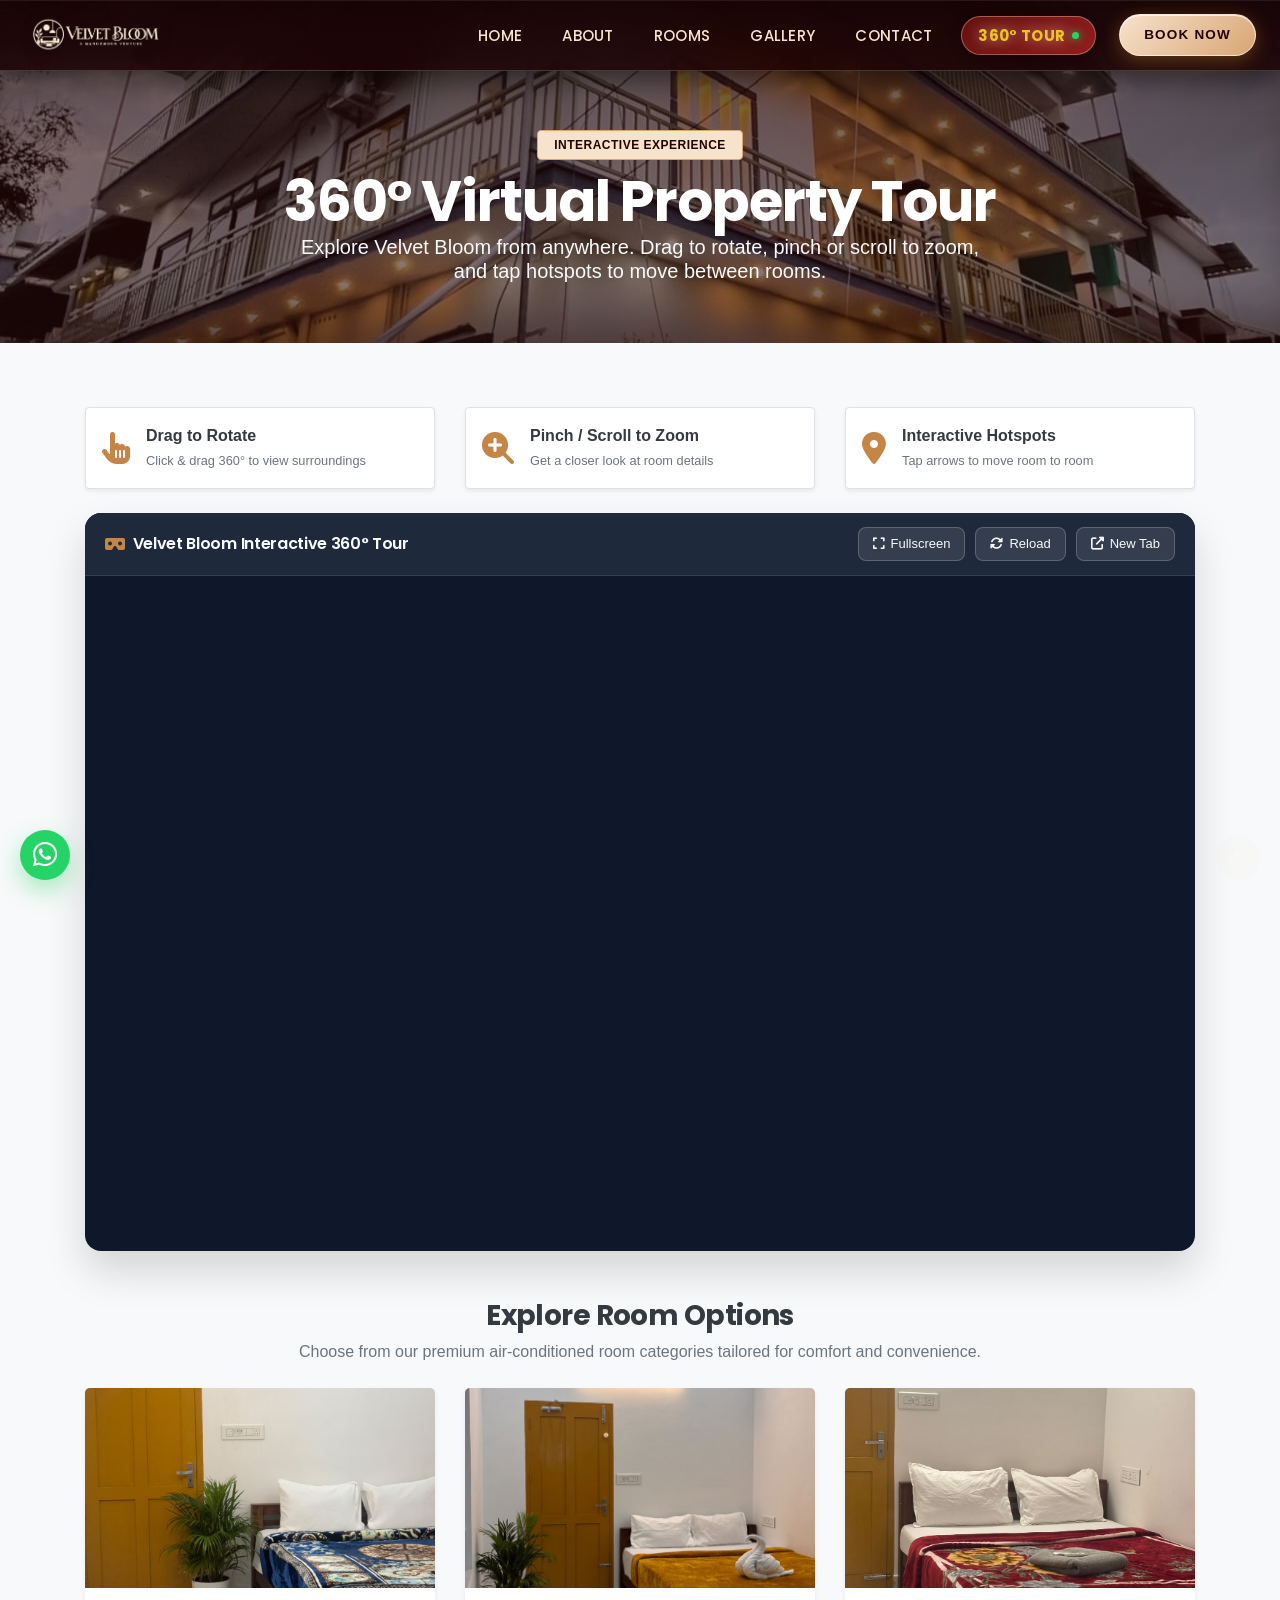
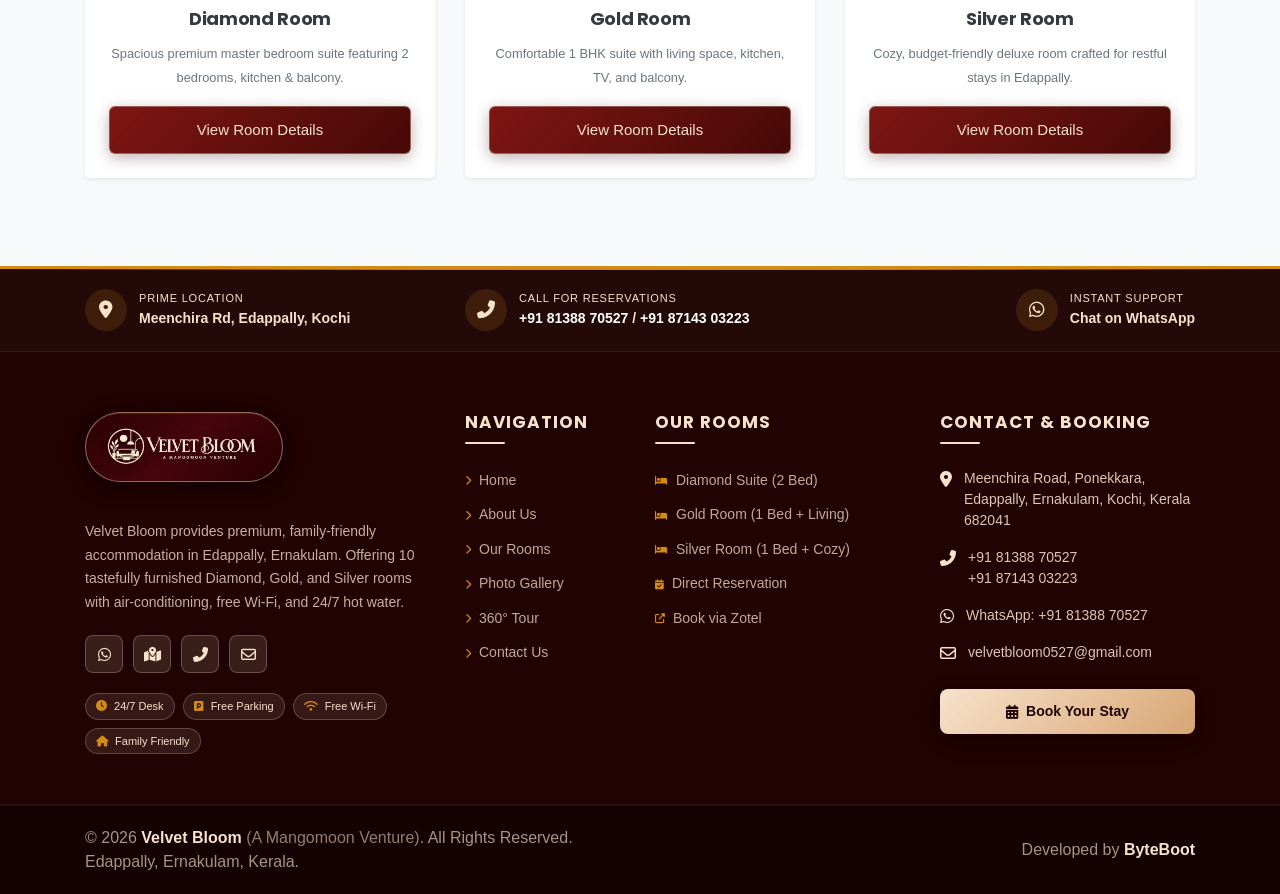
<file: 360-view.html>
<!doctype html>
<html class="no-js" lang="en">

<head>
    <meta charset="utf-8">
    <title>360° Virtual Tour | Velvet Bloom | Edappally, Ernakulam</title>
    <meta name="description"
        content="Take an interactive 360-degree virtual tour of Velvet Bloom rooms, living suites, and facilities in Edappally, Kochi. Explore before you book.">
    <meta name="keywords"
        content="360 tour Velvet Bloom, virtual tour Edappally homestay, 360 room view Kochi, Ernakulam hotel virtual tour">
    <meta name="viewport" content="width=device-width, initial-scale=1">
    <meta name="robots" content="index, follow">
    <meta name="author" content="Velvet Bloom">

    <!--====== Open Graph / Social Media ======-->
    <meta property="og:locale" content="en_IN">
    <meta property="og:type" content="website">
    <meta property="og:title" content="360° Virtual Tour | Velvet Bloom | Edappally, Ernakulam">
    <meta property="og:description"
        content="Explore Velvet Bloom in 360-degree panoramic virtual view. Experience room layouts, living spaces, and facilities online.">
    <meta property="og:site_name" content="Velvet Bloom">
    <meta property="og:image" content="assets/images/about-main.jpg">

    <!--====== Twitter Cards ======-->
    <meta name="twitter:card" content="summary_large_image">
    <meta name="twitter:title" content="360° Virtual Tour | Velvet Bloom Edappally">
    <meta name="twitter:description"
        content="Interactive 360 degree virtual tour of Velvet Bloom homestay rooms in Edappally, Ernakulam.">
    <meta name="twitter:image" content="assets/images/about-main.jpg">

    <!--====== Geographic Meta ======-->
    <meta name="geo.region" content="IN-KL">
    <meta name="geo.placename" content="Edappally, Kochi, Ernakulam, Kerala">
    <meta name="geo.position" content="10.02856;76.29713">
    <meta name="ICBM" content="10.02856, 76.29713">

    <link rel="shortcut icon" href="assets/images/favicon.png" type="image/png">
    <link rel="stylesheet" href="assets/css/animate.css">
    <link rel="stylesheet" href="assets/css/nice-select.css">
    <link rel="stylesheet" href="assets/css/LineIcons.2.0.css">
    <link rel="stylesheet" href="https://cdnjs.cloudflare.com/ajax/libs/font-awesome/6.5.1/css/all.min.css"
        crossorigin="anonymous" referrerpolicy="no-referrer">
    <link rel="stylesheet" href="assets/css/bootstrap.4.5.2.min.css">
    <link rel="stylesheet" href="assets/css/default.css">
    <link rel="stylesheet" href="assets/css/style.css?v=2.3">

    <!--====== JSON-LD Structured Data Schema ======-->
    <script type="application/ld+json">
    {
      "@context": "https://schema.org",
      "@type": "WebPage",
      "name": "Velvet Bloom 360 Virtual Tour",
      "description": "Panoramic 360 degree virtual tour experience for Velvet Bloom in Edappally, Ernakulam."
    }
    </script>
</head>

<body>
    <!-- Header -->
    <section class="header_area">
        <div class="header_navbar sticky">
            <div class="container">
                <div class="row">
                    <div class="col-lg-12">
                        <nav class="navbar navbar-expand-lg">
                            <a class="navbar-brand navbar_brand_plaque" href="index.html">
                                <img src="assets/images/LogoNew.png" alt="Velvet Bloom Logo">
                            </a>
                            <button class="navbar-toggler" type="button" data-toggle="collapse"
                                data-target="#navbarSupportedContent">
                                <span class="toggler-icon"></span>
                                <span class="toggler-icon"></span>
                                <span class="toggler-icon"></span>
                            </button>

                            <div class="collapse navbar-collapse sub-menu-bar" id="navbarSupportedContent">
                                <ul id="nav" class="navbar-nav ml-auto">
                                    <li class="nav-item"><a href="index.html">Home</a></li>
                                    <li class="nav-item"><a href="about.html">About</a></li>
                                    <li class="nav-item"><a href="rooms.html">Rooms</a></li>
                                    <li class="nav-item"><a href="gallery.html">Gallery</a></li>
                                    <li class="nav-item"><a href="contact.html">Contact</a></li>
                                    <li class="nav-item active"><a href="360-view.html"
                                            class="text-warning font-weight-bold">360° Tour</a></li>
                                </ul>
                            </div>
                            <div class="navbar-btn d-none d-sm-inline-block ml-3">
                                <a href="booking.html" class="main-btn">Book Now</a>
                            </div>
                        </nav>
                    </div>
                </div>
            </div>
        </div>
    </section>

    <!-- Page Banner -->
    <section class="page_heading_banner" style="background-image: url('assets/images/hero-1.jpg');">
        <div class="container text-center">
            <span class="badge badge-warning px-3 py-2 text-uppercase mb-2 font-weight-bold">Interactive
                Experience</span>
            <h1 class="text-white font-weight-bold display-4">360° Virtual Property Tour</h1>
            <p class="lead text-light max-w-700 mx-auto">Explore Velvet Bloom from anywhere. Drag to rotate, pinch or
                scroll to zoom, and tap hotspots to move between rooms.</p>
        </div>
    </section>

    <!-- 360 Viewer Section -->
    <section class="py-5 bg-light">
        <div class="container py-3">

            <!-- Instructions Bar -->
            <div class="row mb-4">
                <div class="col-md-4 mb-3 mb-md-0">
                    <div class="p-3 bg-white rounded shadow-sm d-flex align-items-center border">
                        <i class="fas fa-hand-pointer text-warning fa-2x mr-3"></i>
                        <div>
                            <strong class="d-block text-dark">Drag to Rotate</strong>
                            <small class="text-muted">Click & drag 360° to view surroundings</small>
                        </div>
                    </div>
                </div>
                <div class="col-md-4 mb-3 mb-md-0">
                    <div class="p-3 bg-white rounded shadow-sm d-flex align-items-center border">
                        <i class="fas fa-search-plus text-warning fa-2x mr-3"></i>
                        <div>
                            <strong class="d-block text-dark">Pinch / Scroll to Zoom</strong>
                            <small class="text-muted">Get a closer look at room details</small>
                        </div>
                    </div>
                </div>
                <div class="col-md-4">
                    <div class="p-3 bg-white rounded shadow-sm d-flex align-items-center border">
                        <i class="fas fa-map-marker-alt text-warning fa-2x mr-3"></i>
                        <div>
                            <strong class="d-block text-dark">Interactive Hotspots</strong>
                            <small class="text-muted">Tap arrows to move room to room</small>
                        </div>
                    </div>
                </div>
            </div>

            <!-- 360 Frame Container -->
            <div class="tour_360_wrapper" id="tour360Wrapper">
                <div class="tour_360_header">
                    <h2 class="tour_360_title">
                        <i class="fas fa-vr-cardboard text-warning"></i> Velvet Bloom Interactive 360° Tour
                    </h2>
                    <div class="tour_360_controls">
                        <button type="button" class="tour_360_btn" id="toggleFullscreenBtn" title="Toggle Fullscreen">
                            <i class="fas fa-expand"></i> <span>Fullscreen</span>
                        </button>
                        <button type="button" class="tour_360_btn" id="reload360Btn" title="Reload Tour">
                            <i class="fas fa-sync-alt"></i> <span>Reload</span>
                        </button>
                        <a href="https://elzonex360.com/360/thinn3/" target="_blank" rel="noopener" class="tour_360_btn"
                            title="Open in Direct Window">
                            <i class="fas fa-external-link-alt"></i> <span>New Tab</span>
                        </a>
                    </div>
                </div>

                <div class="tour_360_iframe_container">
                    <iframe id="tour360Iframe" class="tour_360_iframe" src="https://elzonex360.com/360/thinn3/"
                        title="Velvet Bloom 360 Degree Virtual Tour" allowfullscreen="true"
                        allow="accelerometer; autoplay; clipboard-write; encrypted-media; gyroscope; picture-in-picture; web-share">
                    </iframe>
                </div>
            </div>

            <!-- Featured Rooms Quick Links -->
            <div class="mt-5 text-center">
                <h3 class="font-weight-bold text-dark mb-2">Explore Room Options</h3>
                <p class="text-muted mb-4">Choose from our premium air-conditioned room categories tailored for comfort
                    and convenience.</p>
                <div class="row">
                    <div class="col-md-4 mb-4">
                        <div class="card border-0 shadow-sm rounded-lg overflow-hidden h-100">
                            <img src="assets/images/diamond/IMG-20261019-WA0095.jpg" class="card-img-top"
                                alt="Diamond Room" loading="lazy" style="height: 200px; object-fit: cover;">
                            <div class="card-body d-flex flex-column">
                                <h5 class="card-title font-weight-bold text-dark">Diamond Room</h5>
                                <p class="card-text text-muted small flex-grow-1">Spacious premium master bedroom suite
                                    featuring 2 bedrooms, kitchen & balcony.</p>
                                <a href="room-diamond.html" class="main-btn btn-sm mt-3">View Room Details</a>
                            </div>
                        </div>
                    </div>
                    <div class="col-md-4 mb-4">
                        <div class="card border-0 shadow-sm rounded-lg overflow-hidden h-100">
                            <img src="assets/images/gold/IMG-20261019-WA0100.jpg" class="card-img-top" alt="Gold Room"
                                loading="lazy" style="height: 200px; object-fit: cover;">
                            <div class="card-body d-flex flex-column">
                                <h5 class="card-title font-weight-bold text-dark">Gold Room</h5>
                                <p class="card-text text-muted small flex-grow-1">Comfortable 1 BHK suite with living
                                    space, kitchen, TV, and balcony.</p>
                                <a href="room-gold.html" class="main-btn btn-sm mt-3">View Room Details</a>
                            </div>
                        </div>
                    </div>
                    <div class="col-md-4 mb-4">
                        <div class="card border-0 shadow-sm rounded-lg overflow-hidden h-100">
                            <img src="assets/images/silver/IMG-20261019-WA0099.jpg" class="card-img-top"
                                alt="Silver Room" loading="lazy" style="height: 200px; object-fit: cover;">
                            <div class="card-body d-flex flex-column">
                                <h5 class="card-title font-weight-bold text-dark">Silver Room</h5>
                                <p class="card-text text-muted small flex-grow-1">Cozy, budget-friendly deluxe room
                                    crafted for restful stays in Edappally.</p>
                                <a href="room-silver.html" class="main-btn btn-sm mt-3">View Room Details</a>
                            </div>
                        </div>
                    </div>
                </div>
            </div>

        </div>
    </section>

    <!--====== FOOTER PART START ======-->
    <footer id="footer" class="footer_area">
        <!-- Top Contact Highlights Ribbon -->
        <div class="footer_top_bar">
            <div class="container">
                <div class="row align-items-center">
                    <div class="col-lg-4 col-md-6 mb-3 mb-lg-0">
                        <div class="footer_top_item">
                            <i class="fas fa-map-marker-alt"></i>
                            <div>
                                <span>Prime Location</span>
                                <strong>Meenchira Rd, Edappally, Kochi</strong>
                            </div>
                        </div>
                    </div>
                    <div class="col-lg-4 col-md-6 mb-3 mb-lg-0">
                        <div class="footer_top_item text-decoration-none">
                            <i class="fas fa-phone-alt"></i>
                            <div>
                                <span>Call For Reservations</span>
                                <strong><a href="tel:+918138870527" class="text-white">+91 81388 70527</a> / <a
                                        href="tel:+918714303223" class="text-white">+91 87143 03223</a></strong>
                            </div>
                        </div>
                    </div>
                    <div class="col-lg-4 col-md-12 text-lg-right">
                        <a href="https://wa.me/918138870527" target="_blank" rel="noopener"
                            class="footer_top_item d-inline-flex text-decoration-none">
                            <i class="fab fa-whatsapp"></i>
                            <div class="text-left">
                                <span>Instant Support</span>
                                <strong>Chat on WhatsApp</strong>
                            </div>
                        </a>
                    </div>
                </div>
            </div>
        </div>

        <!-- Main Footer Columns -->
        <div class="footer_widget">
            <div class="container">
                <div class="row">
                    <!-- Brand Column -->
                    <div class="col-lg-4 col-md-6 mb-4 mb-lg-0">
                        <div class="footer_about">
                            <a href="index.html" class="footer_brand_plaque">
                                <img src="assets/images/LogoNew.png" alt="Velvet Bloom Logo">
                            </a>
                            <p>Velvet Bloom provides premium, family-friendly accommodation in Edappally, Ernakulam.
                                Offering 10 tastefully furnished Diamond, Gold, and Silver rooms with air-conditioning,
                                free Wi-Fi, and 24/7 hot water.</p>

                            <div class="footer_social_links">
                                <a href="https://wa.me/918138870527" target="_blank" rel="noopener"
                                    class="footer_social_btn" aria-label="WhatsApp"><i class="fab fa-whatsapp"></i></a>
                                <a href="https://maps.google.com/?q=10.02856,76.29713" target="_blank" rel="noopener"
                                    class="footer_social_btn" aria-label="Location Map"><i
                                        class="fas fa-map-marked-alt"></i></a>
                                <a href="tel:+918138870527" class="footer_social_btn" aria-label="Call Us"><i
                                        class="fas fa-phone-alt"></i></a>
                                <a href="mailto:velvetbloom0527@gmail.com" class="footer_social_btn"
                                    aria-label="Email Us"><i class="far fa-envelope"></i></a>
                            </div>

                            <div class="footer_trust_badges">
                                <span class="footer_badge"><i class="fas fa-clock"></i> 24/7 Desk</span>
                                <span class="footer_badge"><i class="fas fa-parking"></i> Free Parking</span>
                                <span class="footer_badge"><i class="fas fa-wifi"></i> Free Wi-Fi</span>
                                <span class="footer_badge"><i class="fas fa-home"></i> Family Friendly</span>
                            </div>
                        </div>
                    </div>

                    <!-- Quick Navigation -->
                    <div class="col-lg-2 col-md-6 mb-4 mb-lg-0">
                        <h4 class="footer_title">Navigation</h4>
                        <ul class="footer_nav_list">
                            <li><a href="index.html"><i class="fas fa-chevron-right"></i> Home</a></li>
                            <li><a href="about.html"><i class="fas fa-chevron-right"></i> About Us</a></li>
                            <li><a href="rooms.html"><i class="fas fa-chevron-right"></i> Our Rooms</a></li>
                            <li><a href="gallery.html"><i class="fas fa-chevron-right"></i> Photo Gallery</a></li>
                            <li><a href="360-view.html"><i class="fas fa-chevron-right"></i> 360° Tour</a></li>
                            <li><a href="contact.html"><i class="fas fa-chevron-right"></i> Contact Us</a></li>
                        </ul>
                    </div>

                    <!-- Room Types -->
                    <div class="col-lg-3 col-md-6 mb-4 mb-lg-0">
                        <h4 class="footer_title">Our Rooms</h4>
                        <ul class="footer_nav_list">
                            <li><a href="room-diamond.html"><i class="fas fa-bed"></i> Diamond Suite (2 Bed)</a></li>
                            <li><a href="room-gold.html"><i class="fas fa-bed"></i> Gold Room (1 Bed + Living)</a></li>
                            <li><a href="room-silver.html"><i class="fas fa-bed"></i> Silver Room (1 Bed + Cozy)</a>
                            </li>
                            <li><a href="booking.html"><i class="fas fa-calendar-check"></i> Direct Reservation</a></li>
                            <li><a href="https://www.zotel.ai/hotels/t-hin" target="_blank" rel="noopener"><i
                                        class="fas fa-external-link-alt"></i> Book via Zotel</a></li>
                        </ul>
                    </div>

                    <!-- Location & Contact -->
                    <div class="col-lg-3 col-md-6">
                        <h4 class="footer_title">Contact & Booking</h4>
                        <ul class="footer_contact_info">
                            <li>
                                <i class="fas fa-map-marker-alt"></i>
                                <span>Meenchira Road, Ponekkara, Edappally, Ernakulam, Kochi, Kerala 682041</span>
                            </li>
                            <li>
                                <i class="fas fa-phone-alt"></i>
                                <div>
                                    <a href="tel:+918138870527">+91 81388 70527</a><br>
                                    <a href="tel:+918714303223">+91 87143 03223</a>
                                </div>
                            </li>
                            <li>
                                <i class="fab fa-whatsapp"></i>
                                <a href="https://wa.me/918138870527" target="_blank" rel="noopener">WhatsApp: +91 81388
                                    70527</a>
                            </li>
                            <li>
                                <i class="far fa-envelope"></i>
                                <a href="mailto:velvetbloom0527@gmail.com">velvetbloom0527@gmail.com</a>
                            </li>
                        </ul>

                        <a href="booking.html" class="footer_btn_cta">
                            <i class="fas fa-calendar-alt"></i> Book Your Stay
                        </a>
                    </div>
                </div>
            </div>
        </div>

        <!-- Bottom Copyright -->
        <div class="footer_bottom">
            <div class="container">
                <div class="row align-items-center">
                    <div class="col-md-6 text-center text-md-left">
                        <p class="mb-0">&copy; 2026 <strong>Velvet Bloom</strong> <span style="opacity:0.85;">(A
                                Mangomoon Venture)</span>. All Rights Reserved. Edappally, Ernakulam, Kerala.</p>
                    </div>
                    <div class="col-md-6 text-center text-md-right mt-2 mt-md-0">
                        <p class="mb-0">Developed by <strong class="text-warning">ByteBoot</strong></p>
                    </div>
                </div>
            </div>
        </div>
    </footer>

    <a href="https://wa.me/918138870527" target="_blank" rel="noopener" class="whatsapp_float"><i
            class="fab fa-whatsapp"></i></a>
    <a href="#" class="back-to-top"><i class="lni lni-chevron-up"></i></a>

    <!-- JS Files -->
    <script src="assets/js/vendor/jquery-1.12.4.min.js"></script>
    <script src="assets/js/bootstrap.4.5.2.min.js"></script>
    <script src="assets/js/main.js"></script>

    <script>
        $(document).ready(function () {
            var iframe = document.getElementById('tour360Iframe');
            var wrapper = document.getElementById('tour360Wrapper');
            var fullscreenBtn = document.getElementById('toggleFullscreenBtn');
            var reloadBtn = document.getElementById('reload360Btn');

            if (reloadBtn && iframe) {
                reloadBtn.addEventListener('click', function () {
                    iframe.src = iframe.src;
                });
            }

            if (fullscreenBtn && wrapper) {
                fullscreenBtn.addEventListener('click', function () {
                    if (!document.fullscreenElement) {
                        if (wrapper.requestFullscreen) {
                            wrapper.requestFullscreen();
                        } else if (wrapper.webkitRequestFullscreen) {
                            wrapper.webkitRequestFullscreen();
                        } else if (wrapper.msRequestFullscreen) {
                            wrapper.msRequestFullscreen();
                        }
                    } else {
                        if (document.exitFullscreen) {
                            document.exitFullscreen();
                        } else if (document.webkitExitFullscreen) {
                            document.webkitExitFullscreen();
                        } else if (document.msExitFullscreen) {
                            document.msExitFullscreen();
                        }
                    }
                });
            }
        });
    </script>
</body>

</html>
</file>
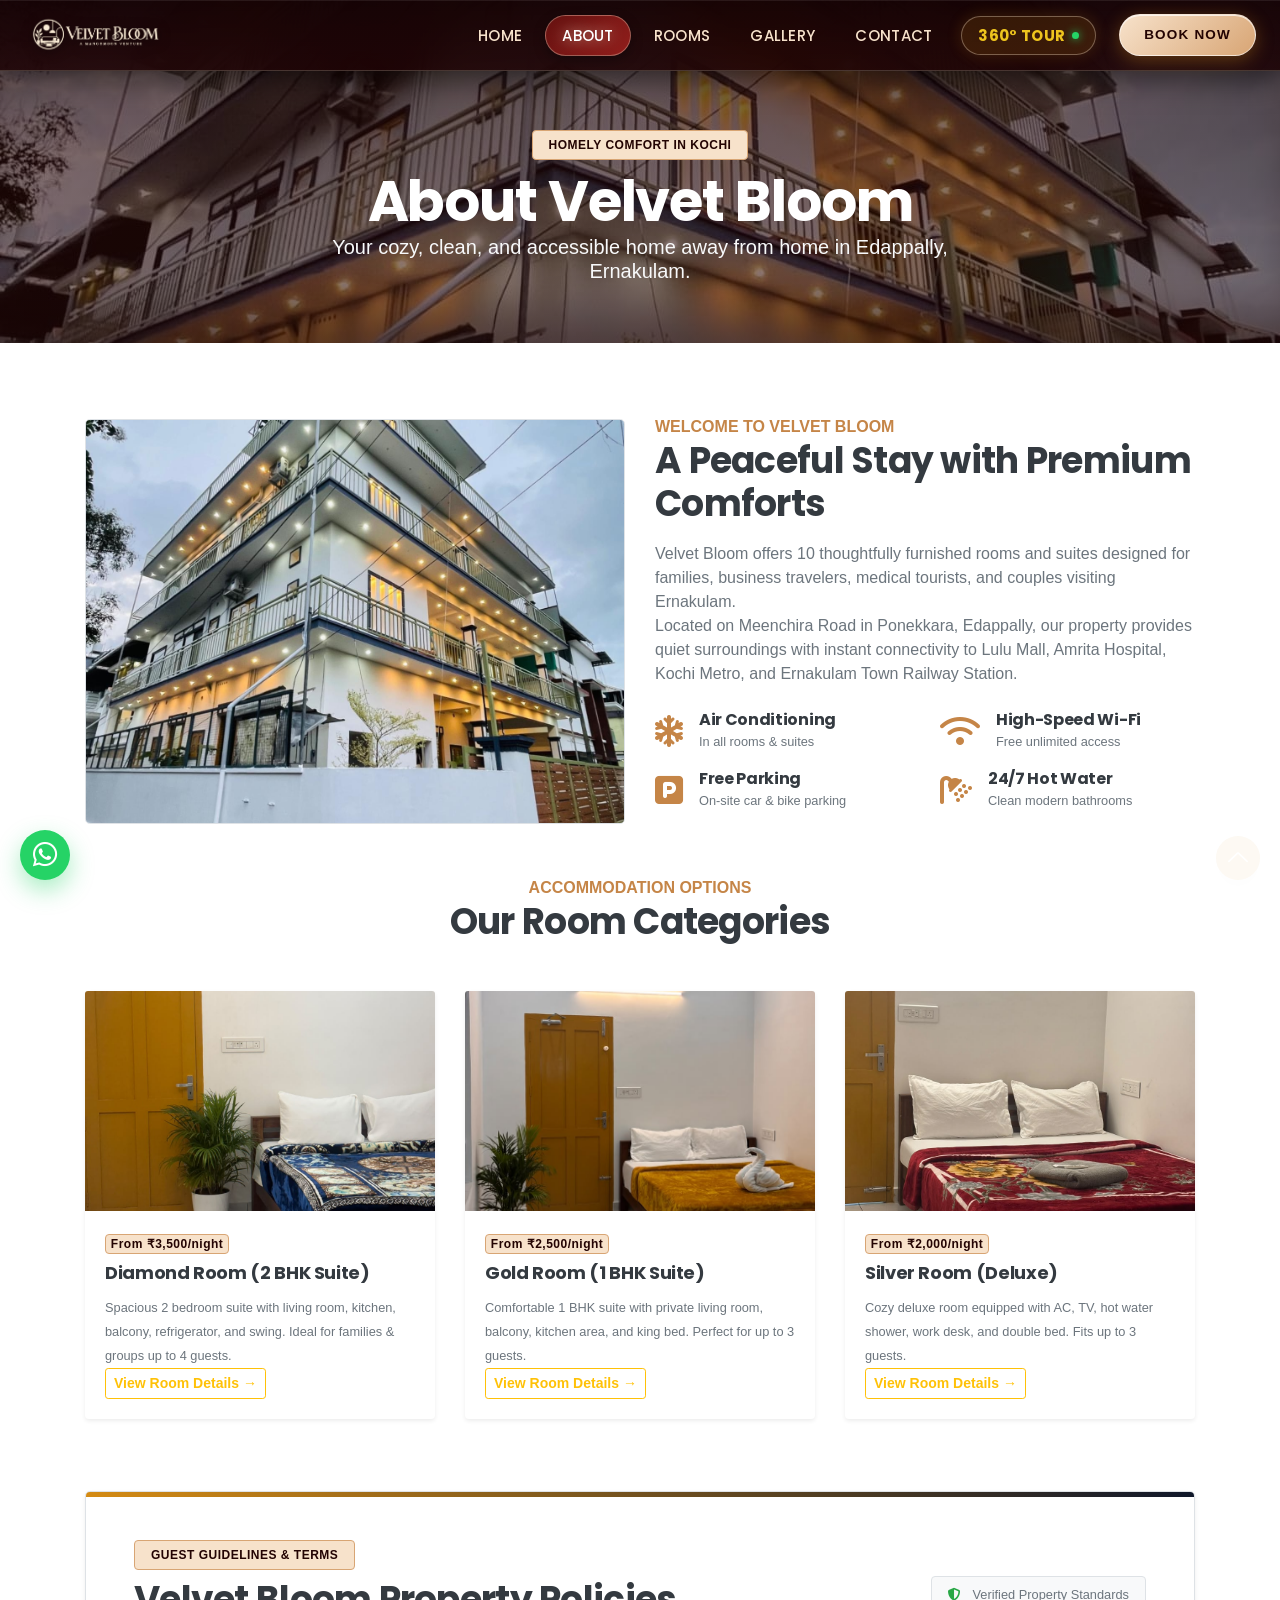
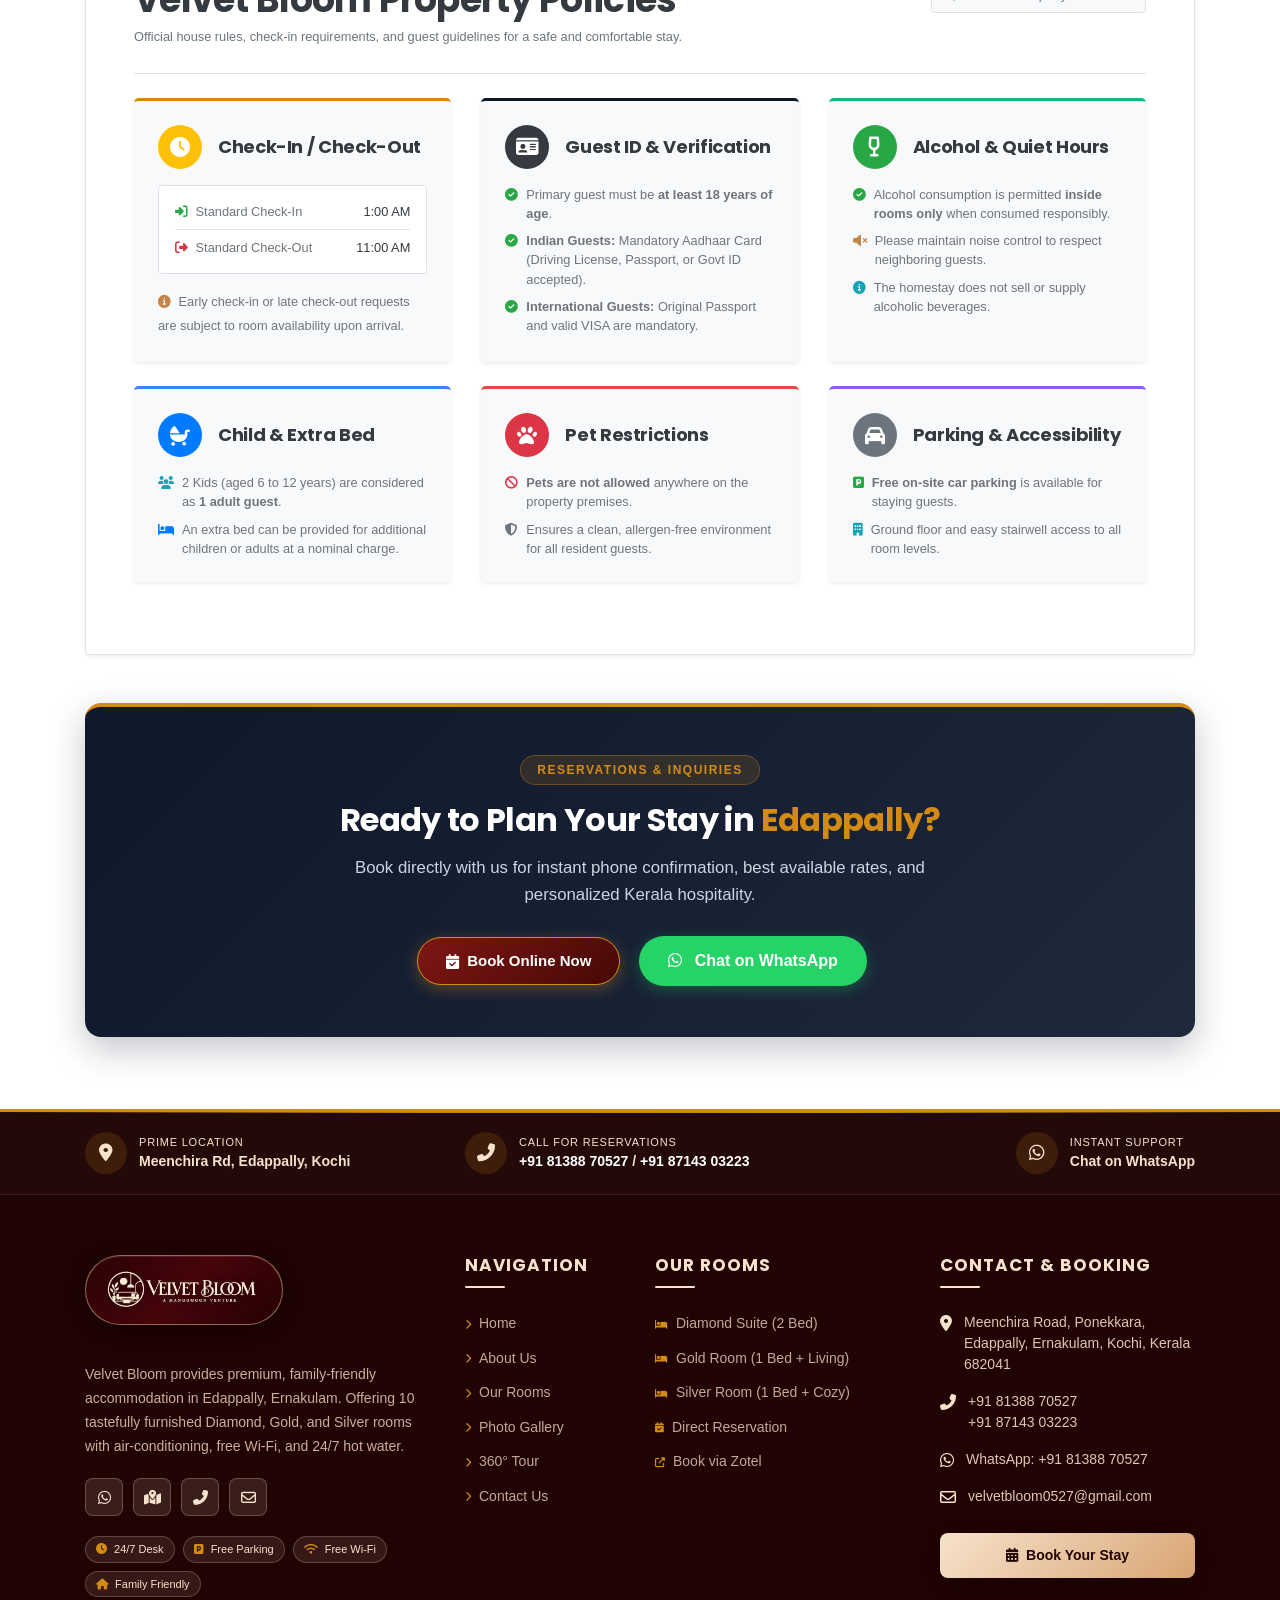
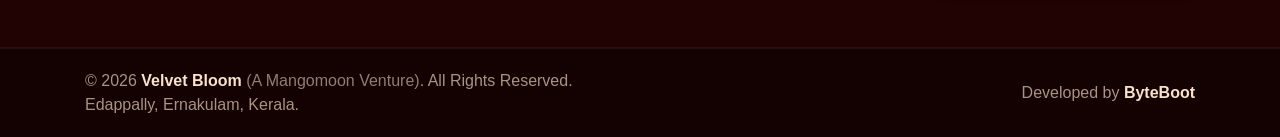
<file: about.html>
<!doctype html>
<html class="no-js" lang="en">

<head>
    <meta charset="utf-8">
    <title>About Us | Velvet Bloom | Homestay in Edappally, Kochi</title>
    <meta name="description"
        content="Learn about Velvet Bloom in Edappally, Ernakulam. Offering 10 clean, comfortable Diamond, Gold, and Silver rooms with AC, hot water, free parking, and warm hospitality.">
    <meta name="keywords"
        content="about Velvet Bloom, homestay story Edappally, rooms Ernakulam, guest house Kochi, accommodation Edappally, family stay Kerala">
    <meta name="viewport" content="width=device-width, initial-scale=1">
    <meta name="robots" content="index, follow">
    <meta name="author" content="Velvet Bloom">

    <!--====== Open Graph / Social Media ======-->
    <meta property="og:locale" content="en_IN">
    <meta property="og:type" content="website">
    <meta property="og:title" content="About Us | Velvet Bloom | Homestay in Edappally, Kochi">
    <meta property="og:description"
        content="Offering 10 tastefully furnished rooms in Edappally, Ernakulam with Diamond, Gold & Silver categories for families, couples, and travelers.">
    <meta property="og:site_name" content="Velvet Bloom">
    <meta property="og:image" content="assets/images/about-main.jpg">

    <!--====== Twitter Cards ======-->
    <meta name="twitter:card" content="summary_large_image">
    <meta name="twitter:title" content="About Velvet Bloom | Edappally, Ernakulam">
    <meta name="twitter:description"
        content="A comfortable homestay experience in Edappally, Kochi with top stay amenities.">
    <meta name="twitter:image" content="assets/images/about-main.jpg">

    <!--====== Geographic Meta ======-->
    <meta name="geo.region" content="IN-KL">
    <meta name="geo.placename" content="Edappally, Kochi, Ernakulam, Kerala">
    <meta name="geo.position" content="10.02856;76.29713">
    <meta name="ICBM" content="10.02856, 76.29713">

    <link rel="shortcut icon" href="assets/images/favicon.png" type="image/png">
    <link rel="stylesheet" href="assets/css/animate.css">
    <link rel="stylesheet" href="assets/css/nice-select.css">
    <link rel="stylesheet" href="assets/css/LineIcons.2.0.css">
    <link rel="stylesheet" href="https://cdnjs.cloudflare.com/ajax/libs/font-awesome/6.5.1/css/all.min.css"
        crossorigin="anonymous" referrerpolicy="no-referrer">
    <link rel="stylesheet" href="assets/css/bootstrap.4.5.2.min.css">
    <link rel="stylesheet" href="assets/css/default.css">
    <link rel="stylesheet" href="assets/css/style.css?v=2.3">

    <!--====== JSON-LD Structured Data Schema ======-->
    <script type="application/ld+json">
    {
      "@context": "https://schema.org",
      "@type": "AboutPage",
      "mainEntity": {
        "@type": "LodgingBusiness",
        "name": "Velvet Bloom",
        "image": "assets/images/about-main.jpg",
        "telephone": "+918138870527",
        "address": {
          "@type": "PostalAddress",
          "streetAddress": "Meenchira Road, Ponekkara, Edappally",
          "addressLocality": "Ernakulam, Kochi",
          "addressRegion": "Kerala",
          "postalCode": "682041",
          "addressCountry": "IN"
        }
      }
    }
    </script>
</head>

<body>
    <!-- Header -->
    <section class="header_area">
        <div class="header_navbar sticky">
            <div class="container">
                <div class="row">
                    <div class="col-lg-12">
                        <nav class="navbar navbar-expand-lg">
                            <a class="navbar-brand navbar_brand_plaque" href="index.html">
                                <img src="assets/images/LogoNew.png" alt="Velvet Bloom Logo">
                            </a>
                            <button class="navbar-toggler" type="button" data-toggle="collapse"
                                data-target="#navbarSupportedContent">
                                <span class="toggler-icon"></span>
                                <span class="toggler-icon"></span>
                                <span class="toggler-icon"></span>
                            </button>

                            <div class="collapse navbar-collapse sub-menu-bar" id="navbarSupportedContent">
                                <ul id="nav" class="navbar-nav ml-auto">
                                    <li class="nav-item"><a href="index.html">Home</a></li>
                                    <li class="nav-item active"><a href="about.html">About</a></li>
                                    <li class="nav-item"><a href="rooms.html">Rooms</a></li>
                                    <li class="nav-item"><a href="gallery.html">Gallery</a></li>
                                    <li class="nav-item"><a href="contact.html">Contact</a></li>
                                    <li class="nav-item"><a href="360-view.html"
                                            class="text-warning font-weight-bold">360° Tour</a></li>
                                </ul>
                            </div>
                            <div class="navbar-btn d-none d-sm-inline-block ml-3">
                                <a href="booking.html" class="main-btn">Book Now</a>
                            </div>
                        </nav>
                    </div>
                </div>
            </div>
        </div>
    </section>

    <!-- Page Banner -->
    <section class="page_heading_banner" style="background-image: url('assets/images/hero-1.jpg');">
        <div class="container text-center">
            <span class="badge badge-warning px-3 py-2 text-uppercase mb-2 font-weight-bold">Homely Comfort in
                Kochi</span>
            <h1 class="text-white font-weight-bold display-4">About Velvet Bloom</h1>
            <p class="lead text-light max-w-700 mx-auto">Your cozy, clean, and accessible home away from home in
                Edappally, Ernakulam.</p>
        </div>
    </section>

    <!-- Main About Content -->
    <section class="py-5 bg-white">
        <div class="container py-4">
            <div class="row align-items-center mb-5">
                <div class="col-lg-6 mb-4 mb-lg-0">
                    <img src="assets/images/about-main.jpg" alt="Velvet Bloom Hotel Exterior & Atmosphere"
                        class="img-fluid rounded-lg shadow-md border">
                </div>
                <div class="col-lg-6">
                    <span class="text-warning font-weight-bold text-uppercase">Welcome to Velvet Bloom</span>
                    <h2 class="font-weight-bold text-dark mb-3">A Peaceful Stay with Premium Comforts</h2>
                    <p class="text-secondary">Velvet Bloom offers 10 thoughtfully furnished rooms and suites designed
                        for families, business travelers, medical tourists, and couples visiting Ernakulam.</p>
                    <p class="text-secondary">Located on Meenchira Road in Ponekkara, Edappally, our property provides
                        quiet surroundings with instant connectivity to Lulu Mall, Amrita Hospital, Kochi Metro, and
                        Ernakulam Town Railway Station.</p>

                    <div class="row mt-4">
                        <div class="col-sm-6 mb-3">
                            <div class="d-flex align-items-center">
                                <i class="fas fa-snowflake text-warning fa-2x mr-3"></i>
                                <div>
                                    <h6 class="mb-0 font-weight-bold text-dark">Air Conditioning</h6>
                                    <small class="text-muted">In all rooms & suites</small>
                                </div>
                            </div>
                        </div>
                        <div class="col-sm-6 mb-3">
                            <div class="d-flex align-items-center">
                                <i class="fas fa-wifi text-warning fa-2x mr-3"></i>
                                <div>
                                    <h6 class="mb-0 font-weight-bold text-dark">High-Speed Wi-Fi</h6>
                                    <small class="text-muted">Free unlimited access</small>
                                </div>
                            </div>
                        </div>
                        <div class="col-sm-6 mb-3">
                            <div class="d-flex align-items-center">
                                <i class="fas fa-parking text-warning fa-2x mr-3"></i>
                                <div>
                                    <h6 class="mb-0 font-weight-bold text-dark">Free Parking</h6>
                                    <small class="text-muted">On-site car & bike parking</small>
                                </div>
                            </div>
                        </div>
                        <div class="col-sm-6 mb-3">
                            <div class="d-flex align-items-center">
                                <i class="fas fa-shower text-warning fa-2x mr-3"></i>
                                <div>
                                    <h6 class="mb-0 font-weight-bold text-dark">24/7 Hot Water</h6>
                                    <small class="text-muted">Clean modern bathrooms</small>
                                </div>
                            </div>
                        </div>
                    </div>
                </div>
            </div>

            <!-- Room Categories Grid -->
            <div class="my-5">
                <div class="text-center mb-5">
                    <span class="text-warning font-weight-bold text-uppercase">Accommodation Options</span>
                    <h2 class="font-weight-bold text-dark">Our Room Categories</h2>
                </div>
                <div class="row">
                    <div class="col-md-4 mb-4">
                        <div class="card h-100 shadow-sm border-0">
                            <img src="assets/images/diamond/IMG-20261019-WA0095.jpg" class="card-img-top"
                                alt="Diamond Room 2BHK Suite" loading="lazy" style="height: 220px; object-fit: cover;">
                            <div class="card-body">
                                <span class="badge badge-warning font-weight-bold mb-2">From ₹3,500/night</span>
                                <h5 class="card-title font-weight-bold text-dark">Diamond Room (2 BHK Suite)</h5>
                                <p class="card-text text-secondary small">Spacious 2 bedroom suite with living room,
                                    kitchen, balcony, refrigerator, and swing. Ideal for families & groups up to 4
                                    guests.</p>
                                <a href="room-diamond.html" class="btn btn-outline-warning btn-sm font-weight-bold">View
                                    Room Details &rarr;</a>
                            </div>
                        </div>
                    </div>
                    <div class="col-md-4 mb-4">
                        <div class="card h-100 shadow-sm border-0">
                            <img src="assets/images/gold/IMG-20261019-WA0100.jpg" class="card-img-top"
                                alt="Gold Room 1BHK Suite" loading="lazy" style="height: 220px; object-fit: cover;">
                            <div class="card-body">
                                <span class="badge badge-warning font-weight-bold mb-2">From ₹2,500/night</span>
                                <h5 class="card-title font-weight-bold text-dark">Gold Room (1 BHK Suite)</h5>
                                <p class="card-text text-secondary small">Comfortable 1 BHK suite with private living
                                    room, balcony, kitchen area, and king bed. Perfect for up to 3 guests.</p>
                                <a href="room-gold.html" class="btn btn-outline-warning btn-sm font-weight-bold">View
                                    Room Details &rarr;</a>
                            </div>
                        </div>
                    </div>
                    <div class="col-md-4 mb-4">
                        <div class="card h-100 shadow-sm border-0">
                            <img src="assets/images/silver/IMG-20261019-WA0099.jpg" class="card-img-top"
                                alt="Silver Deluxe Room" loading="lazy" style="height: 220px; object-fit: cover;">
                            <div class="card-body">
                                <span class="badge badge-warning font-weight-bold mb-2">From ₹2,000/night</span>
                                <h5 class="card-title font-weight-bold text-dark">Silver Room (Deluxe)</h5>
                                <p class="card-text text-secondary small">Cozy deluxe room equipped with AC, TV, hot
                                    water shower, work desk, and double bed. Fits up to 3 guests.</p>
                                <a href="room-silver.html" class="btn btn-outline-warning btn-sm font-weight-bold">View
                                    Room Details &rarr;</a>
                            </div>
                        </div>
                    </div>
                </div>
            </div>

            <!-- Property Policies Section (Professional Design) -->
            <div class="row mt-5">
                <div class="col-12">
                    <div class="bg-white p-4 p-md-5 rounded-lg shadow-sm border position-relative overflow-hidden">
                        <!-- Top Gradient Line -->
                        <div
                            style="position: absolute; top: 0; left: 0; width: 100%; height: 5px; background: linear-gradient(90deg, #D48B14, #0f172a);">
                        </div>

                        <div
                            class="d-flex align-items-center justify-content-between flex-wrap pb-4 mb-4 border-bottom">
                            <div>
                                <span class="badge badge-warning px-3 py-2 text-uppercase mb-2 font-weight-bold"
                                    style="letter-spacing: 0.5px;">Guest Guidelines & Terms</span>
                                <h2 class="font-weight-bold text-dark mb-1">Velvet Bloom Property Policies</h2>
                                <p class="text-muted small mb-0">Official house rules, check-in requirements, and guest
                                    guidelines for a safe and comfortable stay.</p>
                            </div>
                            <div class="mt-3 mt-md-0">
                                <span class="text-muted small d-inline-block border px-3 py-2 rounded bg-light"><i
                                        class="fas fa-shield-alt text-success mr-2"></i> Verified Property
                                    Standards</span>
                            </div>
                        </div>

                        <div class="row">
                            <!-- Policy Card 1: Check-In / Check-Out -->
                            <div class="col-lg-4 col-md-6 mb-4">
                                <div class="card h-100 border-0 shadow-sm rounded-lg overflow-hidden bg-light"
                                    style="border-top: 3px solid #D48B14 !important;">
                                    <div class="card-body p-4">
                                        <div class="d-flex align-items-center mb-3">
                                            <div class="bg-warning text-white rounded-circle p-2 d-flex align-items-center justify-content-center mr-3"
                                                style="width: 44px; height: 44px;">
                                                <i class="fas fa-clock fa-lg"></i>
                                            </div>
                                            <h5 class="font-weight-bold text-dark mb-0">Check-In / Check-Out</h5>
                                        </div>
                                        <div class="p-3 bg-white rounded border mb-3">
                                            <div class="d-flex justify-content-between mb-2 pb-2 border-bottom">
                                                <span class="text-muted small"><i
                                                        class="fas fa-sign-in-alt text-success mr-1"></i> Standard
                                                    Check-In</span>
                                                <strong class="text-dark small">1:00 AM</strong>
                                            </div>
                                            <div class="d-flex justify-content-between">
                                                <span class="text-muted small"><i
                                                        class="fas fa-sign-out-alt text-danger mr-1"></i> Standard
                                                    Check-Out</span>
                                                <strong class="text-dark small">11:00 AM</strong>
                                            </div>
                                        </div>
                                        <p class="text-muted small mb-0"><i
                                                class="fas fa-info-circle text-warning mr-1"></i> Early check-in or late
                                            check-out requests are subject to room availability upon arrival.</p>
                                    </div>
                                </div>
                            </div>

                            <!-- Policy Card 2: Guest ID & Age Guidelines -->
                            <div class="col-lg-4 col-md-6 mb-4">
                                <div class="card h-100 border-0 shadow-sm rounded-lg overflow-hidden bg-light"
                                    style="border-top: 3px solid #0f172a !important;">
                                    <div class="card-body p-4">
                                        <div class="d-flex align-items-center mb-3">
                                            <div class="bg-dark text-white rounded-circle p-2 d-flex align-items-center justify-content-center mr-3"
                                                style="width: 44px; height: 44px;">
                                                <i class="fas fa-id-card fa-lg"></i>
                                            </div>
                                            <h5 class="font-weight-bold text-dark mb-0">Guest ID & Verification</h5>
                                        </div>
                                        <ul class="list-unstyled text-secondary small mb-0">
                                            <li class="mb-2 d-flex align-items-start">
                                                <i class="fas fa-check-circle text-success mt-1 mr-2"></i>
                                                <span>Primary guest must be <strong>at least 18 years of
                                                        age</strong>.</span>
                                            </li>
                                            <li class="mb-2 d-flex align-items-start">
                                                <i class="fas fa-check-circle text-success mt-1 mr-2"></i>
                                                <span><strong>Indian Guests:</strong> Mandatory Aadhaar Card (Driving
                                                    License, Passport, or Govt ID accepted).</span>
                                            </li>
                                            <li class="d-flex align-items-start">
                                                <i class="fas fa-check-circle text-success mt-1 mr-2"></i>
                                                <span><strong>International Guests:</strong> Original Passport and valid
                                                    VISA are mandatory.</span>
                                            </li>
                                        </ul>
                                    </div>
                                </div>
                            </div>

                            <!-- Policy Card 3: Responsible Stay & Alcohol Rules -->
                            <div class="col-lg-4 col-md-6 mb-4">
                                <div class="card h-100 border-0 shadow-sm rounded-lg overflow-hidden bg-light"
                                    style="border-top: 3px solid #10b981 !important;">
                                    <div class="card-body p-4">
                                        <div class="d-flex align-items-center mb-3">
                                            <div class="bg-success text-white rounded-circle p-2 d-flex align-items-center justify-content-center mr-3"
                                                style="width: 44px; height: 44px;">
                                                <i class="fas fa-wine-glass-alt fa-lg"></i>
                                            </div>
                                            <h5 class="font-weight-bold text-dark mb-0">Alcohol & Quiet Hours</h5>
                                        </div>
                                        <ul class="list-unstyled text-secondary small mb-0">
                                            <li class="mb-2 d-flex align-items-start">
                                                <i class="fas fa-check-circle text-success mt-1 mr-2"></i>
                                                <span>Alcohol consumption is permitted <strong>inside rooms
                                                        only</strong> when consumed responsibly.</span>
                                            </li>
                                            <li class="mb-2 d-flex align-items-start">
                                                <i class="fas fa-volume-mute text-warning mt-1 mr-2"></i>
                                                <span>Please maintain noise control to respect neighboring
                                                    guests.</span>
                                            </li>
                                            <li class="d-flex align-items-start">
                                                <i class="fas fa-info-circle text-info mt-1 mr-2"></i>
                                                <span>The homestay does not sell or supply alcoholic beverages.</span>
                                            </li>
                                        </ul>
                                    </div>
                                </div>
                            </div>

                            <!-- Policy Card 4: Children & Extra Bed Policy -->
                            <div class="col-lg-4 col-md-6 mb-4">
                                <div class="card h-100 border-0 shadow-sm rounded-lg overflow-hidden bg-light"
                                    style="border-top: 3px solid #3b82f6 !important;">
                                    <div class="card-body p-4">
                                        <div class="d-flex align-items-center mb-3">
                                            <div class="bg-primary text-white rounded-circle p-2 d-flex align-items-center justify-content-center mr-3"
                                                style="width: 44px; height: 44px;">
                                                <i class="fas fa-baby-carriage fa-lg"></i>
                                            </div>
                                            <h5 class="font-weight-bold text-dark mb-0">Child & Extra Bed</h5>
                                        </div>
                                        <ul class="list-unstyled text-secondary small mb-0">
                                            <li class="mb-2 d-flex align-items-start">
                                                <i class="fas fa-users text-info mt-1 mr-2"></i>
                                                <span>2 Kids (aged 6 to 12 years) are considered as <strong>1 adult
                                                        guest</strong>.</span>
                                            </li>
                                            <li class="d-flex align-items-start">
                                                <i class="fas fa-bed text-primary mt-1 mr-2"></i>
                                                <span>An extra bed can be provided for additional children or adults at
                                                    a nominal charge.</span>
                                            </li>
                                        </ul>
                                    </div>
                                </div>
                            </div>

                            <!-- Policy Card 5: Pet Restrictions -->
                            <div class="col-lg-4 col-md-6 mb-4">
                                <div class="card h-100 border-0 shadow-sm rounded-lg overflow-hidden bg-light"
                                    style="border-top: 3px solid #ef4444 !important;">
                                    <div class="card-body p-4">
                                        <div class="d-flex align-items-center mb-3">
                                            <div class="bg-danger text-white rounded-circle p-2 d-flex align-items-center justify-content-center mr-3"
                                                style="width: 44px; height: 44px;">
                                                <i class="fas fa-paw fa-lg"></i>
                                            </div>
                                            <h5 class="font-weight-bold text-dark mb-0">Pet Restrictions</h5>
                                        </div>
                                        <ul class="list-unstyled text-secondary small mb-0">
                                            <li class="mb-2 d-flex align-items-start">
                                                <i class="fas fa-ban text-danger mt-1 mr-2"></i>
                                                <span><strong>Pets are not allowed</strong> anywhere on the property
                                                    premises.</span>
                                            </li>
                                            <li class="d-flex align-items-start">
                                                <i class="fas fa-shield-alt text-secondary mt-1 mr-2"></i>
                                                <span>Ensures a clean, allergen-free environment for all resident
                                                    guests.</span>
                                            </li>
                                        </ul>
                                    </div>
                                </div>
                            </div>

                            <!-- Policy Card 6: Parking & Property Access -->
                            <div class="col-lg-4 col-md-6 mb-4">
                                <div class="card h-100 border-0 shadow-sm rounded-lg overflow-hidden bg-light"
                                    style="border-top: 3px solid #8b5cf6 !important;">
                                    <div class="card-body p-4">
                                        <div class="d-flex align-items-center mb-3">
                                            <div class="bg-secondary text-white rounded-circle p-2 d-flex align-items-center justify-content-center mr-3"
                                                style="width: 44px; height: 44px;">
                                                <i class="fas fa-car fa-lg"></i>
                                            </div>
                                            <h5 class="font-weight-bold text-dark mb-0">Parking & Accessibility</h5>
                                        </div>
                                        <ul class="list-unstyled text-secondary small mb-0">
                                            <li class="mb-2 d-flex align-items-start">
                                                <i class="fas fa-parking text-success mt-1 mr-2"></i>
                                                <span><strong>Free on-site car parking</strong> is available for staying
                                                    guests.</span>
                                            </li>
                                            <li class="d-flex align-items-start">
                                                <i class="fas fa-building text-info mt-1 mr-2"></i>
                                                <span>Ground floor and easy stairwell access to all room levels.</span>
                                            </li>
                                        </ul>
                                    </div>
                                </div>
                            </div>
                        </div>
                    </div>
                </div>
            </div>

            <!-- Call to Action Banner -->
            <div class="p-4 p-md-5 text-white text-center mt-5"
                style="background: linear-gradient(135deg, #0f172a 0%, #1e293b 100%); border-top: 4px solid #D48B14; border-radius: 16px; box-shadow: 0 12px 35px rgba(15, 23, 42, 0.25);">
                <span class="badge px-3 py-2 text-uppercase mb-3"
                    style="background: rgba(212, 139, 20, 0.15); color: #D48B14; border: 1px solid rgba(212, 139, 20, 0.35); border-radius: 50px; font-size: 0.75rem; letter-spacing: 1.5px; font-weight: 700;">Reservations
                    & Inquiries</span>
                <h3 class="font-weight-bold text-white mb-3" style="font-size: 2rem;">Ready to Plan Your Stay in <span
                        style="color: #D48B14;">Edappally?</span></h3>
                <p class="lead mb-4"
                    style="color: #cbd5e1; max-width: 650px; margin-left: auto; margin-right: auto; font-size: 1.05rem; line-height: 1.6;">
                    Book directly with us for instant phone confirmation, best available rates, and personalized Kerala
                    hospitality.</p>
                <div class="d-flex justify-content-center flex-wrap align-items-center" style="gap: 15px;">
                    <a href="booking.html" class="main-btn font-weight-bold"
                        style="background-color: #D48B14; border-color: #D48B14; color: #fff; padding: 12px 28px; border-radius: 50px; box-shadow: 0 4px 15px rgba(212, 139, 20, 0.35);"><i
                            class="fas fa-calendar-check mr-2"></i> Book Online Now</a>
                    <a href="https://wa.me/918138870527" target="_blank" rel="noopener" class="btn font-weight-bold"
                        style="background-color: #25D366; color: #fff; border-radius: 50px; padding: 12px 28px; box-shadow: 0 4px 15px rgba(37, 211, 102, 0.3);"><i
                            class="fab fa-whatsapp mr-2"></i> Chat on WhatsApp</a>
                </div>
            </div>
        </div>
    </section>

    <!--====== FOOTER PART START ======-->
    <footer id="footer" class="footer_area">
        <!-- Top Contact Highlights Ribbon -->
        <div class="footer_top_bar">
            <div class="container">
                <div class="row align-items-center">
                    <div class="col-lg-4 col-md-6 mb-3 mb-lg-0">
                        <div class="footer_top_item">
                            <i class="fas fa-map-marker-alt"></i>
                            <div>
                                <span>Prime Location</span>
                                <strong>Meenchira Rd, Edappally, Kochi</strong>
                            </div>
                        </div>
                    </div>
                    <div class="col-lg-4 col-md-6 mb-3 mb-lg-0">
                        <div class="footer_top_item text-decoration-none">
                            <i class="fas fa-phone-alt"></i>
                            <div>
                                <span>Call For Reservations</span>
                                <strong><a href="tel:+918138870527" class="text-white">+91 81388 70527</a> / <a
                                        href="tel:+918714303223" class="text-white">+91 87143 03223</a></strong>
                            </div>
                        </div>
                    </div>
                    <div class="col-lg-4 col-md-12 text-lg-right">
                        <a href="https://wa.me/918138870527" target="_blank" rel="noopener"
                            class="footer_top_item d-inline-flex text-decoration-none">
                            <i class="fab fa-whatsapp"></i>
                            <div class="text-left">
                                <span>Instant Support</span>
                                <strong>Chat on WhatsApp</strong>
                            </div>
                        </a>
                    </div>
                </div>
            </div>
        </div>

        <!-- Main Footer Columns -->
        <div class="footer_widget">
            <div class="container">
                <div class="row">
                    <!-- Brand Column -->
                    <div class="col-lg-4 col-md-6 mb-4 mb-lg-0">
                        <div class="footer_about">
                            <a href="index.html" class="footer_brand_plaque">
                                <img src="assets/images/LogoNew.png" alt="Velvet Bloom Logo">
                            </a>
                            <p>Velvet Bloom provides premium, family-friendly accommodation in Edappally, Ernakulam.
                                Offering 10 tastefully furnished Diamond, Gold, and Silver rooms with air-conditioning,
                                free Wi-Fi, and 24/7 hot water.</p>

                            <div class="footer_social_links">
                                <a href="https://wa.me/918138870527" target="_blank" rel="noopener"
                                    class="footer_social_btn" aria-label="WhatsApp"><i class="fab fa-whatsapp"></i></a>
                                <a href="https://maps.google.com/?q=10.02856,76.29713" target="_blank" rel="noopener"
                                    class="footer_social_btn" aria-label="Location Map"><i
                                        class="fas fa-map-marked-alt"></i></a>
                                <a href="tel:+918138870527" class="footer_social_btn" aria-label="Call Us"><i
                                        class="fas fa-phone-alt"></i></a>
                                <a href="mailto:velvetbloom0527@gmail.com" class="footer_social_btn"
                                    aria-label="Email Us"><i class="far fa-envelope"></i></a>
                            </div>

                            <div class="footer_trust_badges">
                                <span class="footer_badge"><i class="fas fa-clock"></i> 24/7 Desk</span>
                                <span class="footer_badge"><i class="fas fa-parking"></i> Free Parking</span>
                                <span class="footer_badge"><i class="fas fa-wifi"></i> Free Wi-Fi</span>
                                <span class="footer_badge"><i class="fas fa-home"></i> Family Friendly</span>
                            </div>
                        </div>
                    </div>

                    <!-- Quick Navigation -->
                    <div class="col-lg-2 col-md-6 mb-4 mb-lg-0">
                        <h4 class="footer_title">Navigation</h4>
                        <ul class="footer_nav_list">
                            <li><a href="index.html"><i class="fas fa-chevron-right"></i> Home</a></li>
                            <li><a href="about.html"><i class="fas fa-chevron-right"></i> About Us</a></li>
                            <li><a href="rooms.html"><i class="fas fa-chevron-right"></i> Our Rooms</a></li>
                            <li><a href="gallery.html"><i class="fas fa-chevron-right"></i> Photo Gallery</a></li>
                            <li><a href="360-view.html"><i class="fas fa-chevron-right"></i> 360° Tour</a></li>
                            <li><a href="contact.html"><i class="fas fa-chevron-right"></i> Contact Us</a></li>
                        </ul>
                    </div>

                    <!-- Room Types -->
                    <div class="col-lg-3 col-md-6 mb-4 mb-lg-0">
                        <h4 class="footer_title">Our Rooms</h4>
                        <ul class="footer_nav_list">
                            <li><a href="room-diamond.html"><i class="fas fa-bed"></i> Diamond Suite (2 Bed)</a></li>
                            <li><a href="room-gold.html"><i class="fas fa-bed"></i> Gold Room (1 Bed + Living)</a></li>
                            <li><a href="room-silver.html"><i class="fas fa-bed"></i> Silver Room (1 Bed + Cozy)</a>
                            </li>
                            <li><a href="booking.html"><i class="fas fa-calendar-check"></i> Direct Reservation</a></li>
                            <li><a href="https://www.zotel.ai/hotels/t-hin" target="_blank" rel="noopener"><i
                                        class="fas fa-external-link-alt"></i> Book via Zotel</a></li>
                        </ul>
                    </div>

                    <!-- Location & Contact -->
                    <div class="col-lg-3 col-md-6">
                        <h4 class="footer_title">Contact & Booking</h4>
                        <ul class="footer_contact_info">
                            <li>
                                <i class="fas fa-map-marker-alt"></i>
                                <span>Meenchira Road, Ponekkara, Edappally, Ernakulam, Kochi, Kerala 682041</span>
                            </li>
                            <li>
                                <i class="fas fa-phone-alt"></i>
                                <div>
                                    <a href="tel:+918138870527">+91 81388 70527</a><br>
                                    <a href="tel:+918714303223">+91 87143 03223</a>
                                </div>
                            </li>
                            <li>
                                <i class="fab fa-whatsapp"></i>
                                <a href="https://wa.me/918138870527" target="_blank" rel="noopener">WhatsApp: +91 81388
                                    70527</a>
                            </li>
                            <li>
                                <i class="far fa-envelope"></i>
                                <a href="mailto:velvetbloom0527@gmail.com">velvetbloom0527@gmail.com</a>
                            </li>
                        </ul>

                        <a href="booking.html" class="footer_btn_cta">
                            <i class="fas fa-calendar-alt"></i> Book Your Stay
                        </a>
                    </div>
                </div>
            </div>
        </div>

        <!-- Bottom Copyright -->
        <div class="footer_bottom">
            <div class="container">
                <div class="row align-items-center">
                    <div class="col-md-6 text-center text-md-left">
                        <p class="mb-0">&copy; 2026 <strong>Velvet Bloom</strong> <span style="opacity:0.85;">(A
                                Mangomoon Venture)</span>. All Rights Reserved. Edappally, Ernakulam, Kerala.</p>
                    </div>
                    <div class="col-md-6 text-center text-md-right mt-2 mt-md-0">
                        <p class="mb-0">Developed by <strong class="text-warning">ByteBoot</strong></p>
                    </div>
                </div>
            </div>
        </div>
    </footer>

    <a href="https://wa.me/918138870527" target="_blank" rel="noopener" class="whatsapp_float"><i
            class="fab fa-whatsapp"></i></a>
    <a href="#" class="back-to-top"><i class="lni lni-chevron-up"></i></a>

    <!-- JS Files -->
    <script src="assets/js/vendor/jquery-1.12.4.min.js"></script>
    <script src="assets/js/bootstrap.4.5.2.min.js"></script>
    <script src="assets/js/main.js"></script>
</body>

</html>
</file>
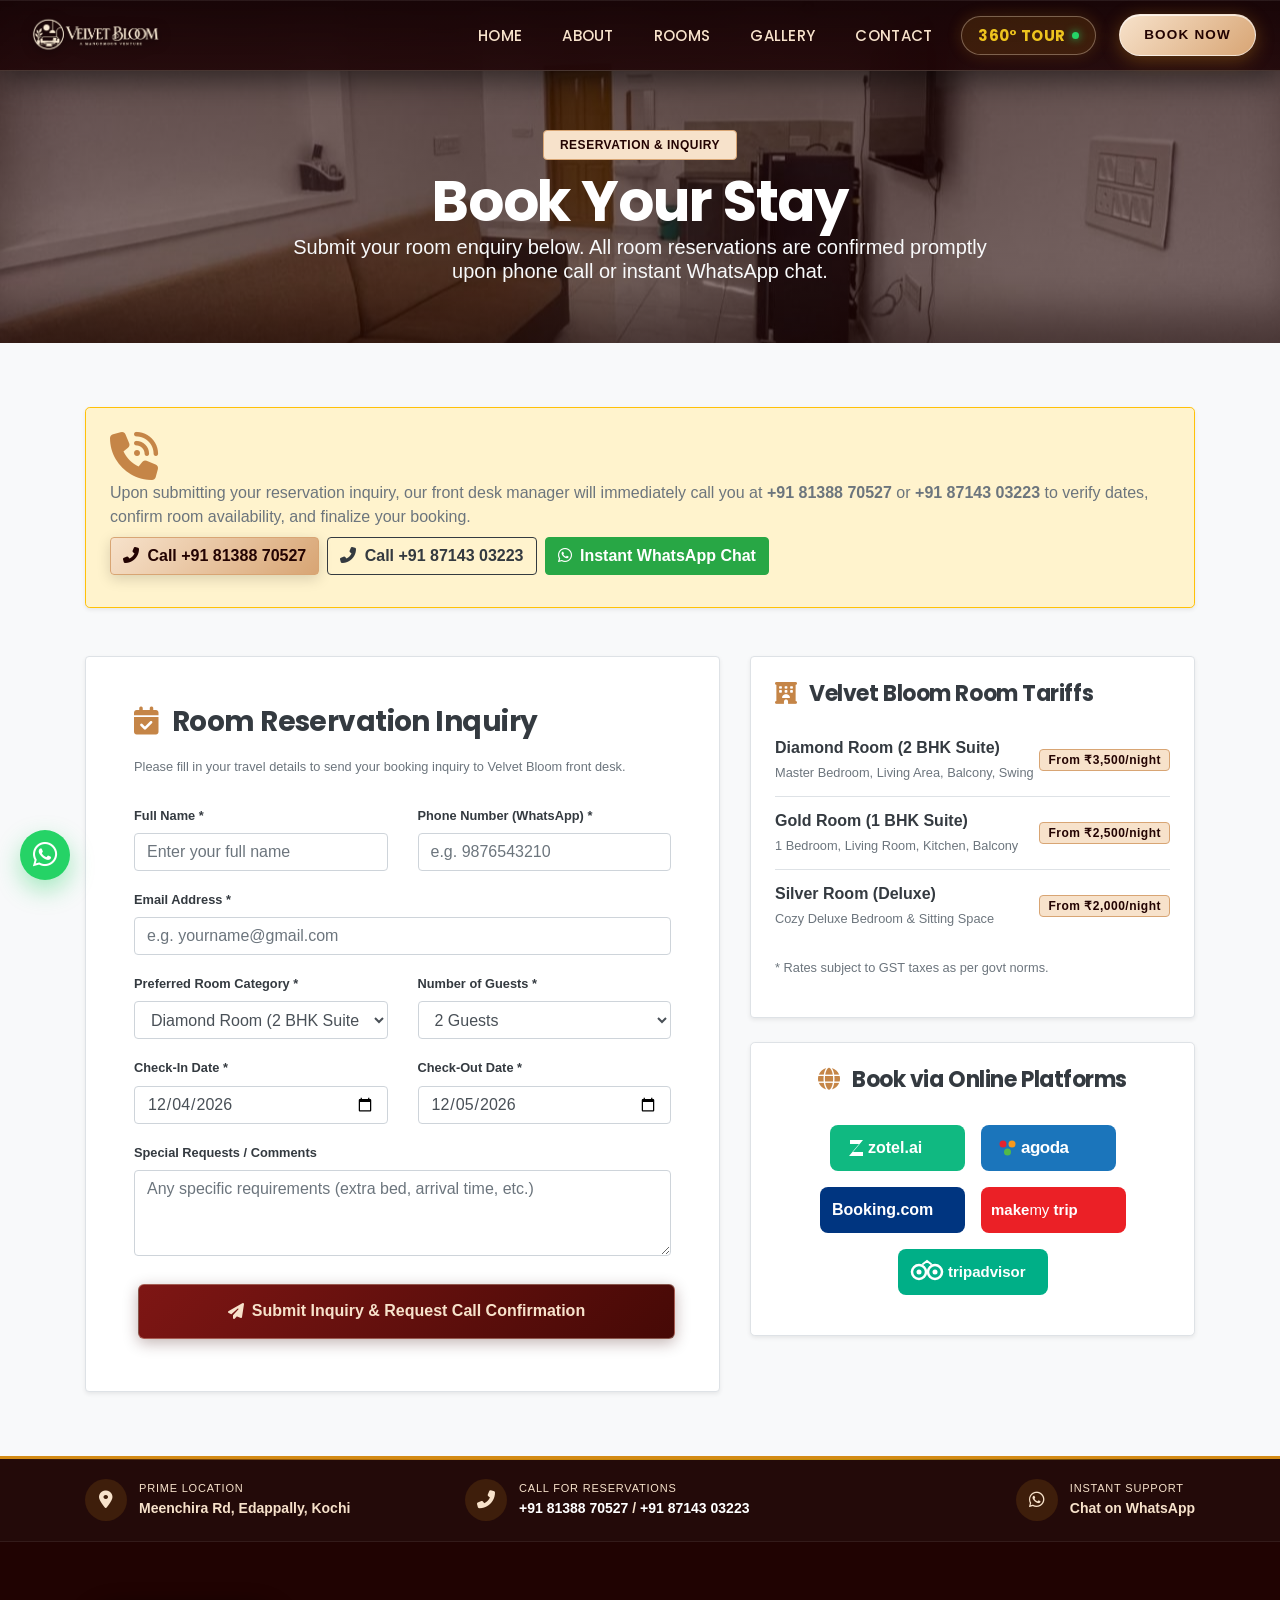
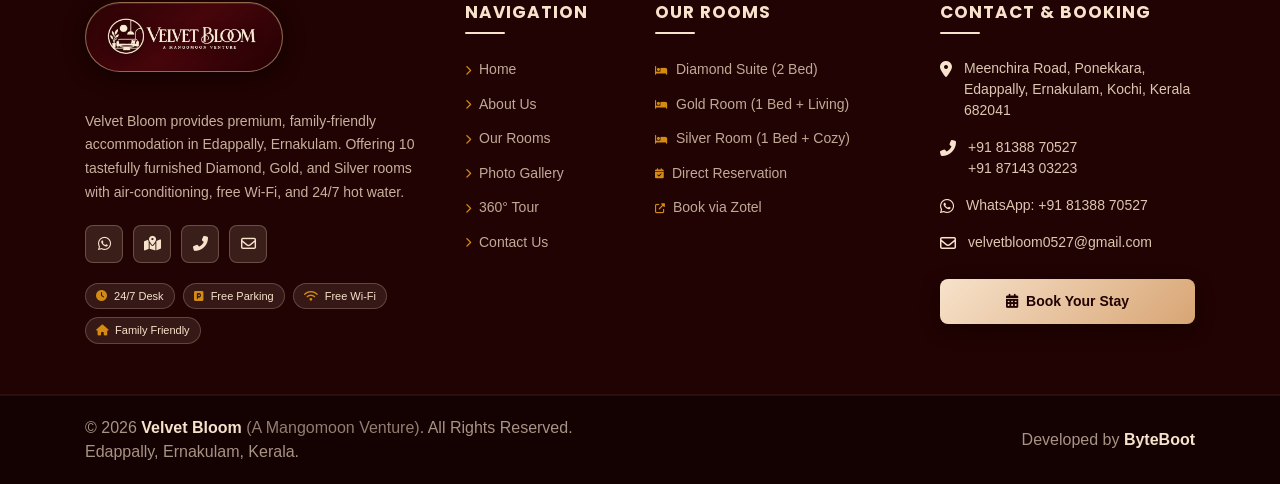
<file: booking.html>
<!doctype html>
<html class="no-js" lang="en">

<head>
    <meta charset="utf-8">
    <title>Room Booking & Direct Reservation | Velvet Bloom Edappally</title>
    <meta name="description"
        content="Submit your room reservation enquiry at Velvet Bloom, Edappally, Ernakulam. Quick confirmation upon phone call or instant WhatsApp chat for Diamond, Gold & Silver suites.">
    <meta name="keywords"
        content="book Velvet Bloom, room reservation Edappally, online booking Ernakulam homestay, book room Kochi">
    <meta name="viewport" content="width=device-width, initial-scale=1">
    <meta name="robots" content="index, follow">
    <meta name="author" content="Velvet Bloom">

    <!--====== Open Graph / Social Media ======-->
    <meta property="og:locale" content="en_IN">
    <meta property="og:type" content="website">
    <meta property="og:title" content="Room Booking & Direct Reservation | Velvet Bloom Edappally">
    <meta property="og:description"
        content="Book your stay at Velvet Bloom Edappally. Choose check-in dates, adults & children for instant reservation assistance.">
    <meta property="og:site_name" content="Velvet Bloom">
    <meta property="og:image" content="assets/images/about-main.jpg">

    <!--====== Twitter Cards ======-->
    <meta name="twitter:card" content="summary_large_image">
    <meta name="twitter:title" content="Room Booking | Velvet Bloom Edappally">
    <meta name="twitter:description" content="Direct booking enquiry for Velvet Bloom rooms in Edappally, Ernakulam.">
    <meta name="twitter:image" content="assets/images/about-main.jpg">

    <!--====== Geographic Meta ======-->
    <meta name="geo.region" content="IN-KL">
    <meta name="geo.placename" content="Edappally, Kochi, Ernakulam, Kerala">
    <meta name="geo.position" content="10.02856;76.29713">
    <meta name="ICBM" content="10.02856, 76.29713">

    <link rel="shortcut icon" href="assets/images/favicon.png" type="image/png">
    <link rel="stylesheet" href="assets/css/animate.css">
    <link rel="stylesheet" href="assets/css/nice-select.css">
    <link rel="stylesheet" href="assets/css/LineIcons.2.0.css">
    <link rel="stylesheet" href="https://cdnjs.cloudflare.com/ajax/libs/font-awesome/6.5.1/css/all.min.css"
        crossorigin="anonymous" referrerpolicy="no-referrer">
    <link rel="stylesheet" href="assets/css/bootstrap.4.5.2.min.css">
    <link rel="stylesheet" href="assets/css/default.css">
    <link rel="stylesheet" href="assets/css/style.css?v=2.3">

    <!--====== JSON-LD Structured Data Schema ======-->
    <script type="application/ld+json">
    {
      "@context": "https://schema.org",
      "@type": "WebPage",
      "name": "Velvet Bloom Booking Page",
      "description": "Direct room reservation portal for Velvet Bloom in Edappally, Ernakulam."
    }
    </script>
</head>

<body>
    <!-- Header -->
    <section class="header_area">
        <div class="header_navbar sticky">
            <div class="container">
                <div class="row">
                    <div class="col-lg-12">
                        <nav class="navbar navbar-expand-lg">
                            <a class="navbar-brand navbar_brand_plaque" href="index.html">
                                <img src="assets/images/LogoNew.png" alt="Velvet Bloom Logo">
                            </a>
                            <button class="navbar-toggler" type="button" data-toggle="collapse"
                                data-target="#navbarSupportedContent">
                                <span class="toggler-icon"></span>
                                <span class="toggler-icon"></span>
                                <span class="toggler-icon"></span>
                            </button>

                            <div class="collapse navbar-collapse sub-menu-bar" id="navbarSupportedContent">
                                <ul id="nav" class="navbar-nav ml-auto">
                                    <li class="nav-item"><a href="index.html">Home</a></li>
                                    <li class="nav-item"><a href="about.html">About</a></li>
                                    <li class="nav-item"><a href="rooms.html">Rooms</a></li>
                                    <li class="nav-item"><a href="gallery.html">Gallery</a></li>
                                    <li class="nav-item"><a href="contact.html">Contact</a></li>
                                    <li class="nav-item"><a href="360-view.html"
                                            class="text-warning font-weight-bold">360° Tour</a></li>
                                </ul>
                            </div>
                            <div class="navbar-btn d-none d-sm-inline-block ml-3">
                                <a href="booking.html" class="main-btn">Book Now</a>
                            </div>
                        </nav>
                    </div>
                </div>
            </div>
        </div>
    </section>

    <!-- Page Banner -->
    <section class="page_heading_banner" style="background-image: url('assets/images/hero-2.jpg');">
        <div class="container">
            <span class="badge badge-warning px-3 py-2 text-uppercase mb-2 font-weight-bold">Reservation &
                Inquiry</span>
            <h1 class="text-white font-weight-bold display-4">Book Your Stay</h1>
            <p class="lead text-light max-w-700 mx-auto">Submit your room enquiry below. All room reservations are
                confirmed promptly upon phone call or instant WhatsApp chat.</p>
        </div>
    </section>

    <!-- Booking Content Section -->
    <section class="py-5 bg-light">
        <div class="container py-3">

            <!-- Confirmation Notice Banner -->
            <div class="alert alert-warning border-warning shadow-sm p-4 rounded-lg mb-5 text-dark">
                <div class="d-flex align-items-center flex-wrap">
                    <div class="mr-3 mb-2 mb-md-0">
                        <i class="fas fa-phone-volume text-warning fa-3x"></i>
                    </div>
                    <div class="flex-grow-1">
                        <p class="mb-2 text-secondary">Upon submitting your reservation inquiry, our front desk manager
                            will immediately call you at <strong>+91 81388 70527</strong> or <strong>+91 87143
                                03223</strong> to verify dates, confirm room availability, and finalize your booking.
                        </p>
                        <div class="d-flex flex-wrap gap-2 mt-2">
                            <a href="tel:+918138870527" class="btn btn-warning font-weight-bold mr-2 mb-2"><i
                                    class="fas fa-phone-alt mr-1"></i> Call +91 81388 70527</a>
                            <a href="tel:+918714303223" class="btn btn-outline-dark font-weight-bold mr-2 mb-2"><i
                                    class="fas fa-phone-alt mr-1"></i> Call +91 87143 03223</a>
                            <a href="https://wa.me/918138870527" target="_blank" rel="noopener"
                                class="btn btn-success font-weight-bold mb-2"><i class="fab fa-whatsapp mr-1"></i>
                                Instant WhatsApp Chat</a>
                        </div>
                    </div>
                </div>
            </div>

            <div class="row">
                <!-- Left Form Column -->
                <div class="col-lg-7 mb-4 mb-lg-0">
                    <div class="bg-white p-4 p-md-5 rounded shadow-sm border">
                        <h3 class="font-weight-bold text-dark mb-3"><i
                                class="fas fa-calendar-check text-warning mr-2"></i> Room Reservation Inquiry</h3>
                        <p class="text-muted small mb-4">Please fill in your travel details to send your booking inquiry
                            to Velvet Bloom front desk.</p>

                        <form id="booking-form" method="POST">
                            <div class="row">
                                <div class="col-md-6 mb-3">
                                    <label for="guest_name" class="font-weight-bold text-dark small">Full Name *</label>
                                    <input type="text" id="guest_name" name="guest_name" class="form-control"
                                        placeholder="Enter your full name" required>
                                </div>
                                <div class="col-md-6 mb-3">
                                    <label for="guest_phone" class="font-weight-bold text-dark small">Phone Number
                                        (WhatsApp) *</label>
                                    <input type="tel" id="guest_phone" name="guest_phone" class="form-control"
                                        placeholder="e.g. 9876543210" required>
                                </div>
                                <div class="col-md-12 mb-3">
                                    <label for="guest_email" class="font-weight-bold text-dark small">Email Address
                                        *</label>
                                    <input type="email" id="guest_email" name="guest_email" class="form-control"
                                        placeholder="e.g. yourname@gmail.com" required>
                                </div>
                                <div class="col-md-6 mb-3">
                                    <label for="room_type" class="font-weight-bold text-dark small">Preferred Room
                                        Category *</label>
                                    <select id="room_type" name="room_type" class="form-control" required>
                                        <option value="Diamond Room (2 BHK Suite)">Diamond Room (2 BHK Suite - Up to 4
                                            Guests)</option>
                                        <option value="Gold Room (1 BHK Suite)">Gold Room (1 BHK Suite - Up to 3 Guests)
                                        </option>
                                        <option value="Silver Room (Deluxe)">Silver Room (Deluxe - Up to 3 Guests)
                                        </option>
                                    </select>
                                </div>
                                <div class="col-md-6 mb-3">
                                    <label for="guests_count" class="font-weight-bold text-dark small">Number of Guests
                                        *</label>
                                    <select id="guests_count" name="guests_count" class="form-control" required>
                                        <option value="1 Guest">1 Guest</option>
                                        <option value="2 Guests" selected>2 Guests</option>
                                        <option value="3 Guests">3 Guests</option>
                                        <option value="4+ Guests">4+ Guests</option>
                                    </select>
                                </div>
                                <div class="col-md-6 mb-3">
                                    <label for="checkin_date" class="font-weight-bold text-dark small">Check-In Date
                                        *</label>
                                    <input type="date" id="checkin_date" name="checkin_date" class="form-control"
                                        required>
                                </div>
                                <div class="col-md-6 mb-3">
                                    <label for="checkout_date" class="font-weight-bold text-dark small">Check-Out Date
                                        *</label>
                                    <input type="date" id="checkout_date" name="checkout_date" class="form-control"
                                        required>
                                </div>
                                <div class="col-md-12 mb-4">
                                    <label for="special_requests" class="font-weight-bold text-dark small">Special
                                        Requests / Comments</label>
                                    <textarea id="special_requests" name="special_requests" rows="3"
                                        class="form-control"
                                        placeholder="Any specific requirements (extra bed, arrival time, etc.)"></textarea>
                                </div>
                                <div class="col-md-12">
                                    <button type="submit" id="booking-submit-btn"
                                        class="main-btn w-100 py-3 font-weight-bold" style="font-size: 16px;">
                                        <i class="fas fa-paper-plane mr-2"></i> Submit Inquiry & Request Call
                                        Confirmation
                                    </button>
                                </div>
                            </div>
                        </form>

                        <!-- Success Alert Box (Hidden by default) -->
                        <div id="booking-success-msg"
                            class="alert alert-success border-success mt-4 p-4 rounded text-center d-none">
                            <i class="fas fa-check-circle text-success fa-3x mb-3"></i>
                            <h4 class="font-weight-bold text-dark">Enquiry Submitted Successfully!</h4>
                            <p class="text-secondary mb-3">Thank you, <span id="res_name"
                                    class="font-weight-bold"></span>! Your reservation inquiry for <strong
                                    id="res_room"></strong> has been received.</p>
                            <div class="p-3 bg-light rounded text-left small border mb-4 text-dark">
                                <div class="mb-1"><i class="fas fa-user text-primary mr-2"></i> <strong>Guest:</strong>
                                    <span id="res_guest_detail"></span></div>
                                <div class="mb-1"><i class="fas fa-phone text-warning mr-2"></i> <strong>Phone:</strong>
                                    <span id="res_phone"></span></div>
                                <div class="mb-1"><i class="fas fa-calendar-alt text-info mr-2"></i>
                                    <strong>Dates:</strong> <span id="res_dates"></span></div>
                                <div class="mb-1"><i class="fas fa-users text-secondary mr-2"></i>
                                    <strong>Guests:</strong> <span id="res_guests"></span></div>
                                <div id="res_notes_wrapper" class="mb-1 d-none"><i
                                        class="fas fa-sticky-note text-secondary mr-2"></i> <strong>Notes:</strong>
                                    <span id="res_notes"></span></div>
                            </div>
                            <div class="d-flex flex-column flex-sm-row justify-content-center gap-2 mt-3">
                                <a id="wa_redirect_btn" href="#" target="_blank" rel="noopener"
                                    class="btn btn-success font-weight-bold py-3 px-4 shadow-sm mb-2 mb-sm-0">
                                    <i class="fab fa-whatsapp fa-lg mr-2"></i> Open WhatsApp Chat
                                </a>
                                <a href="tel:+918138870527"
                                    class="btn btn-warning font-weight-bold py-3 px-4 shadow-sm">
                                    <i class="fas fa-phone-alt mr-2"></i> Call Front Desk (+91 81388 70527 / +91 87143
                                    03223)
                                </a>
                            </div>
                        </div>
                    </div>
                </div>

                <!-- Right Side Summary Column -->
                <div class="col-lg-5">
                    <div class="bg-white p-4 rounded shadow-sm border mb-4">
                        <h4 class="font-weight-bold text-dark mb-3"><i class="fas fa-hotel text-warning mr-2"></i>
                            Velvet Bloom Room Tariffs</h4>
                        <div class="list-group list-group-flush mb-3">
                            <div class="list-group-item px-0 border-bottom">
                                <div class="d-flex justify-content-between align-items-center">
                                    <div>
                                        <strong class="text-dark d-block">Diamond Room (2 BHK Suite)</strong>
                                        <small class="text-muted">Master Bedroom, Living Area, Balcony, Swing</small>
                                    </div>
                                    <span class="badge badge-warning font-weight-bold px-2 py-1">From
                                        ₹3,500/night</span>
                                </div>
                            </div>
                            <div class="list-group-item px-0 border-bottom">
                                <div class="d-flex justify-content-between align-items-center">
                                    <div>
                                        <strong class="text-dark d-block">Gold Room (1 BHK Suite)</strong>
                                        <small class="text-muted">1 Bedroom, Living Room, Kitchen, Balcony</small>
                                    </div>
                                    <span class="badge badge-warning font-weight-bold px-2 py-1">From
                                        ₹2,500/night</span>
                                </div>
                            </div>
                            <div class="list-group-item px-0">
                                <div class="d-flex justify-content-between align-items-center">
                                    <div>
                                        <strong class="text-dark d-block">Silver Room (Deluxe)</strong>
                                        <small class="text-muted">Cozy Deluxe Bedroom & Sitting Space</small>
                                    </div>
                                    <span class="badge badge-warning font-weight-bold px-2 py-1">From
                                        ₹2,000/night</span>
                                </div>
                            </div>
                        </div>
                        <small class="text-muted d-block mb-3">* Rates subject to GST taxes as per govt norms.</small>
                    </div>

                    <!-- Listed Online Travel Platforms -->
                    <div class="bg-white p-4 rounded-lg shadow-sm border mb-4">
                        <h4 class="font-weight-bold text-dark mb-3 text-center"><i
                                class="fas fa-globe text-warning mr-2"></i> Book via Online Platforms</h4>

                        <div class="d-flex align-items-center justify-content-center flex-wrap gap-3 py-2">
                            <!-- Zotel Logo -->
                            <a href="https://www.zotel.ai/hotels/t-hin" target="_blank" rel="noopener"
                                class="ota-logo-btn m-2" title="Book on Zotel">
                                <svg width="135" height="46" viewBox="0 0 135 46" fill="none"
                                    xmlns="http://www.w3.org/2000/svg">
                                    <rect width="135" height="46" rx="8" fill="#10B981" />
                                    <path d="M20 15H33L23 27H33V31H19L29 19H20V15Z" fill="white" />
                                    <text x="38" y="28" fill="white" font-family="'Segoe UI', Roboto, sans-serif"
                                        font-weight="700" font-size="16">zotel.ai</text>
                                </svg>
                            </a>

                            <!-- Agoda Logo -->
                            <a href="https://www.agoda.com/search?q=T%20%26%20H%20Inn%20Edappally%20Kochi"
                                target="_blank" rel="noopener" class="ota-logo-btn m-2" title="Book on Agoda">
                                <svg width="135" height="46" viewBox="0 0 135 46" fill="none"
                                    xmlns="http://www.w3.org/2000/svg">
                                    <rect width="135" height="46" rx="8" fill="#1B75BB" />
                                    <circle cx="22" cy="19" r="3.5" fill="#E6222E" />
                                    <circle cx="31" cy="19" r="3.5" fill="#F8981D" />
                                    <circle cx="26.5" cy="27" r="3.5" fill="#52B948" />
                                    <text x="40" y="28" fill="white" font-family="'Segoe UI', Roboto, sans-serif"
                                        font-weight="800" font-size="17" letter-spacing="-0.5">agoda</text>
                                </svg>
                            </a>

                            <!-- Booking.com Logo -->
                            <a href="https://www.booking.com/searchresults.html?ss=T+%26+H+Inn+Edappally+Kochi"
                                target="_blank" rel="noopener" class="ota-logo-btn m-2" title="Book on Booking.com">
                                <svg width="145" height="46" viewBox="0 0 145 46" fill="none"
                                    xmlns="http://www.w3.org/2000/svg">
                                    <rect width="145" height="46" rx="8" fill="#003580" />
                                    <text x="12" y="28" fill="white" font-family="'Segoe UI', Roboto, sans-serif"
                                        font-weight="700" font-size="16">Booking.com</text>
                                </svg>
                            </a>

                            <!-- MakeMyTrip Logo -->
                            <a href="https://www.makemytrip.com/hotels/hotel-listing/?city=COK&searchText=T%20%26%20H%20Inn"
                                target="_blank" rel="noopener" class="ota-logo-btn m-2" title="Book on MakeMyTrip">
                                <svg width="145" height="46" viewBox="0 0 145 46" fill="none"
                                    xmlns="http://www.w3.org/2000/svg">
                                    <rect width="145" height="46" rx="8" fill="#EB2026" />
                                    <text x="10" y="28" fill="white" font-family="'Segoe UI', Roboto, sans-serif"
                                        font-weight="800" font-size="15">make<tspan fill="#FFF" font-weight="400">my
                                        </tspan>trip</text>
                                </svg>
                            </a>

                            <!-- TripAdvisor Logo -->
                            <a href="https://www.tripadvisor.com/Search?q=T%20%26%20H%20Inn%20Edappally%20Kochi"
                                target="_blank" rel="noopener" class="ota-logo-btn m-2" title="Book on Tripadvisor">
                                <svg width="150" height="46" viewBox="0 0 150 46" fill="none"
                                    xmlns="http://www.w3.org/2000/svg">
                                    <rect width="150" height="46" rx="8" fill="#00AF87" />
                                    <circle cx="21" cy="23" r="7" stroke="white" stroke-width="2.5" fill="none" />
                                    <circle cx="21" cy="23" r="2.5" fill="white" />
                                    <circle cx="37" cy="23" r="7" stroke="white" stroke-width="2.5" fill="none" />
                                    <circle cx="37" cy="23" r="2.5" fill="white" />
                                    <path d="M25 15L29 12L33 15" stroke="white" stroke-width="2" fill="none"
                                        stroke-linecap="round" />
                                    <text x="50" y="28" fill="white" font-family="'Segoe UI', Roboto, sans-serif"
                                        font-weight="700" font-size="15">tripadvisor</text>
                                </svg>
                            </a>
                        </div>
                    </div>
                </div>
            </div>

        </div>
    </section>

    <!--====== FOOTER PART START ======-->
    <footer id="footer" class="footer_area">
        <!-- Top Contact Highlights Ribbon -->
        <div class="footer_top_bar">
            <div class="container">
                <div class="row align-items-center">
                    <div class="col-lg-4 col-md-6 mb-3 mb-lg-0">
                        <div class="footer_top_item">
                            <i class="fas fa-map-marker-alt"></i>
                            <div>
                                <span>Prime Location</span>
                                <strong>Meenchira Rd, Edappally, Kochi</strong>
                            </div>
                        </div>
                    </div>
                    <div class="col-lg-4 col-md-6 mb-3 mb-lg-0">
                        <div class="footer_top_item text-decoration-none">
                            <i class="fas fa-phone-alt"></i>
                            <div>
                                <span>Call For Reservations</span>
                                <strong><a href="tel:+918138870527" class="text-white">+91 81388 70527</a> / <a
                                        href="tel:+918714303223" class="text-white">+91 87143 03223</a></strong>
                            </div>
                        </div>
                    </div>
                    <div class="col-lg-4 col-md-12 text-lg-right">
                        <a href="https://wa.me/918138870527" target="_blank" rel="noopener"
                            class="footer_top_item d-inline-flex text-decoration-none">
                            <i class="fab fa-whatsapp"></i>
                            <div class="text-left">
                                <span>Instant Support</span>
                                <strong>Chat on WhatsApp</strong>
                            </div>
                        </a>
                    </div>
                </div>
            </div>
        </div>

        <!-- Main Footer Columns -->
        <div class="footer_widget">
            <div class="container">
                <div class="row">
                    <!-- Brand Column -->
                    <div class="col-lg-4 col-md-6 mb-4 mb-lg-0">
                        <div class="footer_about">
                            <a href="index.html" class="footer_brand_plaque">
                                <img src="assets/images/LogoNew.png" alt="Velvet Bloom Logo">
                            </a>
                            <p>Velvet Bloom provides premium, family-friendly accommodation in Edappally, Ernakulam.
                                Offering 10 tastefully furnished Diamond, Gold, and Silver rooms with air-conditioning,
                                free Wi-Fi, and 24/7 hot water.</p>

                            <div class="footer_social_links">
                                <a href="https://wa.me/918138870527" target="_blank" rel="noopener"
                                    class="footer_social_btn" aria-label="WhatsApp"><i class="fab fa-whatsapp"></i></a>
                                <a href="https://maps.google.com/?q=10.02856,76.29713" target="_blank" rel="noopener"
                                    class="footer_social_btn" aria-label="Location Map"><i
                                        class="fas fa-map-marked-alt"></i></a>
                                <a href="tel:+918138870527" class="footer_social_btn" aria-label="Call Us"><i
                                        class="fas fa-phone-alt"></i></a>
                                <a href="mailto:velvetbloom0527@gmail.com" class="footer_social_btn"
                                    aria-label="Email Us"><i class="far fa-envelope"></i></a>
                            </div>

                            <div class="footer_trust_badges">
                                <span class="footer_badge"><i class="fas fa-clock"></i> 24/7 Desk</span>
                                <span class="footer_badge"><i class="fas fa-parking"></i> Free Parking</span>
                                <span class="footer_badge"><i class="fas fa-wifi"></i> Free Wi-Fi</span>
                                <span class="footer_badge"><i class="fas fa-home"></i> Family Friendly</span>
                            </div>
                        </div>
                    </div>

                    <!-- Quick Navigation -->
                    <div class="col-lg-2 col-md-6 mb-4 mb-lg-0">
                        <h4 class="footer_title">Navigation</h4>
                        <ul class="footer_nav_list">
                            <li><a href="index.html"><i class="fas fa-chevron-right"></i> Home</a></li>
                            <li><a href="about.html"><i class="fas fa-chevron-right"></i> About Us</a></li>
                            <li><a href="rooms.html"><i class="fas fa-chevron-right"></i> Our Rooms</a></li>
                            <li><a href="gallery.html"><i class="fas fa-chevron-right"></i> Photo Gallery</a></li>
                            <li><a href="360-view.html"><i class="fas fa-chevron-right"></i> 360° Tour</a></li>
                            <li><a href="contact.html"><i class="fas fa-chevron-right"></i> Contact Us</a></li>
                        </ul>
                    </div>

                    <!-- Room Types -->
                    <div class="col-lg-3 col-md-6 mb-4 mb-lg-0">
                        <h4 class="footer_title">Our Rooms</h4>
                        <ul class="footer_nav_list">
                            <li><a href="room-diamond.html"><i class="fas fa-bed"></i> Diamond Suite (2 Bed)</a></li>
                            <li><a href="room-gold.html"><i class="fas fa-bed"></i> Gold Room (1 Bed + Living)</a></li>
                            <li><a href="room-silver.html"><i class="fas fa-bed"></i> Silver Room (1 Bed + Cozy)</a>
                            </li>
                            <li><a href="booking.html"><i class="fas fa-calendar-check"></i> Direct Reservation</a></li>
                            <li><a href="https://www.zotel.ai/hotels/t-hin" target="_blank" rel="noopener"><i
                                        class="fas fa-external-link-alt"></i> Book via Zotel</a></li>
                        </ul>
                    </div>

                    <!-- Location & Contact -->
                    <div class="col-lg-3 col-md-6">
                        <h4 class="footer_title">Contact & Booking</h4>
                        <ul class="footer_contact_info">
                            <li>
                                <i class="fas fa-map-marker-alt"></i>
                                <span>Meenchira Road, Ponekkara, Edappally, Ernakulam, Kochi, Kerala 682041</span>
                            </li>
                            <li>
                                <i class="fas fa-phone-alt"></i>
                                <div>
                                    <a href="tel:+918138870527">+91 81388 70527</a><br>
                                    <a href="tel:+918714303223">+91 87143 03223</a>
                                </div>
                            </li>
                            <li>
                                <i class="fab fa-whatsapp"></i>
                                <a href="https://wa.me/918138870527" target="_blank" rel="noopener">WhatsApp: +91 81388
                                    70527</a>
                            </li>
                            <li>
                                <i class="far fa-envelope"></i>
                                <a href="mailto:velvetbloom0527@gmail.com">velvetbloom0527@gmail.com</a>
                            </li>
                        </ul>

                        <a href="booking.html" class="footer_btn_cta">
                            <i class="fas fa-calendar-alt"></i> Book Your Stay
                        </a>
                    </div>
                </div>
            </div>
        </div>

        <!-- Bottom Copyright -->
        <div class="footer_bottom">
            <div class="container">
                <div class="row align-items-center">
                    <div class="col-md-6 text-center text-md-left">
                        <p class="mb-0">&copy; 2026 <strong>Velvet Bloom</strong> <span style="opacity:0.85;">(A
                                Mangomoon Venture)</span>. All Rights Reserved. Edappally, Ernakulam, Kerala.</p>
                    </div>
                    <div class="col-md-6 text-center text-md-right mt-2 mt-md-0">
                        <p class="mb-0">Developed by <strong class="text-warning">ByteBoot</strong></p>
                    </div>
                </div>
            </div>
        </div>
    </footer>

    <a href="https://wa.me/918138870527" target="_blank" rel="noopener" class="whatsapp_float"><i
            class="fab fa-whatsapp"></i></a>
    <a href="#" class="back-to-top"><i class="lni lni-chevron-up"></i></a>

    <!-- JS Files -->
    <script src="assets/js/vendor/jquery-1.12.4.min.js"></script>
    <script src="assets/js/vendor/modernizr-3.7.1.min.js"></script>
    <script src="assets/js/popper.min.js"></script>
    <script src="assets/js/bootstrap.4.5.2.min.js"></script>
    <script src="assets/js/main.js"></script>

    <script>
        $(document).ready(function () {
            // Support room selection via URL query parameter (e.g. booking.html?room=diamond)
            var urlParams = new URLSearchParams(window.location.search);
            var roomParam = urlParams.get('room');
            if (roomParam) {
                roomParam = roomParam.toLowerCase();
                if (roomParam.indexOf('diamond') !== -1) {
                    $('#room_type').val('Diamond Room (2 BHK Suite)');
                } else if (roomParam.indexOf('gold') !== -1) {
                    $('#room_type').val('Gold Room (1 BHK Suite)');
                } else if (roomParam.indexOf('silver') !== -1) {
                    $('#room_type').val('Silver Room (Deluxe)');
                }
            }

            // Set default date inputs to today and tomorrow
            var today = new Date();
            var tomorrow = new Date();
            tomorrow.setDate(today.getDate() + 1);

            document.getElementById('checkin_date').valueAsDate = today;
            document.getElementById('checkout_date').valueAsDate = tomorrow;

            // Handle booking form submission via AJAX
            $('#booking-form').on('submit', function (e) {
                e.preventDefault();
                e.stopPropagation();

                var $form = $(this);
                var $btn = $('#booking-submit-btn');

                var name = $('#guest_name').val().trim();
                var phone = $('#guest_phone').val().trim();
                var email = $('#guest_email').val().trim();
                var room = $('#room_type').val();
                var guests = $('#guests_count').val();
                var checkin = $('#checkin_date').val();
                var checkout = $('#checkout_date').val();
                var requests = $('#special_requests').val().trim();

                // Build WhatsApp message text
                var waMessage = "*New Room Booking Inquiry - Velvet Bloom*\n\n" +
                    "👤 *Guest Name:* " + name + "\n" +
                    "📞 *Phone:* " + phone + "\n" +
                    "✉️ *Email:* " + email + "\n" +
                    "🏨 *Room Category:* " + room + "\n" +
                    "👥 *Guests:* " + guests + "\n" +
                    "📅 *Check-In:* " + checkin + "\n" +
                    "📅 *Check-Out:* " + checkout + "\n" +
                    "📝 *Special Requests:* " + (requests || "None");

                var waUrl = "https://wa.me/918138870527?text=" + encodeURIComponent(waMessage);

                // Disable button & show spinner
                $btn.prop('disabled', true).html('<i class="fas fa-spinner fa-spin mr-2"></i> Submitting Inquiry...');

                // Send background AJAX request to Formspree
                fetch('https://formspree.io/f/xrpgjowe', {
                    method: 'POST',
                    body: new FormData($form[0]),
                    headers: {
                        'Accept': 'application/json'
                    }
                }).catch(function (err) {
                    console.log('Formspree submit:', err);
                });

                // Update UI success fields immediately
                $('#res_name').text(name);
                $('#res_room').text(room);
                $('#res_guest_detail').text(name + ' (' + email + ')');
                $('#res_phone').text(phone);
                $('#res_dates').text(checkin + ' to ' + checkout);
                $('#res_guests').text(guests);

                if (requests) {
                    $('#res_notes').text(requests);
                    $('#res_notes_wrapper').removeClass('d-none');
                } else {
                    $('#res_notes_wrapper').addClass('d-none');
                }

                $('#wa_redirect_btn').attr('href', waUrl);

                $('#booking-form').addClass('d-none');
                $('#booking-success-msg').removeClass('d-none');

                // Smooth scroll to success message box
                $('html, body').animate({
                    scrollTop: $('#booking-success-msg').offset().top - 120
                }, 400);

                // Open WhatsApp in new tab synchronously during user click handler
                try {
                    window.open(waUrl, '_blank');
                } catch (err) {
                    console.log('WhatsApp open:', err);
                }

                return false;
            });
        });
    </script>
</body>

</html>
</file>
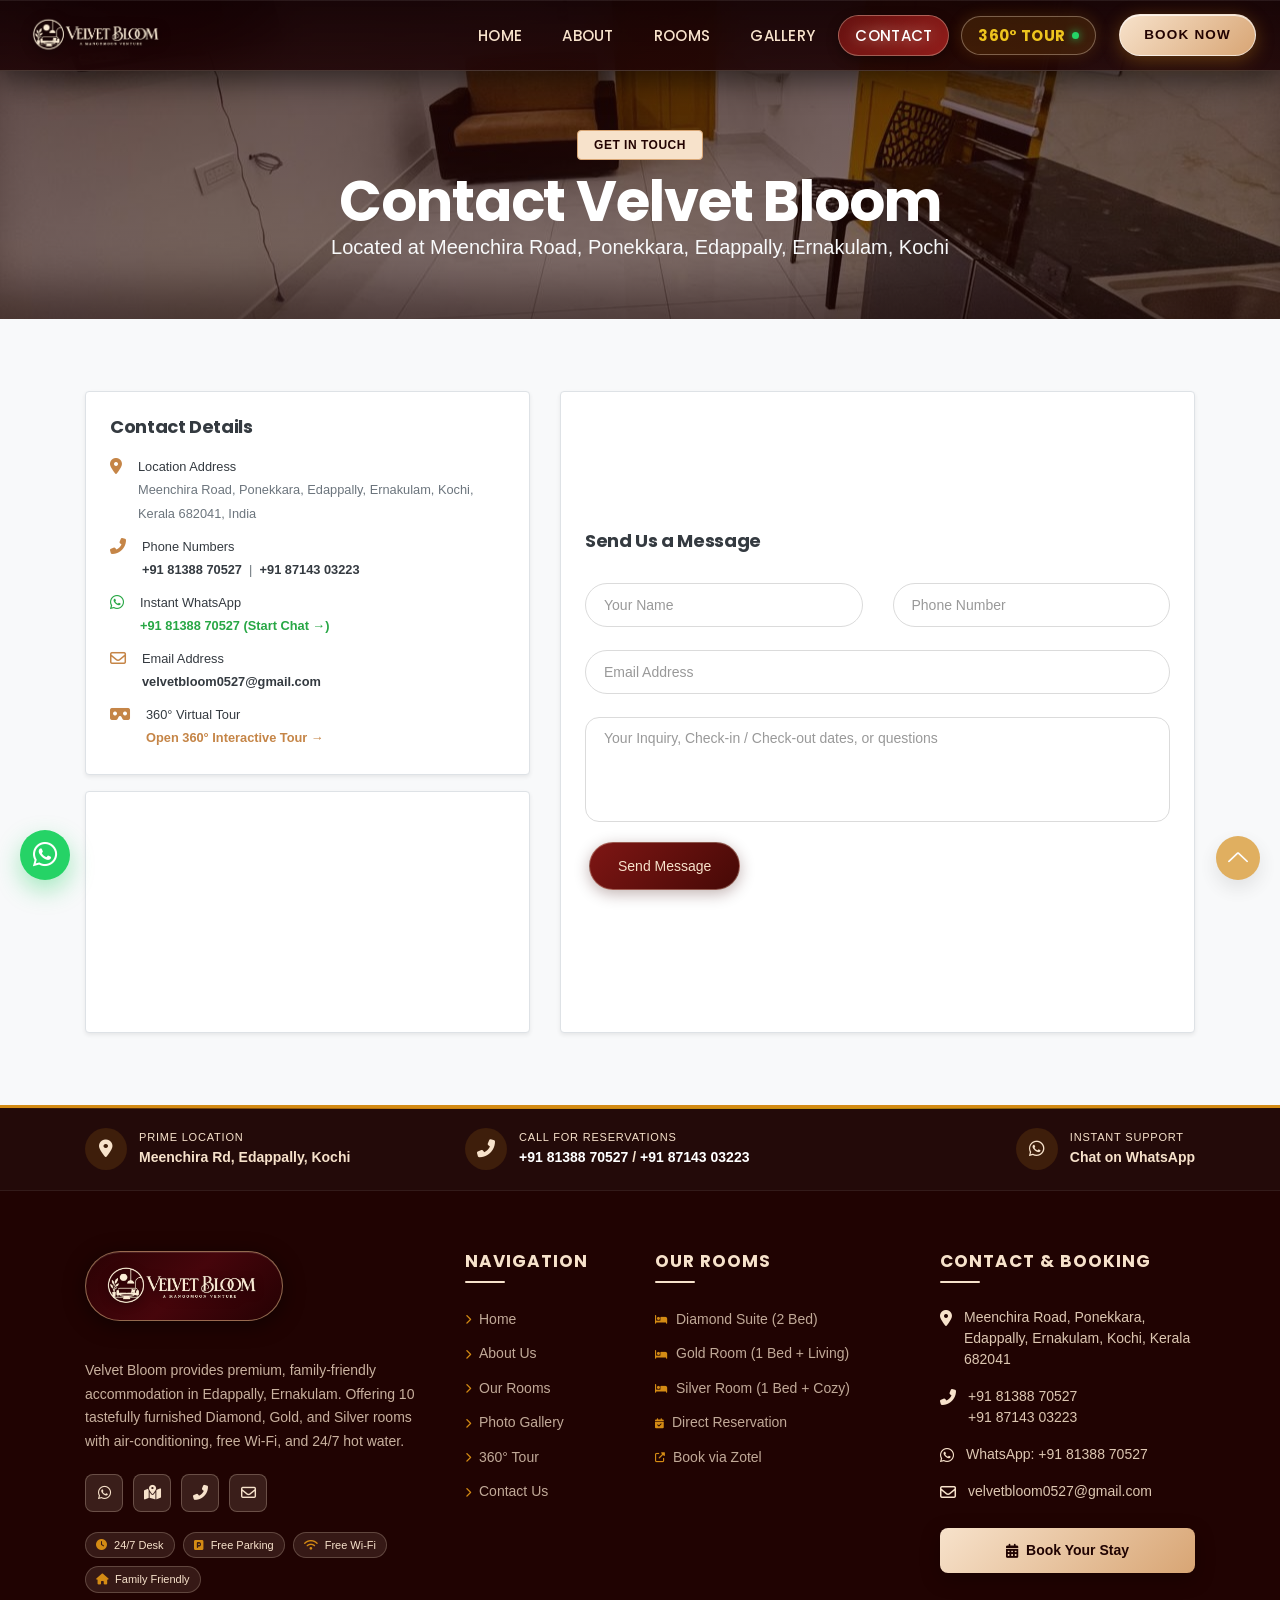
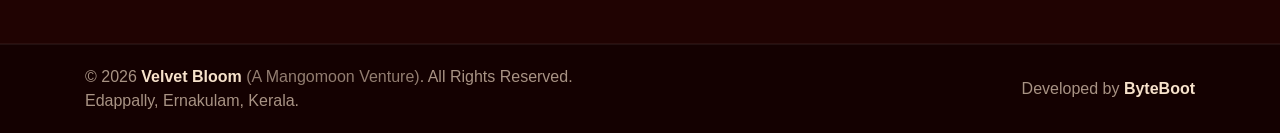
<file: contact.html>
<!doctype html>
<html class="no-js" lang="en">

<head>
    <meta charset="utf-8">
    <title>Contact Us & Location Map | Velvet Bloom | Edappally, Ernakulam</title>
    <meta name="description"
        content="Contact Velvet Bloom at Meenchira Road, Ponekkara, Edappally, Kochi, Kerala. Call +91 81388 70527 or WhatsApp for room reservations & directions.">
    <meta name="keywords"
        content="contact Velvet Bloom, address Velvet Bloom, location Edappally homestay, phone number Velvet Bloom, Ponekkara rooms">
    <meta name="viewport" content="width=device-width, initial-scale=1">
    <meta name="robots" content="index, follow">
    <meta name="author" content="Velvet Bloom">

    <!--====== Open Graph / Social Media ======-->
    <meta property="og:locale" content="en_IN">
    <meta property="og:type" content="website">
    <meta property="og:title" content="Contact Us & Location Map | Velvet Bloom | Edappally, Ernakulam">
    <meta property="og:description"
        content="Get in touch with Velvet Bloom, Edappally. Address, Google Maps location, phone contact, and direct WhatsApp concierge.">
    <meta property="og:site_name" content="Velvet Bloom">
    <meta property="og:image" content="assets/images/about-main.jpg">

    <!--====== Twitter Cards ======-->
    <meta name="twitter:card" content="summary_large_image">
    <meta name="twitter:title" content="Contact Velvet Bloom | Edappally, Kochi">
    <meta name="twitter:description"
        content="Reach out to Velvet Bloom in Edappally, Ernakulam. Phone: +91 81388 70527.">
    <meta name="twitter:image" content="assets/images/about-main.jpg">

    <!--====== Geographic Meta ======-->
    <meta name="geo.region" content="IN-KL">
    <meta name="geo.placename" content="Edappally, Kochi, Ernakulam, Kerala">
    <meta name="geo.position" content="10.02856;76.29713">
    <meta name="ICBM" content="10.02856, 76.29713">

    <link rel="shortcut icon" href="assets/images/favicon.png" type="image/png">
    <link rel="stylesheet" href="assets/css/animate.css">
    <link rel="stylesheet" href="assets/css/nice-select.css">
    <link rel="stylesheet" href="assets/css/LineIcons.2.0.css">
    <link rel="stylesheet" href="https://cdnjs.cloudflare.com/ajax/libs/font-awesome/6.5.1/css/all.min.css"
        crossorigin="anonymous" referrerpolicy="no-referrer">
    <link rel="stylesheet" href="assets/css/bootstrap.4.5.2.min.css">
    <link rel="stylesheet" href="assets/css/default.css">
    <link rel="stylesheet" href="assets/css/style.css?v=2.3">

    <!--====== JSON-LD Structured Data Schema ======-->
    <script type="application/ld+json">
    {
      "@context": "https://schema.org",
      "@type": "ContactPage",
      "mainEntity": {
        "@type": "LodgingBusiness",
        "name": "Velvet Bloom",
        "telephone": "+918138870527",
        "address": {
          "@type": "PostalAddress",
          "streetAddress": "Meenchira Road, Ponekkara, Edappally",
          "addressLocality": "Ernakulam, Kochi",
          "addressRegion": "Kerala",
          "postalCode": "682041",
          "addressCountry": "IN"
        },
        "geo": {
          "@type": "GeoCoordinates",
          "latitude": 10.02856,
          "longitude": 76.29713
        }
      }
    }
    </script>
</head>

<body>
    <!-- Header -->
    <section class="header_area">
        <div class="header_navbar sticky">
            <div class="container">
                <div class="row">
                    <div class="col-lg-12">
                        <nav class="navbar navbar-expand-lg">
                            <a class="navbar-brand navbar_brand_plaque" href="index.html">
                                <img src="assets/images/LogoNew.png" alt="Velvet Bloom Logo">
                            </a>
                            <button class="navbar-toggler" type="button" data-toggle="collapse"
                                data-target="#navbarSupportedContent">
                                <span class="toggler-icon"></span>
                                <span class="toggler-icon"></span>
                                <span class="toggler-icon"></span>
                            </button>

                            <div class="collapse navbar-collapse sub-menu-bar" id="navbarSupportedContent">
                                <ul id="nav" class="navbar-nav ml-auto">
                                    <li class="nav-item"><a href="index.html">Home</a></li>
                                    <li class="nav-item"><a href="about.html">About</a></li>
                                    <li class="nav-item"><a href="rooms.html">Rooms</a></li>
                                    <li class="nav-item"><a href="gallery.html">Gallery</a></li>
                                    <li class="nav-item active"><a href="contact.html">Contact</a></li>
                                    <li class="nav-item"><a href="360-view.html"
                                            class="text-warning font-weight-bold">360° Tour</a></li>
                                </ul>
                            </div>
                            <div class="navbar-btn d-none d-sm-inline-block ml-3">
                                <a href="booking.html" class="main-btn">Book Now</a>
                            </div>
                        </nav>
                    </div>
                </div>
            </div>
        </div>
    </section>

    <!-- Banner -->
    <section class="page_heading_banner" style="background-image: url('assets/images/hero-3.jpg');">
        <div class="container">
            <span class="badge badge-warning px-3 py-2 text-uppercase mb-2 font-weight-bold">Get In Touch</span>
            <h1 class="text-white font-weight-bold display-4">Contact Velvet Bloom</h1>
            <p class="lead text-light">Located at Meenchira Road, Ponekkara, Edappally, Ernakulam, Kochi</p>
        </div>
    </section>

    <!-- Contact Form & Details -->
    <section class="py-5 bg-light">
        <div class="container py-4">
            <div class="row align-items-stretch">
                <div class="col-lg-5 mb-4 mb-lg-0 d-flex flex-column justify-content-between">
                    <div class="bg-white p-3 p-md-4 rounded shadow-sm border mb-3">
                        <h5 class="mb-3 text-dark font-weight-bold">Contact Details</h5>
                        <div class="d-flex mb-2">
                            <i class="fas fa-map-marker-alt text-warning mt-1 mr-3 font-size-18"></i>
                            <div>
                                <strong class="small text-dark">Location Address</strong>
                                <p class="small text-muted mb-0">Meenchira Road, Ponekkara, Edappally, Ernakulam, Kochi,
                                    Kerala 682041, India</p>
                            </div>
                        </div>
                        <div class="d-flex mb-2">
                            <i class="fas fa-phone-alt text-warning mt-1 mr-3 font-size-18"></i>
                            <div>
                                <strong class="small text-dark">Phone Numbers</strong>
                                <p class="small text-muted mb-0">
                                    <a href="tel:+918138870527" class="text-dark font-weight-bold">+91 81388 70527</a>
                                    &nbsp;|&nbsp;
                                    <a href="tel:+918714303223" class="text-dark font-weight-bold">+91 87143 03223</a>
                                </p>
                            </div>
                        </div>
                        <div class="d-flex mb-2">
                            <i class="fab fa-whatsapp text-success mt-1 mr-3 font-size-18"></i>
                            <div>
                                <strong class="small text-dark">Instant WhatsApp</strong>
                                <p class="small text-muted mb-0"><a href="https://wa.me/918138870527" target="_blank"
                                        rel="noopener" class="text-success font-weight-bold">+91 81388 70527 (Start Chat
                                        &rarr;)</a></p>
                            </div>
                        </div>
                        <div class="d-flex mb-2">
                            <i class="far fa-envelope text-warning mt-1 mr-3 font-size-18"></i>
                            <div>
                                <strong class="small text-dark">Email Address</strong>
                                <p class="small text-muted mb-0"><a href="mailto:velvetbloom0527@gmail.com"
                                        class="text-dark font-weight-bold">velvetbloom0527@gmail.com</a></p>
                            </div>
                        </div>
                        <div class="d-flex">
                            <i class="fas fa-vr-cardboard text-warning mt-1 mr-3 font-size-18"></i>
                            <div>
                                <strong class="small text-dark">360° Virtual Tour</strong>
                                <p class="small text-muted mb-0"><a href="360-view.html"
                                        class="text-warning font-weight-bold">Open 360° Interactive Tour &rarr;</a></p>
                            </div>
                        </div>
                    </div>

                    <div class="contact_map_box shadow-sm border rounded bg-white flex-grow-1">
                        <iframe src="https://maps.google.com/maps?q=10.02856,76.29713&z=17&output=embed" width="100%"
                            height="220" style="border:0;" allowfullscreen="" loading="lazy"
                            referrerpolicy="no-referrer-when-downgrade" title="T & H Inn Location Map"></iframe>
                    </div>
                </div>

                <div class="col-lg-7">
                    <div
                        class="contact_form bg-white p-3 p-md-4 rounded shadow-sm border h-100 d-flex flex-column justify-content-center">
                        <h5 class="mb-3 text-dark font-weight-bold">Send Us a Message</h5>
                        <div id="contact-alert" class="alert alert-success d-none mb-3" role="alert"></div>
                        <form action="https://formspree.io/f/xrpgjowe" method="POST" id="contact-form">
                            <div class="row">
                                <div class="col-lg-6">
                                    <div class="single_form mb-2">
                                        <input type="text" name="name" id="name" placeholder="Your Name" required
                                            class="form-control form-control-sm">
                                    </div>
                                </div>
                                <div class="col-lg-6">
                                    <div class="single_form mb-2">
                                        <input type="text" name="phone" id="phone" placeholder="Phone Number" required
                                            class="form-control form-control-sm">
                                    </div>
                                </div>
                                <div class="col-lg-12">
                                    <div class="single_form mb-2">
                                        <input type="email" name="email" id="email" placeholder="Email Address" required
                                            class="form-control form-control-sm">
                                    </div>
                                </div>
                                <div class="col-lg-12">
                                    <div class="single_form mb-2">
                                        <textarea name="message" id="message"
                                            placeholder="Your Inquiry, Check-in / Check-out dates, or questions"
                                            rows="3" required class="form-control form-control-sm"></textarea>
                                    </div>
                                </div>
                                <div class="col-lg-12">
                                    <div class="single_form mt-2">
                                        <button type="submit" class="main-btn">Send Message</button>
                                    </div>
                                </div>
                            </div>
                        </form>
                    </div>
                </div>
            </div>
        </div>
    </section>

    <!--====== FOOTER PART START ======-->
    <footer id="footer" class="footer_area">
        <!-- Top Contact Highlights Ribbon -->
        <div class="footer_top_bar">
            <div class="container">
                <div class="row align-items-center">
                    <div class="col-lg-4 col-md-6 mb-3 mb-lg-0">
                        <div class="footer_top_item">
                            <i class="fas fa-map-marker-alt"></i>
                            <div>
                                <span>Prime Location</span>
                                <strong>Meenchira Rd, Edappally, Kochi</strong>
                            </div>
                        </div>
                    </div>
                    <div class="col-lg-4 col-md-6 mb-3 mb-lg-0">
                        <div class="footer_top_item text-decoration-none">
                            <i class="fas fa-phone-alt"></i>
                            <div>
                                <span>Call For Reservations</span>
                                <strong><a href="tel:+918138870527" class="text-white">+91 81388 70527</a> / <a
                                        href="tel:+918714303223" class="text-white">+91 87143 03223</a></strong>
                            </div>
                        </div>
                    </div>
                    <div class="col-lg-4 col-md-12 text-lg-right">
                        <a href="https://wa.me/918138870527" target="_blank" rel="noopener"
                            class="footer_top_item d-inline-flex text-decoration-none">
                            <i class="fab fa-whatsapp"></i>
                            <div class="text-left">
                                <span>Instant Support</span>
                                <strong>Chat on WhatsApp</strong>
                            </div>
                        </a>
                    </div>
                </div>
            </div>
        </div>

        <!-- Main Footer Columns -->
        <div class="footer_widget">
            <div class="container">
                <div class="row">
                    <!-- Brand Column -->
                    <div class="col-lg-4 col-md-6 mb-4 mb-lg-0">
                        <div class="footer_about">
                            <a href="index.html" class="footer_brand_plaque">
                                <img src="assets/images/LogoNew.png" alt="Velvet Bloom Logo">
                            </a>
                            <p>Velvet Bloom provides premium, family-friendly accommodation in Edappally, Ernakulam.
                                Offering 10 tastefully furnished Diamond, Gold, and Silver rooms with air-conditioning,
                                free Wi-Fi, and 24/7 hot water.</p>

                            <div class="footer_social_links">
                                <a href="https://wa.me/918138870527" target="_blank" rel="noopener"
                                    class="footer_social_btn" aria-label="WhatsApp"><i class="fab fa-whatsapp"></i></a>
                                <a href="https://maps.google.com/?q=10.02856,76.29713" target="_blank" rel="noopener"
                                    class="footer_social_btn" aria-label="Location Map"><i
                                        class="fas fa-map-marked-alt"></i></a>
                                <a href="tel:+918138870527" class="footer_social_btn" aria-label="Call Us"><i
                                        class="fas fa-phone-alt"></i></a>
                                <a href="mailto:velvetbloom0527@gmail.com" class="footer_social_btn"
                                    aria-label="Email Us"><i class="far fa-envelope"></i></a>
                            </div>

                            <div class="footer_trust_badges">
                                <span class="footer_badge"><i class="fas fa-clock"></i> 24/7 Desk</span>
                                <span class="footer_badge"><i class="fas fa-parking"></i> Free Parking</span>
                                <span class="footer_badge"><i class="fas fa-wifi"></i> Free Wi-Fi</span>
                                <span class="footer_badge"><i class="fas fa-home"></i> Family Friendly</span>
                            </div>
                        </div>
                    </div>

                    <!-- Quick Navigation -->
                    <div class="col-lg-2 col-md-6 mb-4 mb-lg-0">
                        <h4 class="footer_title">Navigation</h4>
                        <ul class="footer_nav_list">
                            <li><a href="index.html"><i class="fas fa-chevron-right"></i> Home</a></li>
                            <li><a href="about.html"><i class="fas fa-chevron-right"></i> About Us</a></li>
                            <li><a href="rooms.html"><i class="fas fa-chevron-right"></i> Our Rooms</a></li>
                            <li><a href="gallery.html"><i class="fas fa-chevron-right"></i> Photo Gallery</a></li>
                            <li><a href="360-view.html"><i class="fas fa-chevron-right"></i> 360° Tour</a></li>
                            <li><a href="contact.html"><i class="fas fa-chevron-right"></i> Contact Us</a></li>
                        </ul>
                    </div>

                    <!-- Room Types -->
                    <div class="col-lg-3 col-md-6 mb-4 mb-lg-0">
                        <h4 class="footer_title">Our Rooms</h4>
                        <ul class="footer_nav_list">
                            <li><a href="room-diamond.html"><i class="fas fa-bed"></i> Diamond Suite (2 Bed)</a></li>
                            <li><a href="room-gold.html"><i class="fas fa-bed"></i> Gold Room (1 Bed + Living)</a></li>
                            <li><a href="room-silver.html"><i class="fas fa-bed"></i> Silver Room (1 Bed + Cozy)</a>
                            </li>
                            <li><a href="booking.html"><i class="fas fa-calendar-check"></i> Direct Reservation</a></li>
                            <li><a href="https://www.zotel.ai/hotels/t-hin" target="_blank" rel="noopener"><i
                                        class="fas fa-external-link-alt"></i> Book via Zotel</a></li>
                        </ul>
                    </div>

                    <!-- Location & Contact -->
                    <div class="col-lg-3 col-md-6">
                        <h4 class="footer_title">Contact & Booking</h4>
                        <ul class="footer_contact_info">
                            <li>
                                <i class="fas fa-map-marker-alt"></i>
                                <span>Meenchira Road, Ponekkara, Edappally, Ernakulam, Kochi, Kerala 682041</span>
                            </li>
                            <li>
                                <i class="fas fa-phone-alt"></i>
                                <div>
                                    <a href="tel:+918138870527">+91 81388 70527</a><br>
                                    <a href="tel:+918714303223">+91 87143 03223</a>
                                </div>
                            </li>
                            <li>
                                <i class="fab fa-whatsapp"></i>
                                <a href="https://wa.me/918138870527" target="_blank" rel="noopener">WhatsApp: +91 81388
                                    70527</a>
                            </li>
                            <li>
                                <i class="far fa-envelope"></i>
                                <a href="mailto:velvetbloom0527@gmail.com">velvetbloom0527@gmail.com</a>
                            </li>
                        </ul>

                        <a href="booking.html" class="footer_btn_cta">
                            <i class="fas fa-calendar-alt"></i> Book Your Stay
                        </a>
                    </div>
                </div>
            </div>
        </div>

        <!-- Bottom Copyright -->
        <div class="footer_bottom">
            <div class="container">
                <div class="row align-items-center">
                    <div class="col-md-6 text-center text-md-left">
                        <p class="mb-0">&copy; 2026 <strong>Velvet Bloom</strong> <span style="opacity:0.85;">(A
                                Mangomoon Venture)</span>. All Rights Reserved. Edappally, Ernakulam, Kerala.</p>
                    </div>
                    <div class="col-md-6 text-center text-md-right mt-2 mt-md-0">
                        <p class="mb-0">Developed by <strong class="text-warning">ByteBoot</strong></p>
                    </div>
                </div>
            </div>
        </div>
    </footer>

    <a href="https://wa.me/918138870527" target="_blank" rel="noopener" class="whatsapp_float"><i
            class="fab fa-whatsapp"></i></a>
    <a href="#" class="back-to-top"><i class="lni lni-chevron-up"></i></a>

    <script src="assets/js/vendor/jquery-1.12.4.min.js"></script>
    <script src="assets/js/bootstrap.4.5.2.min.js"></script>
    <script src="assets/js/main.js"></script>

    <script>
        $(document).ready(function () {
            $('#contact-form').on('submit', function (e) {
                e.preventDefault();
                e.stopPropagation();

                var $form = $(this);
                var name = $('#name').val() ? $('#name').val().trim() : '';
                var phone = $('#phone').val() ? $('#phone').val().trim() : '';
                var email = $('#email').val() ? $('#email').val().trim() : '';
                var message = $('#message').val() ? $('#message').val().trim() : '';

                var waMessage = "*New Contact Inquiry - Velvet Bloom*\n\n" +
                    "👤 *Name:* " + name + "\n" +
                    "📞 *Phone:* " + phone + "\n" +
                    "✉️ *Email:* " + email + "\n" +
                    "📝 *Message:* " + message;

                var waUrl = "https://wa.me/918138870527?text=" + encodeURIComponent(waMessage);

                fetch('https://formspree.io/f/xrpgjowe', {
                    method: 'POST',
                    body: new FormData($form[0]),
                    headers: { 'Accept': 'application/json' }
                }).catch(function (err) {
                    console.log('Formspree error:', err);
                });

                $('#contact-alert').removeClass('d-none').html(
                    '<strong>Thank you, ' + name + '!</strong> Your message has been sent. Our front desk manager will contact you shortly. ' +
                    '<br><a href="' + waUrl + '" target="_blank" rel="noopener" class="btn btn-sm btn-success font-weight-bold mt-2"><i class="fab fa-whatsapp mr-1"></i> Open WhatsApp Chat</a>'
                );

                try {
                    window.open(waUrl, '_blank');
                } catch (err) {
                    console.log('WhatsApp open:', err);
                }

                $form[0].reset();
                return false;
            });
        });
    </script>
</body>

</html>
</file>
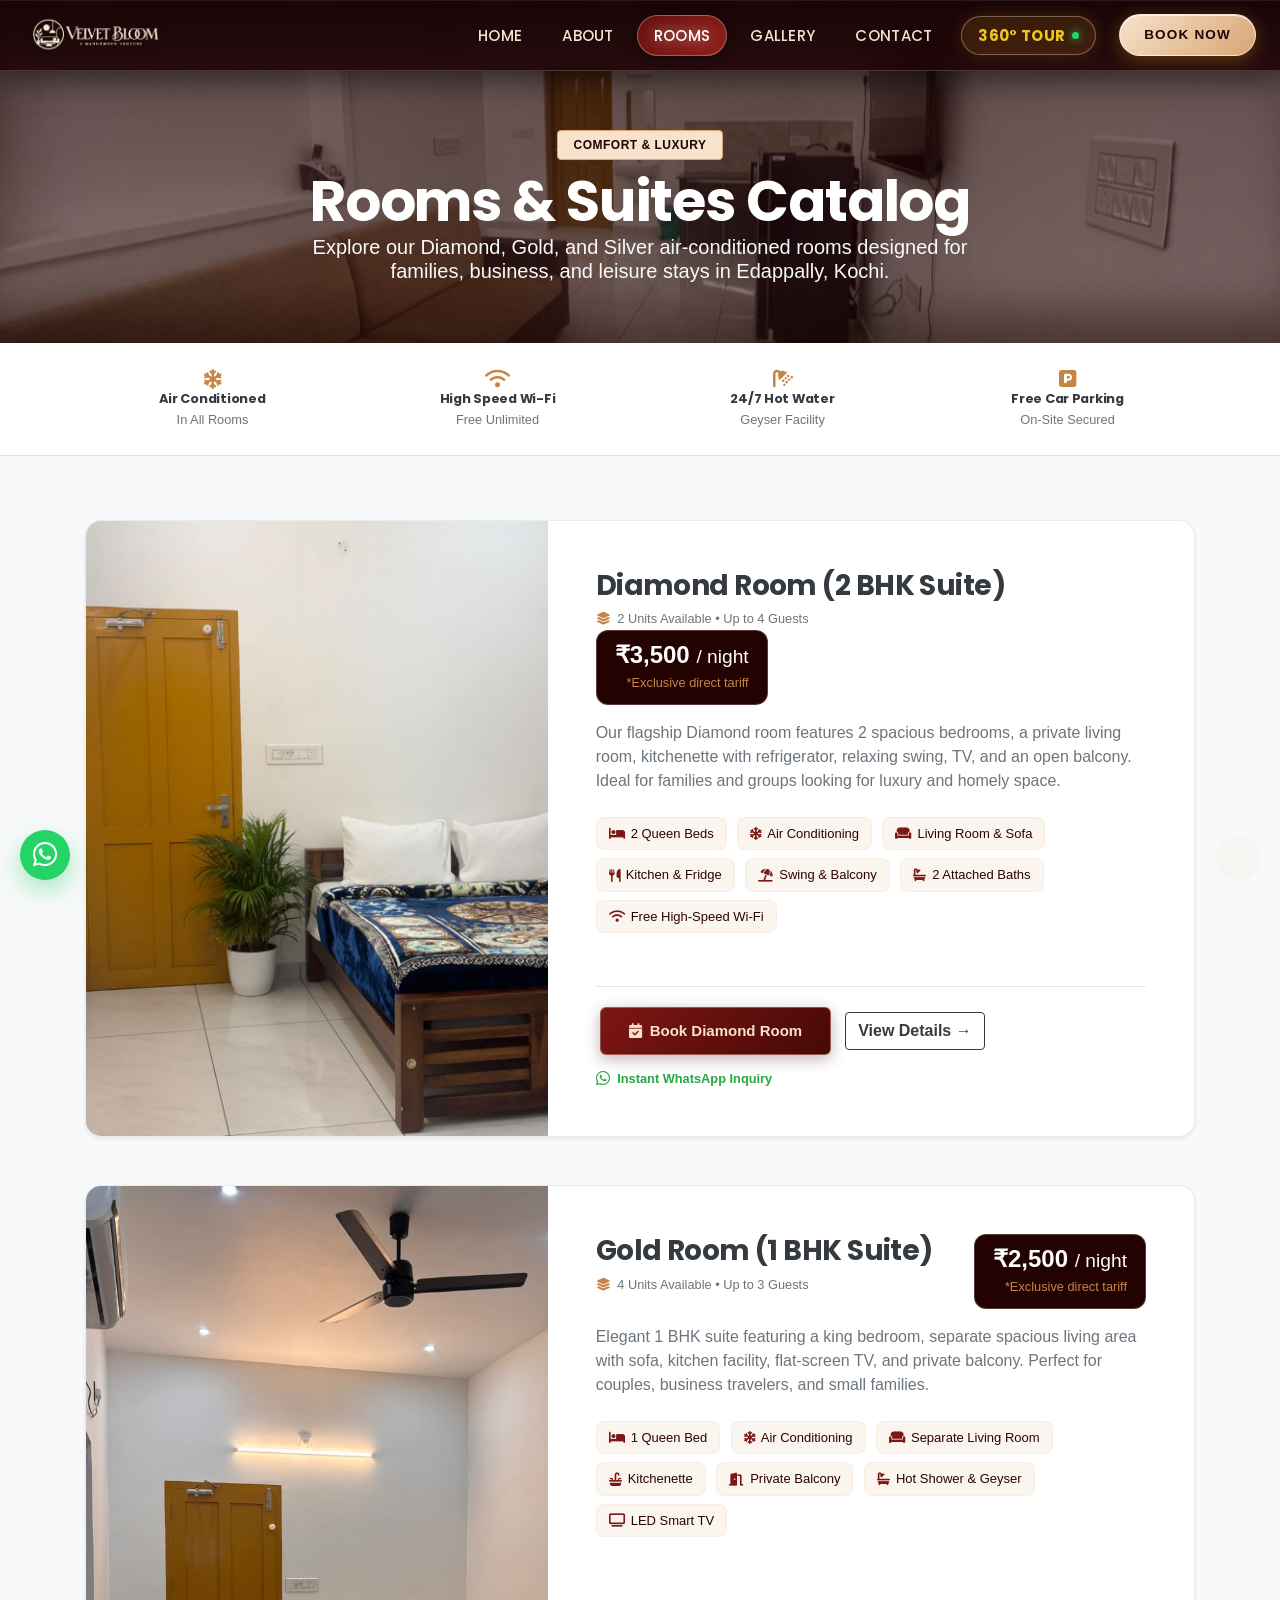
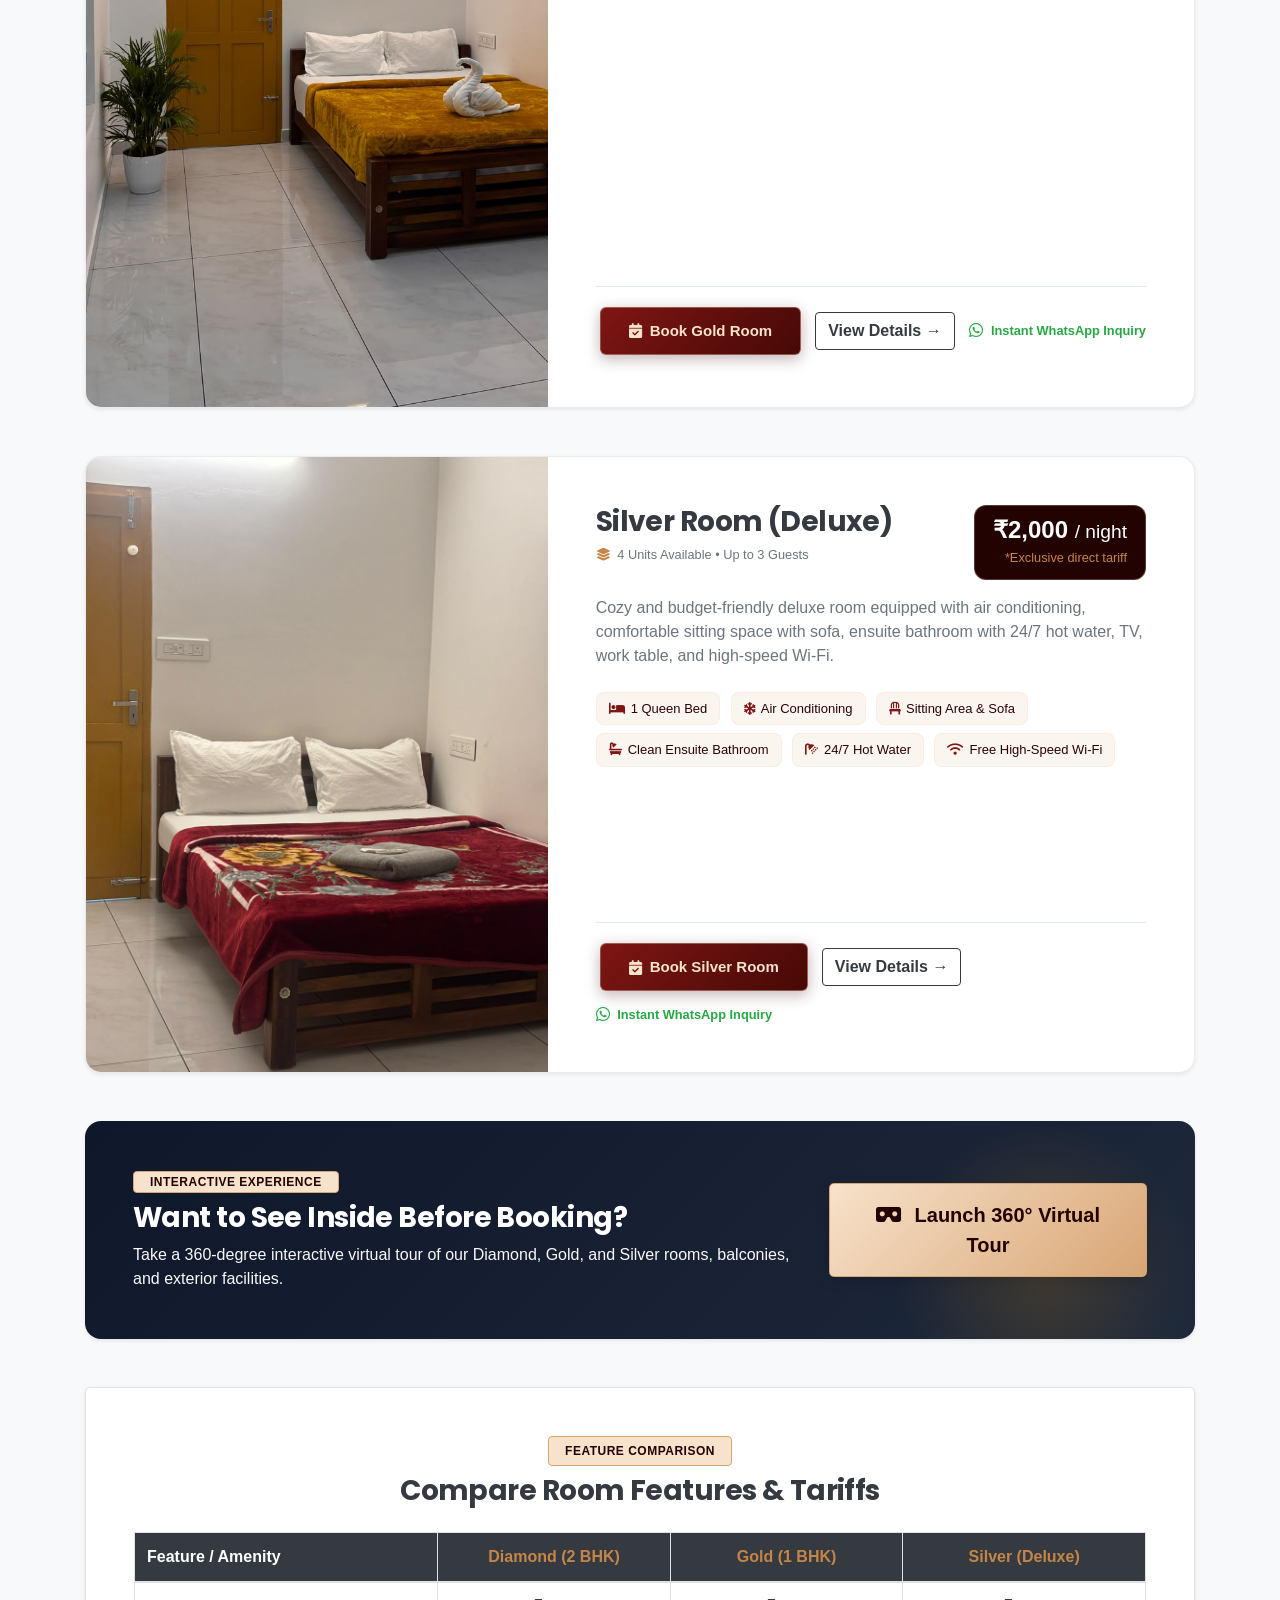
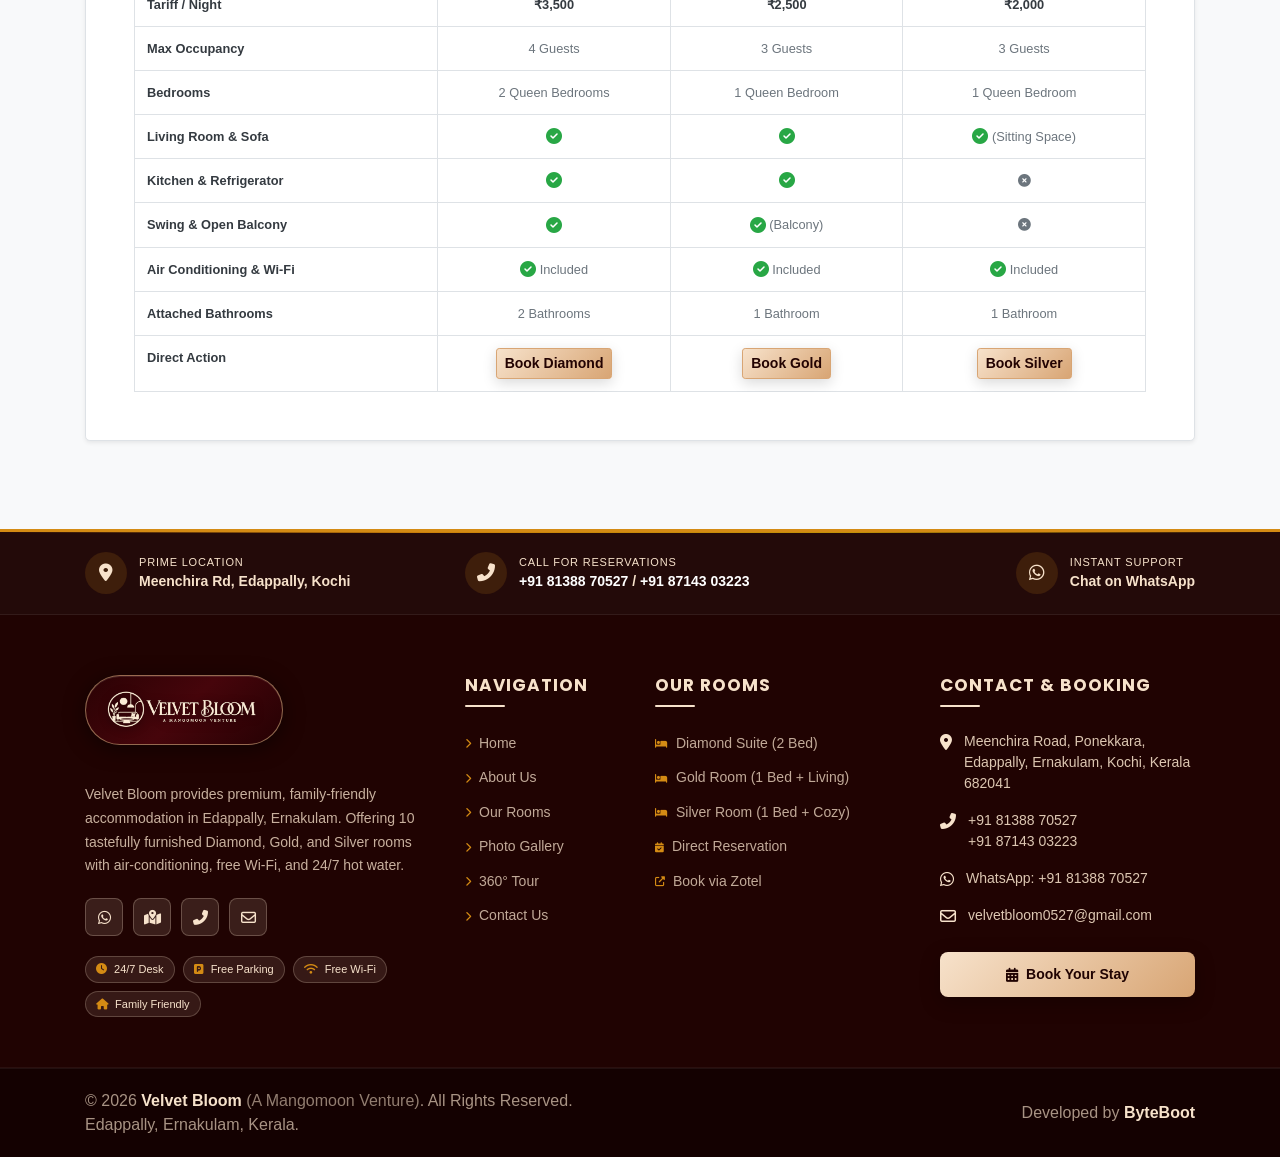
<file: rooms.html>
<!doctype html>
<html class="no-js" lang="en">

<head>
    <meta charset="utf-8">
    <title>Rooms & Tariffs | Velvet Bloom | Edappally, Ernakulam</title>
    <meta name="description"
        content="Explore rooms & tariffs at Velvet Bloom, Edappally. Diamond 2BHK Suite, Gold 1BHK Suite, and Silver Deluxe rooms equipped with AC, hot water, Wi-Fi, and parking.">
    <meta name="keywords"
        content="Velvet Bloom rooms, Diamond suite Edappally, Gold room Ernakulam, Silver room Kochi, tariffs Edappally homestay, rooms near Amrita Hospital, lodging Edappally">
    <meta name="viewport" content="width=device-width, initial-scale=1">
    <meta name="robots" content="index, follow">
    <meta name="author" content="Velvet Bloom">

    <!--====== Open Graph / Social Media ======-->
    <meta property="og:locale" content="en_IN">
    <meta property="og:type" content="website">
    <meta property="og:title" content="Rooms & Tariffs | Velvet Bloom | Edappally, Ernakulam">
    <meta property="og:description"
        content="Choose between Diamond (2 Bed), Gold (1 Bed + Living), and Silver room options in Edappally, Kochi with top stay amenities.">
    <meta property="og:site_name" content="Velvet Bloom">
    <meta property="og:image" content="assets/images/diamond/IMG-20261019-WA0095.jpg">

    <!--====== Twitter Cards ======-->
    <meta name="twitter:card" content="summary_large_image">
    <meta name="twitter:title" content="Rooms & Tariffs | Velvet Bloom Edappally">
    <meta name="twitter:description"
        content="Diamond, Gold, and Silver rooms in Edappally, Ernakulam with AC & parking.">
    <meta name="twitter:image" content="assets/images/diamond/IMG-20261019-WA0095.jpg">

    <!--====== Geographic Meta ======-->
    <meta name="geo.region" content="IN-KL">
    <meta name="geo.placename" content="Edappally, Kochi, Ernakulam, Kerala">
    <meta name="geo.position" content="10.02856;76.29713">
    <meta name="ICBM" content="10.02856, 76.29713">

    <link rel="shortcut icon" href="assets/images/favicon.png" type="image/png">
    <link rel="stylesheet" href="assets/css/animate.css">
    <link rel="stylesheet" href="assets/css/nice-select.css">
    <link rel="stylesheet" href="assets/css/LineIcons.2.0.css">
    <link rel="stylesheet" href="https://cdnjs.cloudflare.com/ajax/libs/font-awesome/6.5.1/css/all.min.css"
        crossorigin="anonymous" referrerpolicy="no-referrer">
    <link rel="stylesheet" href="assets/css/bootstrap.4.5.2.min.css">
    <link rel="stylesheet" href="assets/css/default.css">
    <link rel="stylesheet" href="assets/css/style.css?v=2.3">

    <!--====== JSON-LD Structured Data Schema ======-->
    <script type="application/ld+json">
    {
      "@context": "https://schema.org",
      "@type": "ItemList",
      "name": "Velvet Bloom Room Catalog",
      "itemListElement": [
        {
          "@type": "ListItem",
          "position": 1,
          "name": "Diamond Suite (2 Bedrooms)",
          "description": "2 Bedrooms, spacious living area, kitchen, refrigerator, swing & open balcony."
        },
        {
          "@type": "ListItem",
          "position": 2,
          "name": "Gold Room (1 Bedroom + Living)",
          "description": "1 Bedroom, spacious living room, kitchen, sofa, TV & balcony."
        },
        {
          "@type": "ListItem",
          "position": 3,
          "name": "Silver Room (1 Bedroom Cozy)",
          "description": "1 Bedroom, cozy living area, sofa, flat-screen TV & attached bathroom."
        }
      ]
    }
    </script>

    <style>
        .room-card-premium {
            transition: transform 0.3s ease, box-shadow 0.3s ease;
            border: 1px solid rgba(0, 0, 0, 0.08);
            border-radius: 16px;
            overflow: hidden;
            background: #ffffff;
        }

        .room-card-premium:hover {
            transform: translateY(-6px);
            box-shadow: 0 16px 32px rgba(0, 0, 0, 0.12) !important;
        }

        .room-badge-pill {
            background: linear-gradient(135deg, #7E1614, #460906);
            border: 1px solid rgba(247, 226, 203, 0.4);
            color: #F7E2CB;
            font-size: 12px;
            font-weight: 700;
            letter-spacing: 0.5px;
            text-transform: uppercase;
            padding: 6px 14px;
            border-radius: 20px;
            display: inline-block;
        }

        .price-tag-box {
            background: #230302;
            border: 1px solid rgba(247, 226, 203, 0.25);
            color: #ffffff;
            padding: 10px 18px;
            border-radius: 12px;
            text-align: right;
        }

        .amenity-chip {
            background: #FAF5EF;
            border: 1px solid rgba(247, 226, 203, 0.4);
            border-radius: 8px;
            padding: 6px 12px;
            font-size: 13px;
            color: #2B0402;
            display: inline-flex;
            align-items: center;
            margin-right: 6px;
            margin-bottom: 8px;
        }

        .amenity-chip i {
            color: #7E1614;
            margin-right: 6px;
        }

        .room-img-wrapper {
            position: relative;
            height: 100%;
            min-height: 280px;
            overflow: hidden;
        }

        .room-img-wrapper img {
            width: 100%;
            height: 100%;
            object-fit: cover;
            transition: transform 0.5s ease;
        }

        .room-card-premium:hover .room-img-wrapper img {
            transform: scale(1.05);
        }

        .tour-cta-banner {
            background: linear-gradient(135deg, #0f172a 0%, #1e293b 100%);
            border-radius: 16px;
            color: #ffffff;
            position: relative;
            overflow: hidden;
        }

        .tour-cta-banner::before {
            content: '';
            position: absolute;
            top: 0;
            right: 0;
            width: 300px;
            height: 300px;
            background: radial-gradient(circle, rgba(212, 139, 20, 0.2) 0%, rgba(0, 0, 0, 0) 70%);
            pointer-events: none;
        }

        @media (max-width: 991.98px) {
            .room-img-wrapper {
                height: 240px;
                min-height: auto;
            }

            .price-tag-box {
                text-align: left;
                margin-top: 10px;
            }
        }

        .room-card-actions-wrapper {
            display: flex;
            flex-wrap: wrap;
            align-items: center;
            justify-content: space-between;
            padding-top: 1rem;
            border-top: 1px solid #e2e8f0;
            gap: 10px;
        }

        .room-card-btn-group {
            display: flex;
            flex-wrap: wrap;
            gap: 10px;
            align-items: center;
        }

        @media (max-width: 767.98px) {
            .room-card-actions-wrapper {
                flex-direction: column !important;
                align-items: stretch !important;
            }

            .room-card-btn-group {
                flex-direction: column !important;
                width: 100% !important;
                gap: 8px !important;
            }

            .room-card-btn-group a {
                width: 100% !important;
                margin-right: 0 !important;
                margin-bottom: 0 !important;
                text-align: center !important;
                box-sizing: border-box !important;
                display: block !important;
                padding: 12px 14px !important;
                font-size: 14px !important;
                white-space: normal !important;
            }

            .wa-inquiry-link {
                text-align: center !important;
                display: block !important;
                width: 100% !important;
                margin-top: 6px !important;
            }
        }
    </style>
</head>

<body>
    <!-- Header -->
    <section class="header_area">
        <div class="header_navbar sticky">
            <div class="container">
                <div class="row">
                    <div class="col-lg-12">
                        <nav class="navbar navbar-expand-lg">
                            <a class="navbar-brand navbar_brand_plaque" href="index.html">
                                <img src="assets/images/LogoNew.png" alt="Velvet Bloom Logo">
                            </a>
                            <button class="navbar-toggler" type="button" data-toggle="collapse"
                                data-target="#navbarSupportedContent">
                                <span class="toggler-icon"></span>
                                <span class="toggler-icon"></span>
                                <span class="toggler-icon"></span>
                            </button>

                            <div class="collapse navbar-collapse sub-menu-bar" id="navbarSupportedContent">
                                <ul id="nav" class="navbar-nav ml-auto">
                                    <li class="nav-item"><a href="index.html">Home</a></li>
                                    <li class="nav-item"><a href="about.html">About</a></li>
                                    <li class="nav-item active"><a href="rooms.html">Rooms</a></li>
                                    <li class="nav-item"><a href="gallery.html">Gallery</a></li>
                                    <li class="nav-item"><a href="contact.html">Contact</a></li>
                                    <li class="nav-item"><a href="360-view.html"
                                            class="text-warning font-weight-bold">360° Tour</a></li>
                                </ul>
                            </div>
                            <div class="navbar-btn d-none d-sm-inline-block ml-3">
                                <a href="booking.html" class="main-btn">Book Now</a>
                            </div>
                        </nav>
                    </div>
                </div>
            </div>
        </div>
    </section>

    <!-- Page Banner -->
    <section class="page_heading_banner" style="background-image: url('assets/images/hero-2.jpg');">
        <div class="container text-center">
            <span class="badge badge-warning px-3 py-2 text-uppercase mb-2 font-weight-bold">Comfort & Luxury</span>
            <h1 class="text-white font-weight-bold display-4">Rooms & Suites Catalog</h1>
            <p class="lead text-light max-w-700 mx-auto">Explore our Diamond, Gold, and Silver air-conditioned rooms
                designed for families, business, and leisure stays in Edappally, Kochi.</p>
        </div>
    </section>

    <!-- Highlights Features Strip -->
    <div class="bg-white border-bottom py-3 shadow-xs">
        <div class="container">
            <div class="row text-center">
                <div class="col-6 col-md-3 py-2">
                    <i class="fas fa-snowflake text-warning fa-lg mb-1"></i>
                    <h6 class="mb-0 text-dark small font-weight-bold">Air Conditioned</h6>
                    <small class="text-muted">In All Rooms</small>
                </div>
                <div class="col-6 col-md-3 py-2">
                    <i class="fas fa-wifi text-warning fa-lg mb-1"></i>
                    <h6 class="mb-0 text-dark small font-weight-bold">High Speed Wi-Fi</h6>
                    <small class="text-muted">Free Unlimited</small>
                </div>
                <div class="col-6 col-md-3 py-2">
                    <i class="fas fa-shower text-warning fa-lg mb-1"></i>
                    <h6 class="mb-0 text-dark small font-weight-bold">24/7 Hot Water</h6>
                    <small class="text-muted">Geyser Facility</small>
                </div>
                <div class="col-6 col-md-3 py-2">
                    <i class="fas fa-parking text-warning fa-lg mb-1"></i>
                    <h6 class="mb-0 text-dark small font-weight-bold">Free Car Parking</h6>
                    <small class="text-muted">On-Site Secured</small>
                </div>
            </div>
        </div>
    </div>

    <!-- Rooms Catalog Section -->
    <section class="py-5 bg-light">
        <div class="container py-3">

            <!-- DIAMOND ROOM CARD -->
            <div class="room-card-premium shadow-sm mb-5">
                <div class="row no-gutters">
                    <div class="col-lg-5">
                        <div class="room-img-wrapper">
                            <img src="assets/images/diamond/IMG-20261019-WA0095.jpg" alt="Diamond Room 2BHK Suite"
                                loading="lazy">
                            <span class="position-absolute top-0 left-0 m-3 room-badge-pill shadow">
                                <i class="fas fa-gem mr-1"></i> 2 BHK Master Suite
                            </span>
                        </div>
                    </div>
                    <div class="col-lg-7 p-4 p-md-5 d-flex flex-column justify-content-between">
                        <div>
                            <div class="d-flex justify-content-between align-items-start flex-wrap mb-3">
                                <div>
                                    <h2 class="font-weight-bold text-dark mb-1 h3">Diamond Room (2 BHK Suite)</h2>
                                    <span class="text-muted small"><i class="fas fa-layer-group text-warning mr-1"></i>
                                        2 Units Available • Up to 4 Guests</span>
                                </div>
                                <div class="price-tag-box">
                                    <div class="h4 font-weight-bold mb-0">₹3,500 <span
                                            class="small font-weight-normal">/ night</span></div>
                                    <small class="text-warning">*Exclusive direct tariff</small>
                                </div>
                            </div>

                            <p class="text-secondary leading-relaxed mb-4">Our flagship Diamond room features 2 spacious
                                bedrooms, a private living room, kitchenette with refrigerator, relaxing swing, TV, and
                                an open balcony. Ideal for families and groups looking for luxury and homely space.</p>

                            <div class="mb-4">
                                <span class="amenity-chip"><i class="fas fa-bed"></i> 2 Queen Beds</span>
                                <span class="amenity-chip"><i class="fas fa-snowflake"></i> Air Conditioning</span>
                                <span class="amenity-chip"><i class="fas fa-couch"></i> Living Room & Sofa</span>
                                <span class="amenity-chip"><i class="fas fa-utensils"></i> Kitchen & Fridge</span>
                                <span class="amenity-chip"><i class="fas fa-umbrella-beach"></i> Swing & Balcony</span>
                                <span class="amenity-chip"><i class="fas fa-bath"></i> 2 Attached Baths</span>
                                <span class="amenity-chip"><i class="fas fa-wifi"></i> Free High-Speed Wi-Fi</span>
                            </div>
                        </div>

                        <div class="room-card-actions-wrapper">
                            <div class="room-card-btn-group">
                                <a href="booking.html?room=diamond" class="main-btn font-weight-bold"><i
                                        class="fas fa-calendar-check mr-2"></i> Book Diamond Room</a>
                                <a href="room-diamond.html" class="btn btn-outline-dark font-weight-bold">View Details
                                    &rarr;</a>
                            </div>
                            <a href="https://wa.me/918138870527?text=Hi%2C%20I%20am%20interested%20in%20booking%20the%20Diamond%20Room%20at%20T%20%26%20H%20Inn."
                                target="_blank" rel="noopener"
                                class="text-success font-weight-bold small wa-inquiry-link">
                                <i class="fab fa-whatsapp fa-lg mr-1"></i> Instant WhatsApp Inquiry
                            </a>
                        </div>
                    </div>
                </div>
            </div>

            <!-- GOLD ROOM CARD -->
            <div class="room-card-premium shadow-sm mb-5">
                <div class="row no-gutters">
                    <div class="col-lg-5">
                        <div class="room-img-wrapper">
                            <img src="assets/images/gold/IMG-20261019-WA0100.jpg" alt="Gold Room 1BHK Suite"
                                loading="lazy">
                            <span class="position-absolute top-0 left-0 m-3 room-badge-pill shadow"
                                style="background: linear-gradient(135deg, #1e293b, #0f172a);">
                                <i class="fas fa-award mr-1"></i> 1 BHK Executive Suite
                            </span>
                        </div>
                    </div>
                    <div class="col-lg-7 p-4 p-md-5 d-flex flex-column justify-content-between">
                        <div>
                            <div class="d-flex justify-content-between align-items-start flex-wrap mb-3">
                                <div>
                                    <h2 class="font-weight-bold text-dark mb-1 h3">Gold Room (1 BHK Suite)</h2>
                                    <span class="text-muted small"><i class="fas fa-layer-group text-warning mr-1"></i>
                                        4 Units Available • Up to 3 Guests</span>
                                </div>
                                <div class="price-tag-box">
                                    <div class="h4 font-weight-bold mb-0">₹2,500 <span
                                            class="small font-weight-normal">/ night</span></div>
                                    <small class="text-warning">*Exclusive direct tariff</small>
                                </div>
                            </div>

                            <p class="text-secondary leading-relaxed mb-4">Elegant 1 BHK suite featuring a king bedroom,
                                separate spacious living area with sofa, kitchen facility, flat-screen TV, and private
                                balcony. Perfect for couples, business travelers, and small families.</p>

                            <div class="mb-4">
                                <span class="amenity-chip"><i class="fas fa-bed"></i> 1 Queen Bed</span>
                                <span class="amenity-chip"><i class="fas fa-snowflake"></i> Air Conditioning</span>
                                <span class="amenity-chip"><i class="fas fa-couch"></i> Separate Living Room</span>
                                <span class="amenity-chip"><i class="fas fa-sink"></i> Kitchenette</span>
                                <span class="amenity-chip"><i class="fas fa-door-open"></i> Private Balcony</span>
                                <span class="amenity-chip"><i class="fas fa-bath"></i> Hot Shower & Geyser</span>
                                <span class="amenity-chip"><i class="fas fa-tv"></i> LED Smart TV</span>
                            </div>
                        </div>

                        <div class="room-card-actions-wrapper">
                            <div class="room-card-btn-group">
                                <a href="booking.html?room=gold" class="main-btn font-weight-bold"><i
                                        class="fas fa-calendar-check mr-2"></i> Book Gold Room</a>
                                <a href="room-gold.html" class="btn btn-outline-dark font-weight-bold">View Details
                                    &rarr;</a>
                            </div>
                            <a href="https://wa.me/918138870527?text=Hi%2C%20I%20am%20interested%20in%20booking%20the%20Gold%20Room%20at%20T%20%26%20H%20Inn."
                                target="_blank" rel="noopener"
                                class="text-success font-weight-bold small wa-inquiry-link">
                                <i class="fab fa-whatsapp fa-lg mr-1"></i> Instant WhatsApp Inquiry
                            </a>
                        </div>
                    </div>
                </div>
            </div>

            <!-- SILVER ROOM CARD -->
            <div class="room-card-premium shadow-sm mb-5">
                <div class="row no-gutters">
                    <div class="col-lg-5">
                        <div class="room-img-wrapper">
                            <img src="assets/images/silver/IMG-20261019-WA0099.jpg" alt="Silver Deluxe Room"
                                loading="lazy">
                            <span class="position-absolute top-0 left-0 m-3 room-badge-pill shadow"
                                style="background: linear-gradient(135deg, #0284c7, #0369a1);">
                                <i class="fas fa-medal mr-1"></i> Deluxe Bedroom
                            </span>
                        </div>
                    </div>
                    <div class="col-lg-7 p-4 p-md-5 d-flex flex-column justify-content-between">
                        <div>
                            <div class="d-flex justify-content-between align-items-start flex-wrap mb-3">
                                <div>
                                    <h2 class="font-weight-bold text-dark mb-1 h3">Silver Room (Deluxe)</h2>
                                    <span class="text-muted small"><i class="fas fa-layer-group text-warning mr-1"></i>
                                        4 Units Available • Up to 3 Guests</span>
                                </div>
                                <div class="price-tag-box">
                                    <div class="h4 font-weight-bold mb-0">₹2,000 <span
                                            class="small font-weight-normal">/ night</span></div>
                                    <small class="text-warning">*Exclusive direct tariff</small>
                                </div>
                            </div>

                            <p class="text-secondary leading-relaxed mb-4">Cozy and budget-friendly deluxe room equipped
                                with air conditioning, comfortable sitting space with sofa, ensuite bathroom with 24/7
                                hot water, TV, work table, and high-speed Wi-Fi.</p>

                            <div class="mb-4">
                                <span class="amenity-chip"><i class="fas fa-bed"></i> 1 Queen Bed</span>
                                <span class="amenity-chip"><i class="fas fa-snowflake"></i> Air Conditioning</span>
                                <span class="amenity-chip"><i class="fas fa-chair"></i> Sitting Area & Sofa</span>
                                <span class="amenity-chip"><i class="fas fa-bath"></i> Clean Ensuite Bathroom</span>
                                <span class="amenity-chip"><i class="fas fa-shower"></i> 24/7 Hot Water</span>
                                <span class="amenity-chip"><i class="fas fa-wifi"></i> Free High-Speed Wi-Fi</span>
                            </div>
                        </div>

                        <div class="room-card-actions-wrapper">
                            <div class="room-card-btn-group">
                                <a href="booking.html?room=silver" class="main-btn font-weight-bold"><i
                                        class="fas fa-calendar-check mr-2"></i> Book Silver Room</a>
                                <a href="room-silver.html" class="btn btn-outline-dark font-weight-bold">View Details
                                    &rarr;</a>
                            </div>
                            <a href="https://wa.me/918138870527?text=Hi%2C%20I%20am%20interested%20in%20booking%20the%20Silver%20Room%20at%20T%20%26%20H%20Inn."
                                target="_blank" rel="noopener"
                                class="text-success font-weight-bold small wa-inquiry-link">
                                <i class="fab fa-whatsapp fa-lg mr-1"></i> Instant WhatsApp Inquiry
                            </a>
                        </div>
                    </div>
                </div>
            </div>

            <!-- 360 VIRTUAL TOUR CTA BANNER -->
            <div class="tour-cta-banner p-4 p-md-5 mb-5 shadow-sm text-center text-md-left">
                <div class="row align-items-center">
                    <div class="col-md-8 mb-3 mb-md-0">
                        <span
                            class="badge badge-warning text-dark font-weight-bold px-3 py-1 text-uppercase mb-2">Interactive
                            Experience</span>
                        <h3 class="font-weight-bold text-white mb-2">Want to See Inside Before Booking?</h3>
                        <p class="text-light mb-0">Take a 360-degree interactive virtual tour of our Diamond, Gold, and
                            Silver rooms, balconies, and exterior facilities.</p>
                    </div>
                    <div class="col-md-4 text-md-right">
                        <a href="360-view.html" class="btn btn-warning btn-lg font-weight-bold px-4 py-3 shadow"><i
                                class="fas fa-vr-cardboard mr-2"></i> Launch 360° Virtual Tour</a>
                    </div>
                </div>
            </div>

            <!-- ROOM COMPARISON TABLE SECTION -->
            <div class="bg-white p-4 p-md-5 rounded-lg shadow-sm border mb-4">
                <div class="text-center mb-4">
                    <span class="badge badge-warning px-3 py-2 text-uppercase mb-2 font-weight-bold">Feature
                        Comparison</span>
                    <h3 class="font-weight-bold text-dark">Compare Room Features & Tariffs</h3>
                </div>

                <div class="table-responsive">
                    <table class="table table-bordered text-center align-middle mb-0">
                        <thead class="bg-dark text-white">
                            <tr>
                                <th class="text-left" style="width: 30%;">Feature / Amenity</th>
                                <th style="width: 23%;" class="text-warning">Diamond (2 BHK)</th>
                                <th style="width: 23%;" class="text-warning">Gold (1 BHK)</th>
                                <th style="width: 24%;" class="text-warning">Silver (Deluxe)</th>
                            </tr>
                        </thead>
                        <tbody class="text-secondary small">
                            <tr>
                                <td class="text-left font-weight-bold text-dark">Tariff / Night</td>
                                <td><strong class="text-dark">₹3,500</strong></td>
                                <td><strong class="text-dark">₹2,500</strong></td>
                                <td><strong class="text-dark">₹2,000</strong></td>
                            </tr>
                            <tr>
                                <td class="text-left font-weight-bold text-dark">Max Occupancy</td>
                                <td>4 Guests</td>
                                <td>3 Guests</td>
                                <td>3 Guests</td>
                            </tr>
                            <tr>
                                <td class="text-left font-weight-bold text-dark">Bedrooms</td>
                                <td>2 Queen Bedrooms</td>
                                <td>1 Queen Bedroom</td>
                                <td>1 Queen Bedroom</td>
                            </tr>
                            <tr>
                                <td class="text-left font-weight-bold text-dark">Living Room & Sofa</td>
                                <td><i class="fas fa-check-circle text-success fa-lg"></i></td>
                                <td><i class="fas fa-check-circle text-success fa-lg"></i></td>
                                <td><i class="fas fa-check-circle text-success fa-lg"></i> (Sitting Space)</td>
                            </tr>
                            <tr>
                                <td class="text-left font-weight-bold text-dark">Kitchen & Refrigerator</td>
                                <td><i class="fas fa-check-circle text-success fa-lg"></i></td>
                                <td><i class="fas fa-check-circle text-success fa-lg"></i></td>
                                <td><i class="fas fa-times-circle text-muted"></i></td>
                            </tr>
                            <tr>
                                <td class="text-left font-weight-bold text-dark">Swing & Open Balcony</td>
                                <td><i class="fas fa-check-circle text-success fa-lg"></i></td>
                                <td><i class="fas fa-check-circle text-success fa-lg"></i> (Balcony)</td>
                                <td><i class="fas fa-times-circle text-muted"></i></td>
                            </tr>
                            <tr>
                                <td class="text-left font-weight-bold text-dark">Air Conditioning & Wi-Fi</td>
                                <td><i class="fas fa-check-circle text-success fa-lg"></i> Included</td>
                                <td><i class="fas fa-check-circle text-success fa-lg"></i> Included</td>
                                <td><i class="fas fa-check-circle text-success fa-lg"></i> Included</td>
                            </tr>
                            <tr>
                                <td class="text-left font-weight-bold text-dark">Attached Bathrooms</td>
                                <td>2 Bathrooms</td>
                                <td>1 Bathroom</td>
                                <td>1 Bathroom</td>
                            </tr>
                            <tr>
                                <td class="text-left font-weight-bold text-dark">Direct Action</td>
                                <td><a href="booking.html?room=diamond"
                                        class="btn btn-sm btn-warning font-weight-bold">Book Diamond</a></td>
                                <td><a href="booking.html?room=gold"
                                        class="btn btn-sm btn-warning font-weight-bold">Book Gold</a></td>
                                <td><a href="booking.html?room=silver"
                                        class="btn btn-sm btn-warning font-weight-bold">Book Silver</a></td>
                            </tr>
                        </tbody>
                    </table>
                </div>
            </div>

        </div>
    </section>

    <!--====== FOOTER PART START ======-->
    <footer id="footer" class="footer_area">
        <!-- Top Contact Highlights Ribbon -->
        <div class="footer_top_bar">
            <div class="container">
                <div class="row align-items-center">
                    <div class="col-lg-4 col-md-6 mb-3 mb-lg-0">
                        <div class="footer_top_item">
                            <i class="fas fa-map-marker-alt"></i>
                            <div>
                                <span>Prime Location</span>
                                <strong>Meenchira Rd, Edappally, Kochi</strong>
                            </div>
                        </div>
                    </div>
                    <div class="col-lg-4 col-md-6 mb-3 mb-lg-0">
                        <div class="footer_top_item text-decoration-none">
                            <i class="fas fa-phone-alt"></i>
                            <div>
                                <span>Call For Reservations</span>
                                <strong><a href="tel:+918138870527" class="text-white">+91 81388 70527</a> / <a
                                        href="tel:+918714303223" class="text-white">+91 87143 03223</a></strong>
                            </div>
                        </div>
                    </div>
                    <div class="col-lg-4 col-md-12 text-lg-right">
                        <a href="https://wa.me/918138870527" target="_blank" rel="noopener"
                            class="footer_top_item d-inline-flex text-decoration-none">
                            <i class="fab fa-whatsapp"></i>
                            <div class="text-left">
                                <span>Instant Support</span>
                                <strong>Chat on WhatsApp</strong>
                            </div>
                        </a>
                    </div>
                </div>
            </div>
        </div>

        <!-- Main Footer Columns -->
        <div class="footer_widget">
            <div class="container">
                <div class="row">
                    <!-- Brand Column -->
                    <div class="col-lg-4 col-md-6 mb-4 mb-lg-0">
                        <div class="footer_about">
                            <a href="index.html" class="footer_brand_plaque">
                                <img src="assets/images/LogoNew.png" alt="Velvet Bloom Logo">
                            </a>
                            <p>Velvet Bloom provides premium, family-friendly accommodation in Edappally, Ernakulam.
                                Offering 10 tastefully furnished Diamond, Gold, and Silver rooms with air-conditioning,
                                free Wi-Fi, and 24/7 hot water.</p>

                            <div class="footer_social_links">
                                <a href="https://wa.me/918138870527" target="_blank" rel="noopener"
                                    class="footer_social_btn" aria-label="WhatsApp"><i class="fab fa-whatsapp"></i></a>
                                <a href="https://maps.google.com/?q=10.02856,76.29713" target="_blank" rel="noopener"
                                    class="footer_social_btn" aria-label="Location Map"><i
                                        class="fas fa-map-marked-alt"></i></a>
                                <a href="tel:+918138870527" class="footer_social_btn" aria-label="Call Us"><i
                                        class="fas fa-phone-alt"></i></a>
                                <a href="mailto:velvetbloom0527@gmail.com" class="footer_social_btn"
                                    aria-label="Email Us"><i class="far fa-envelope"></i></a>
                            </div>

                            <div class="footer_trust_badges">
                                <span class="footer_badge"><i class="fas fa-clock"></i> 24/7 Desk</span>
                                <span class="footer_badge"><i class="fas fa-parking"></i> Free Parking</span>
                                <span class="footer_badge"><i class="fas fa-wifi"></i> Free Wi-Fi</span>
                                <span class="footer_badge"><i class="fas fa-home"></i> Family Friendly</span>
                            </div>
                        </div>
                    </div>

                    <!-- Quick Navigation -->
                    <div class="col-lg-2 col-md-6 mb-4 mb-lg-0">
                        <h4 class="footer_title">Navigation</h4>
                        <ul class="footer_nav_list">
                            <li><a href="index.html"><i class="fas fa-chevron-right"></i> Home</a></li>
                            <li><a href="about.html"><i class="fas fa-chevron-right"></i> About Us</a></li>
                            <li><a href="rooms.html"><i class="fas fa-chevron-right"></i> Our Rooms</a></li>
                            <li><a href="gallery.html"><i class="fas fa-chevron-right"></i> Photo Gallery</a></li>
                            <li><a href="360-view.html"><i class="fas fa-chevron-right"></i> 360° Tour</a></li>
                            <li><a href="contact.html"><i class="fas fa-chevron-right"></i> Contact Us</a></li>
                        </ul>
                    </div>

                    <!-- Room Types -->
                    <div class="col-lg-3 col-md-6 mb-4 mb-lg-0">
                        <h4 class="footer_title">Our Rooms</h4>
                        <ul class="footer_nav_list">
                            <li><a href="room-diamond.html"><i class="fas fa-bed"></i> Diamond Suite (2 Bed)</a></li>
                            <li><a href="room-gold.html"><i class="fas fa-bed"></i> Gold Room (1 Bed + Living)</a></li>
                            <li><a href="room-silver.html"><i class="fas fa-bed"></i> Silver Room (1 Bed + Cozy)</a>
                            </li>
                            <li><a href="booking.html"><i class="fas fa-calendar-check"></i> Direct Reservation</a></li>
                            <li><a href="https://www.zotel.ai/hotels/t-hin" target="_blank" rel="noopener"><i
                                        class="fas fa-external-link-alt"></i> Book via Zotel</a></li>
                        </ul>
                    </div>

                    <!-- Location & Contact -->
                    <div class="col-lg-3 col-md-6">
                        <h4 class="footer_title">Contact & Booking</h4>
                        <ul class="footer_contact_info">
                            <li>
                                <i class="fas fa-map-marker-alt"></i>
                                <span>Meenchira Road, Ponekkara, Edappally, Ernakulam, Kochi, Kerala 682041</span>
                            </li>
                            <li>
                                <i class="fas fa-phone-alt"></i>
                                <div>
                                    <a href="tel:+918138870527">+91 81388 70527</a><br>
                                    <a href="tel:+918714303223">+91 87143 03223</a>
                                </div>
                            </li>
                            <li>
                                <i class="fab fa-whatsapp"></i>
                                <a href="https://wa.me/918138870527" target="_blank" rel="noopener">WhatsApp: +91 81388
                                    70527</a>
                            </li>
                            <li>
                                <i class="far fa-envelope"></i>
                                <a href="mailto:velvetbloom0527@gmail.com">velvetbloom0527@gmail.com</a>
                            </li>
                        </ul>

                        <a href="booking.html" class="footer_btn_cta">
                            <i class="fas fa-calendar-alt"></i> Book Your Stay
                        </a>
                    </div>
                </div>
            </div>
        </div>

        <!-- Bottom Copyright -->
        <div class="footer_bottom">
            <div class="container">
                <div class="row align-items-center">
                    <div class="col-md-6 text-center text-md-left">
                        <p class="mb-0">&copy; 2026 <strong>Velvet Bloom</strong> <span style="opacity:0.85;">(A
                                Mangomoon Venture)</span>. All Rights Reserved. Edappally, Ernakulam, Kerala.</p>
                    </div>
                    <div class="col-md-6 text-center text-md-right mt-2 mt-md-0">
                        <p class="mb-0">Developed by <strong class="text-warning">ByteBoot</strong></p>
                    </div>
                </div>
            </div>
        </div>
    </footer>

    <a href="https://wa.me/918138870527" target="_blank" rel="noopener" class="whatsapp_float"
        aria-label="Chat on WhatsApp"><i class="fab fa-whatsapp"></i></a>
    <a href="#" class="back-to-top"><i class="lni lni-chevron-up"></i></a>

    <!-- JS Files -->
    <script src="assets/js/vendor/jquery-1.12.4.min.js"></script>
    <script src="assets/js/bootstrap.4.5.2.min.js"></script>
    <script src="assets/js/main.js"></script>
</body>

</html>
</file>
<file: assets/css/nice-select.css>
.nice-select {
  -webkit-tap-highlight-color: transparent;
  background-color: #fff;
  border-radius: 5px;
  border: solid 1px #e8e8e8;
  box-sizing: border-box;
  clear: both;
  cursor: pointer;
  display: block;
  float: left;
  font-family: inherit;
  font-size: 14px;
  font-weight: normal;
  height: 42px;
  line-height: 40px;
  outline: none;
  padding-left: 18px;
  padding-right: 30px;
  position: relative;
  text-align: left !important;
  -webkit-transition: all 0.2s ease-in-out;
  transition: all 0.2s ease-in-out;
  -webkit-user-select: none;
     -moz-user-select: none;
      -ms-user-select: none;
          user-select: none;
  white-space: nowrap;
  width: auto; }
  .nice-select:hover {
    border-color: #dbdbdb; }
  .nice-select:active, .nice-select.open, .nice-select:focus {
    border-color: #999; }
  .nice-select:after {
    border-bottom: 2px solid #999;
    border-right: 2px solid #999;
    content: '';
    display: block;
    height: 5px;
    margin-top: -4px;
    pointer-events: none;
    position: absolute;
    right: 12px;
    top: 50%;
    -webkit-transform-origin: 66% 66%;
        -ms-transform-origin: 66% 66%;
            transform-origin: 66% 66%;
    -webkit-transform: rotate(45deg);
        -ms-transform: rotate(45deg);
            transform: rotate(45deg);
    -webkit-transition: all 0.15s ease-in-out;
    transition: all 0.15s ease-in-out;
    width: 5px; }
  .nice-select.open:after {
    -webkit-transform: rotate(-135deg);
        -ms-transform: rotate(-135deg);
            transform: rotate(-135deg); }
  .nice-select.open .list {
    opacity: 1;
    pointer-events: auto;
    -webkit-transform: scale(1) translateY(0);
        -ms-transform: scale(1) translateY(0);
            transform: scale(1) translateY(0); }
  .nice-select.disabled {
    border-color: #ededed;
    color: #999;
    pointer-events: none; }
    .nice-select.disabled:after {
      border-color: #cccccc; }
  .nice-select.wide {
    width: 100%; }
    .nice-select.wide .list {
      left: 0 !important;
      right: 0 !important; }
  .nice-select.right {
    float: right; }
    .nice-select.right .list {
      left: auto;
      right: 0; }
  .nice-select.small {
    font-size: 12px;
    height: 36px;
    line-height: 34px; }
    .nice-select.small:after {
      height: 4px;
      width: 4px; }
    .nice-select.small .option {
      line-height: 34px;
      min-height: 34px; }
  .nice-select .list {
    background-color: #fff;
    border-radius: 5px;
    box-shadow: 0 0 0 1px rgba(68, 68, 68, 0.11);
    box-sizing: border-box;
    margin-top: 4px;
    opacity: 0;
    overflow: hidden;
    padding: 0;
    pointer-events: none;
    position: absolute;
    top: 100%;
    left: 0;
    -webkit-transform-origin: 50% 0;
        -ms-transform-origin: 50% 0;
            transform-origin: 50% 0;
    -webkit-transform: scale(0.75) translateY(-21px);
        -ms-transform: scale(0.75) translateY(-21px);
            transform: scale(0.75) translateY(-21px);
    -webkit-transition: all 0.2s cubic-bezier(0.5, 0, 0, 1.25), opacity 0.15s ease-out;
    transition: all 0.2s cubic-bezier(0.5, 0, 0, 1.25), opacity 0.15s ease-out;
    z-index: 9; }
    .nice-select .list:hover .option:not(:hover) {
      background-color: transparent !important; }
  .nice-select .option {
    cursor: pointer;
    font-weight: 400;
    line-height: 40px;
    list-style: none;
    min-height: 40px;
    outline: none;
    padding-left: 18px;
    padding-right: 29px;
    text-align: left;
    -webkit-transition: all 0.2s;
    transition: all 0.2s; }
    .nice-select .option:hover, .nice-select .option.focus, .nice-select .option.selected.focus {
      background-color: #f6f6f6; }
    .nice-select .option.selected {
      font-weight: bold; }
    .nice-select .option.disabled {
      background-color: transparent;
      color: #999;
      cursor: default; }

.no-csspointerevents .nice-select .list {
  display: none; }

.no-csspointerevents .nice-select.open .list {
  display: block; }
</file>
<file: assets/css/default.css>
/* Deafult Margin & Padding */
/*-- Margin Top --*/
.mt-5 {
	margin-top: 5px;
}
.mt-10 {
	margin-top: 10px;
}
.mt-15 {
	margin-top: 15px;
}
.mt-20 {
	margin-top: 20px;
}
.mt-25 {
	margin-top: 25px;
}
.mt-30 {
	margin-top: 30px;
}
.mt-35 {
	margin-top: 35px;
}
.mt-40 {
	margin-top: 40px;
}
.mt-45 {
	margin-top: 45px;
}
.mt-50 {
	margin-top: 50px;
}
.mt-55 {
	margin-top: 55px;
}
.mt-60 {
	margin-top: 60px;
}
.mt-65 {
	margin-top: 65px;
}
.mt-70 {
	margin-top: 70px;
}
.mt-75 {
	margin-top: 75px;
}
.mt-80 {
	margin-top: 80px;
}
.mt-85 {
	margin-top: 85px;
}
.mt-90 {
	margin-top: 90px;
}
.mt-95 {
	margin-top: 95px;
}
.mt-100 {
	margin-top: 100px;
}
.mt-105 {
	margin-top: 105px;
}
.mt-110 {
	margin-top: 110px;
}
.mt-115 {
	margin-top: 115px;
}
.mt-120 {
	margin-top: 120px;
}
.mt-125 {
	margin-top: 125px;
}
.mt-130 {
	margin-top: 130px;
}
.mt-135 {
	margin-top: 135px;
}
.mt-140 {
	margin-top: 140px;
}
.mt-145 {
	margin-top: 145px;
}
.mt-150 {
	margin-top: 150px;
}
.mt-155 {
	margin-top: 155px;
}
.mt-160 {
	margin-top: 160px;
}
.mt-165 {
	margin-top: 165px;
}
.mt-170 {
	margin-top: 170px;
}
.mt-175 {
	margin-top: 175px;
}
.mt-180 {
	margin-top: 180px;
}
.mt-185 {
	margin-top: 185px;
}
.mt-190 {
	margin-top: 190px;
}
.mt-195 {
	margin-top: 195px;
}
.mt-200 {
	margin-top: 200px;
}
/*-- Margin Bottom --*/

.mb-5 {
	margin-bottom: 5px;
}
.mb-10 {
	margin-bottom: 10px;
}
.mb-15 {
	margin-bottom: 15px;
}
.mb-20 {
	margin-bottom: 20px;
}
.mb-25 {
	margin-bottom: 25px;
}
.mb-30 {
	margin-bottom: 30px;
}
.mb-35 {
	margin-bottom: 35px;
}
.mb-40 {
	margin-bottom: 40px;
}
.mb-45 {
	margin-bottom: 45px;
}
.mb-50 {
	margin-bottom: 50px;
}
.mb-55 {
	margin-bottom: 55px;
}
.mb-60 {
	margin-bottom: 60px;
}
.mb-65 {
	margin-bottom: 65px;
}
.mb-70 {
	margin-bottom: 70px;
}
.mb-75 {
	margin-bottom: 75px;
}
.mb-80 {
	margin-bottom: 80px;
}
.mb-85 {
	margin-bottom: 85px;
}
.mb-90 {
	margin-bottom: 90px;
}
.mb-95 {
	margin-bottom: 95px;
}
.mb-100 {
	margin-bottom: 100px;
}
.mb-105 {
	margin-bottom: 105px;
}
.mb-110 {
	margin-bottom: 110px;
}
.mb-115 {
	margin-bottom: 115px;
}
.mb-120 {
	margin-bottom: 120px;
}
.mb-125 {
	margin-bottom: 125px;
}
.mb-130 {
	margin-bottom: 130px;
}
.mb-135 {
	margin-bottom: 135px;
}
.mb-140 {
	margin-bottom: 140px;
}
.mb-145 {
	margin-bottom: 145px;
}
.mb-150 {
	margin-bottom: 150px;
}
.mb-155 {
	margin-bottom: 155px;
}
.mb-160 {
	margin-bottom: 160px;
}
.mb-165 {
	margin-bottom: 165px;
}
.mb-170 {
	margin-bottom: 170px;
}
.mb-175 {
	margin-bottom: 175px;
}
.mb-180 {
	margin-bottom: 180px;
}
.mb-185 {
	margin-bottom: 185px;
}
.mb-190 {
	margin-bottom: 190px;
}
.mb-195 {
	margin-bottom: 195px;
}
.mb-200 {
	margin-bottom: 200px;
}
/*-- margin left --*/
.ml-5 {
	margin-left: 5px;
}
.ml-10 {
	margin-left: 10px;
}
.ml-15 {
	margin-left: 15px;
}
.ml-20 {
	margin-left: 20px;
}
.ml-25 {
	margin-left: 25px;
}
.ml-30 {
	margin-left: 30px;
}
.ml-35 {
	margin-left: 35px;
}
.ml-40 {
	margin-left: 40px;
}
.ml-45 {
	margin-left: 45px;
}
.ml-50 {
	margin-left: 50px;
}
.ml-55 {
	margin-left: 55px;
}
.ml-60 {
	margin-left: 60px;
}
.ml-65 {
	margin-left: 65px;
}
.ml-70 {
	margin-left: 70px;
}
.ml-75 {
	margin-left: 75px;
}
.ml-80 {
	margin-left: 80px;
}
.ml-85 {
	margin-left: 85px;
}
.ml-90 {
	margin-left: 90px;
}
.ml-95 {
	margin-left: 95px;
}
.ml-100 {
	margin-left: 100px;
}
.ml-105 {
	margin-left: 105px;
}
.ml-110 {
	margin-left: 110px;
}
.ml-115 {
	margin-left: 115px;
}
.ml-120 {
	margin-left: 120px;
}
.ml-125 {
	margin-left: 125px;
}
.ml-130 {
	margin-left: 130px;
}
.ml-135 {
	margin-left: 135px;
}
.ml-140 {
	margin-left: 140px;
}
.ml-145 {
	margin-left: 145px;
}
.ml-150 {
	margin-left: 150px;
}
.ml-155 {
	margin-left: 155px;
}
.ml-160 {
	margin-left: 160px;
}
.ml-165 {
	margin-left: 165px;
}
.ml-170 {
	margin-left: 170px;
}
.ml-175 {
	margin-left: 175px;
}
.ml-180 {
	margin-left: 180px;
}
.ml-185 {
	margin-left: 185px;
}
.ml-190 {
	margin-left: 190px;
}
.ml-195 {
	margin-left: 195px;
}
.ml-200 {
	margin-left: 200px;
}
/*-- margin right --*/
.mr-5 {
	margin-right: 5px;
}
.mr-10 {
	margin-right: 10px;
}
.mr-15 {
	margin-right: 15px;
}
.mr-20 {
	margin-right: 20px;
}
.mr-25 {
	margin-right: 25px;
}
.mr-30 {
	margin-right: 30px;
}
.mr-35 {
	margin-right: 35px;
}
.mr-40 {
	margin-right: 40px;
}
.mr-45 {
	margin-right: 45px;
}
.mr-50 {
	margin-right: 50px;
}
.mr-55 {
	margin-right: 55px;
}
.mr-60 {
	margin-right: 60px;
}
.mr-65 {
	margin-right: 65px;
}
.mr-70 {
	margin-right: 70px;
}
.mr-75 {
	margin-right: 75px;
}
.mr-80 {
	margin-right: 80px;
}
.mr-85 {
	margin-right: 85px;
}
.mr-90 {
	margin-right: 90px;
}
.mr-95 {
	margin-right: 95px;
}
.mr-100 {
	margin-right: 100px;
}
.mr-105 {
	margin-right: 105px;
}
.mr-110 {
	margin-right: 110px;
}
.mr-115 {
	margin-right: 115px;
}
.mr-120 {
	margin-right: 120px;
}
.mr-125 {
	margin-right: 125px;
}
.mr-130 {
	margin-right: 130px;
}
.mr-135 {
	margin-right: 135px;
}
.mr-140 {
	margin-right: 140px;
}
.mr-145 {
	margin-right: 145px;
}
.mr-150 {
	margin-right: 150px;
}
.mr-155 {
	margin-right: 155px;
}
.mr-160 {
	margin-right: 160px;
}
.mr-165 {
	margin-right: 165px;
}
.mr-170 {
	margin-right: 170px;
}
.mr-175 {
	margin-right: 175px;
}
.mr-180 {
	margin-right: 180px;
}
.mr-185 {
	margin-right: 185px;
}
.mr-190 {
	margin-right: 190px;
}
.mr-195 {
	margin-right: 195px;
}
.mr-200 {
	margin-right: 200px;
}


/*-- Padding Top --*/

.pt-5 {
	padding-top: 5px;
}
.pt-10 {
	padding-top: 10px;
}
.pt-15 {
	padding-top: 15px;
}
.pt-20 {
	padding-top: 20px;
}
.pt-25 {
	padding-top: 25px;
}
.pt-30 {
	padding-top: 30px;
}
.pt-35 {
	padding-top: 35px;
}
.pt-40 {
	padding-top: 40px;
}
.pt-45 {
	padding-top: 45px;
}
.pt-50 {
	padding-top: 50px;
}
.pt-55 {
	padding-top: 55px;
}
.pt-60 {
	padding-top: 60px;
}
.pt-65 {
	padding-top: 65px;
}
.pt-70 {
	padding-top: 70px;
}
.pt-75 {
	padding-top: 75px;
}
.pt-80 {
	padding-top: 80px;
}
.pt-85 {
	padding-top: 85px;
}
.pt-90 {
	padding-top: 90px;
}
.pt-95 {
	padding-top: 95px;
}
.pt-100 {
	padding-top: 100px;
}
.pt-105 {
	padding-top: 105px;
}
.pt-110 {
	padding-top: 110px;
}
.pt-115 {
	padding-top: 115px;
}
.pt-120 {
	padding-top: 120px;
}
.pt-125 {
	padding-top: 125px;
}
.pt-130 {
	padding-top: 130px;
}
.pt-135 {
	padding-top: 135px;
}
.pt-140 {
	padding-top: 140px;
}
.pt-145 {
	padding-top: 145px;
}
.pt-150 {
	padding-top: 150px;
}
.pt-155 {
	padding-top: 155px;
}
.pt-160 {
	padding-top: 160px;
}
.pt-165 {
	padding-top: 165px;
}
.pt-170 {
	padding-top: 170px;
}
.pt-175 {
	padding-top: 175px;
}
.pt-180 {
	padding-top: 180px;
}
.pt-185 {
	padding-top: 185px;
}
.pt-190 {
	padding-top: 190px;
}
.pt-195 {
	padding-top: 195px;
}
.pt-200 {
	padding-top: 200px;
}
/*-- Padding Bottom --*/

.pb-5 {
	padding-bottom: 5px;
}
.pb-10 {
	padding-bottom: 10px;
}
.pb-15 {
	padding-bottom: 15px;
}
.pb-20 {
	padding-bottom: 20px;
}
.pb-25 {
	padding-bottom: 25px;
}
.pb-30 {
	padding-bottom: 30px;
}
.pb-35 {
	padding-bottom: 35px;
}
.pb-40 {
	padding-bottom: 40px;
}
.pb-45 {
	padding-bottom: 45px;
}
.pb-50 {
	padding-bottom: 50px;
}
.pb-55 {
	padding-bottom: 55px;
}
.pb-60 {
	padding-bottom: 60px;
}
.pb-65 {
	padding-bottom: 65px;
}
.pb-70 {
	padding-bottom: 70px;
}
.pb-75 {
	padding-bottom: 75px;
}
.pb-80 {
	padding-bottom: 80px;
}
.pb-85 {
	padding-bottom: 85px;
}
.pb-90 {
	padding-bottom: 90px;
}
.pb-95 {
	padding-bottom: 95px;
}
.pb-100 {
	padding-bottom: 100px;
}
.pb-105 {
	padding-bottom: 105px;
}
.pb-110 {
	padding-bottom: 110px;
}
.pb-115 {
	padding-bottom: 115px;
}
.pb-120 {
	padding-bottom: 120px;
}
.pb-125 {
	padding-bottom: 125px;
}
.pb-130 {
	padding-bottom: 130px;
}
.pb-135 {
	padding-bottom: 135px;
}
.pb-140 {
	padding-bottom: 140px;
}
.pb-145 {
	padding-bottom: 145px;
}
.pb-150 {
	padding-bottom: 150px;
}
.pb-155 {
	padding-bottom: 155px;
}
.pb-160 {
	padding-bottom: 160px;
}
.pb-165 {
	padding-bottom: 165px;
}
.pb-170 {
	padding-bottom: 170px;
}
.pb-175 {
	padding-bottom: 175px;
}
.pb-180 {
	padding-bottom: 180px;
}
.pb-185 {
	padding-bottom: 185px;
}
.pb-190 {
	padding-bottom: 190px;
}
.pb-195 {
	padding-bottom: 195px;
}
.pb-200 {
	padding-bottom: 200px;
}

/*-- Padding left --*/

.pl-0 {
	padding-left: 0px;
}
.pl-5 {
	padding-left: 5px;
}
.pl-10 {
	padding-left: 10px;
}
.pl-15 {
	padding-left: 15px;
}
.pl-20 {
	padding-left: 20px;
}
.pl-25 {
	padding-left: 25px;
}
.pl-30 {
	padding-left: 30px;
}
.pl-35 {
	padding-left: 35px;
}
.pl-40 {
	padding-left: 40px;
}
.pl-45 {
	padding-left: 45px;
}
.pl-50 {
	padding-left: 50px;
}
.pl-55 {
	padding-left: 55px;
}
.pl-60 {
	padding-left: 60px;
}
.pl-65 {
	padding-left: 65px;
}
.pl-70 {
	padding-left: 70px;
}
.pl-75 {
	padding-left: 75px;
}
.pl-80 {
	padding-left: 80px;
}
.pl-85 {
	padding-left: 85px;
}
.pl-90 {
	padding-left: 90px;
}
.pl-100 {
	padding-left: 100px;
}
.pl-105 {
	padding-left: 105px;
}
.pl-110 {
	padding-left: 110px;
}
.pl-115 {
	padding-left: 115px;
}
.pl-120 {
	padding-left: 120px;
}
.pl-125 {
	padding-left: 125px;
}
/*-- Padding right --*/

.pr-0 {
	padding-right: 0px;
}
.pr-5 {
	padding-right: 5px;
}
.pr-10 {
	padding-right: 10px;
}
.pr-15 {
	padding-right: 15px;
}
.pr-20 {
	padding-right: 20px;
}
.pr-25 {
	padding-right: 25px;
}
.pr-30 {
	padding-right: 30px;
}
.pr-35 {
	padding-right: 35px;
}
.pr-40 {
	padding-right: 40px;
}
.pr-45 {
	padding-right: 45px;
}
.pr-50 {
	padding-right: 50px;
}
.pr-55 {
	padding-right: 55px;
}
.pr-60 {
	padding-right: 60px;
}
.pr-65 {
	padding-right: 65px;
}
.pr-70 {
	padding-right: 70px;
}
.pr-75 {
	padding-right: 75px;
}
.pr-80 {
	padding-right: 80px;
}
.pr-85 {
	padding-right: 85px;
}
.pr-90 {
	padding-right: 90px;
}
.pr-95 {
	padding-right: 95px;
}
.pr-100 {
	padding-right: 100px;
}
.pr-105 {
	padding-right: 105px;
}
/* Background Color */

.gray-bg {
	background: #f6f6f6;
}
.white-bg {
	background: #fff;
}
.black-bg {
	background: #222;
}
/* Color */

.white {
	color: #fff;
}
.black {
	color: #222;
}
/* black overlay */

[data-overlay] {
	position: relative;
}
[data-overlay]::before {
	background: #000 none repeat scroll 0 0;
	content: "";
	height: 100%;
	left: 0;
	position: absolute;
	top: 0;
	width: 100%;
	z-index: 1;
}
[data-overlay="3"]::before {
	opacity: 0.3;
}
[data-overlay="4"]::before {
	opacity: 0.4;
}
[data-overlay="5"]::before {
	opacity: 0.5;
}
[data-overlay="6"]::before {
	opacity: 0.6;
}
[data-overlay="7"]::before {
	opacity: 0.7;
}
[data-overlay="8"]::before {
	opacity: 0.8;
}
[data-overlay="9"]::before {
	opacity: 0.9;
}
</file>
<file: assets/css/style.css>
/*-----------------------------------------------------------------------------------

    Template Name: TraveLand - Tour and Travel Agency Template
    Author: UIdeck

-----------------------------------------------------------------------------------

    CSS INDEX
    ===================

    01. Theme default CSS
	02. Header
    03. Hero
	04. Footer

-----------------------------------------------------------------------------------*/
/*===========================
    1. COMMON css 
===========================*/
@import url("https://fonts.googleapis.com/css?family=Poppins:300,400,500,600,700,800");

/* Global Scrollbar Removal: Hide Right-Side & Bottom Scrollbars */
html {
  overflow-x: hidden !important;
  scrollbar-width: none !important;
  -ms-overflow-style: none !important;
}

body {
  font-family: "Poppins", sans-serif;
  font-weight: normal;
  font-style: normal;
  color: #747E88;
  overflow-x: hidden !important;
  width: 100%;
  max-width: 100%;
  position: relative;
  scrollbar-width: none !important;
  -ms-overflow-style: none !important;
}

/* Hide scrollbar for Chrome, Safari, Edge, Opera */
html::-webkit-scrollbar,
body::-webkit-scrollbar,
*::-webkit-scrollbar {
  display: none !important;
  width: 0 !important;
  height: 0 !important;
  background: transparent !important;
}

* {
  margin: 0;
  padding: 0;
  -webkit-box-sizing: border-box;
  box-sizing: border-box;
  scrollbar-width: none !important;
  -ms-overflow-style: none !important;
}

img {
  max-width: 100%;
}

a:focus,
input:focus,
textarea:focus,
button:focus {
  text-decoration: none;
  outline: none;
}

a:focus,
a:hover {
  text-decoration: none;
  color: #D48B14;
}

a {
  color: #D48B14;
}

i,
span,
a {
  display: inline-block;
}

audio,
canvas,
iframe,
img,
svg,
video {
  vertical-align: middle;
}

h1,
h2,
h3,
h4,
h5,
h6 {
  font-family: "Poppins", sans-serif;
  font-weight: 700;
  color: #38424D;
  margin: 0px;
}

h1 {
  font-size: 48px;
}

h2 {
  font-size: 36px;
}

h3 {
  font-size: 28px;
}

h4 {
  font-size: 22px;
}

h5 {
  font-size: 18px;
}

h6 {
  font-size: 16px;
}

ul,
ol {
  margin: 0px;
  padding: 0px;
  list-style-type: none;
}

p {
  font-size: 16px;
  font-weight: 400;
  line-height: 24px;
  color: #747E88;
  margin: 0px;
}

.bg_cover {
  background-position: center center;
  background-size: cover;
  background-repeat: no-repeat;
  width: 100%;
  height: 100%;
}

/*===== All Button Style =====*/
.main-btn {
  display: inline-flex;
  align-items: center;
  justify-content: center;
  font-weight: 500;
  text-align: center;
  white-space: normal;
  vertical-align: middle;
  -webkit-user-select: none;
  -moz-user-select: none;
  -ms-user-select: none;
  user-select: none;
  border: 1px solid transparent;
  padding: 12px 28px;
  font-size: 15px;
  min-height: 48px;
  line-height: 1.3;
  border-radius: 6px;
  color: #fff;
  cursor: pointer;
  z-index: 5;
  margin: 4px;
  -webkit-transition: all 0.3s ease-out 0s;
  transition: all 0.3s ease-out 0s;
  background-color: #7E1614;
  background: linear-gradient(135deg, #7E1614 0%, #460906 100%);
  border: 1px solid rgba(247, 226, 203, 0.35);
  color: #F7E2CB;
  box-shadow: 0 4px 15px rgba(53, 6, 3, 0.3);
  text-decoration: none;
}

.main-btn:hover {
  background: linear-gradient(135deg, #9B1D1A 0%, #5E0D09 100%);
  color: #FFFFFF;
  -webkit-box-shadow: 0px 6px 22px 0px rgba(126, 22, 20, 0.45);
  box-shadow: 0px 6px 22px 0px rgba(126, 22, 20, 0.45);
  transform: translateY(-2px);
}

.main-btn.main-btn-2 {
  background-color: #fff;
  color: #D48B14;
  border-color: #D48B14;
}

.main-btn.main-btn-2:hover {
  background-color: #D48B14;
  border-color: #D48B14;
  color: #fff;
}

/*===== Section Title Style =====*/
.section_title .title {
  font-size: 44px;
  font-weight: 600;
}

@media only screen and (min-width: 992px) and (max-width: 1199px) {
  .section_title .title {
    font-size: 38px;
  }
}

@media (max-width: 767px) {
  .section_title .title {
    font-size: 26px;
  }
}

@media only screen and (min-width: 576px) and (max-width: 767px) {
  .section_title .title {
    font-size: 30px;
  }
}

.section_title .title span {
  color: #D48B14;
}

.section_title p {
  margin-top: 20px;
}

/*===== All Slick Slide Outline Style =====*/
.slick-slide {
  outline: 0;
}

/*===== All Preloader Style =====*/
.preloader {
  /* Body Overlay */
  position: fixed;
  top: 0;
  left: 0;
  display: table;
  height: 100%;
  width: 100%;
  /* Change Background Color */
  background: #fff;
  z-index: 99999;
}

.preloader .loader {
  display: table-cell;
  vertical-align: middle;
  text-align: center;
}

.preloader .loader .ytp-spinner {
  position: absolute;
  left: 50%;
  top: 50%;
  width: 64px;
  margin-left: -32px;
  z-index: 18;
  pointer-events: none;
}

.preloader .loader .ytp-spinner .ytp-spinner-container {
  pointer-events: none;
  position: absolute;
  width: 100%;
  padding-bottom: 100%;
  top: 50%;
  left: 50%;
  margin-top: -50%;
  margin-left: -50%;
  -webkit-animation: ytp-spinner-linspin 1568.2353ms linear infinite;
  animation: ytp-spinner-linspin 1568.2353ms linear infinite;
}

.preloader .loader .ytp-spinner .ytp-spinner-container .ytp-spinner-rotator {
  position: absolute;
  width: 100%;
  height: 100%;
  -webkit-animation: ytp-spinner-easespin 5332ms cubic-bezier(0.4, 0, 0.2, 1) infinite both;
  animation: ytp-spinner-easespin 5332ms cubic-bezier(0.4, 0, 0.2, 1) infinite both;
}

.preloader .loader .ytp-spinner .ytp-spinner-container .ytp-spinner-rotator .ytp-spinner-left {
  position: absolute;
  top: 0;
  left: 0;
  bottom: 0;
  overflow: hidden;
  right: 50%;
}

.preloader .loader .ytp-spinner .ytp-spinner-container .ytp-spinner-rotator .ytp-spinner-right {
  position: absolute;
  top: 0;
  right: 0;
  bottom: 0;
  overflow: hidden;
  left: 50%;
}

.preloader .loader .ytp-spinner-circle {
  -webkit-box-sizing: border-box;
  box-sizing: border-box;
  position: absolute;
  width: 200%;
  height: 100%;
  border-style: solid;
  /* Spinner Color */
  border-color: #D48B14 #D48B14 #F9FAFB;
  border-radius: 50%;
  border-width: 6px;
}

.preloader .loader .ytp-spinner-left .ytp-spinner-circle {
  left: 0;
  right: -100%;
  border-right-color: #F9FAFB;
  -webkit-animation: ytp-spinner-left-spin 1333ms cubic-bezier(0.4, 0, 0.2, 1) infinite both;
  animation: ytp-spinner-left-spin 1333ms cubic-bezier(0.4, 0, 0.2, 1) infinite both;
}

.preloader .loader .ytp-spinner-right .ytp-spinner-circle {
  left: -100%;
  right: 0;
  border-left-color: #F9FAFB;
  -webkit-animation: ytp-right-spin 1333ms cubic-bezier(0.4, 0, 0.2, 1) infinite both;
  animation: ytp-right-spin 1333ms cubic-bezier(0.4, 0, 0.2, 1) infinite both;
}

/* Preloader Animations */
@-webkit-keyframes ytp-spinner-linspin {
  to {
    -webkit-transform: rotate(360deg);
    transform: rotate(360deg);
  }
}

@keyframes ytp-spinner-linspin {
  to {
    -webkit-transform: rotate(360deg);
    transform: rotate(360deg);
  }
}

@-webkit-keyframes ytp-spinner-easespin {
  12.5% {
    -webkit-transform: rotate(135deg);
    transform: rotate(135deg);
  }

  25% {
    -webkit-transform: rotate(270deg);
    transform: rotate(270deg);
  }

  37.5% {
    -webkit-transform: rotate(405deg);
    transform: rotate(405deg);
  }

  50% {
    -webkit-transform: rotate(540deg);
    transform: rotate(540deg);
  }

  62.5% {
    -webkit-transform: rotate(675deg);
    transform: rotate(675deg);
  }

  75% {
    -webkit-transform: rotate(810deg);
    transform: rotate(810deg);
  }

  87.5% {
    -webkit-transform: rotate(945deg);
    transform: rotate(945deg);
  }

  to {
    -webkit-transform: rotate(1080deg);
    transform: rotate(1080deg);
  }
}

@keyframes ytp-spinner-easespin {
  12.5% {
    -webkit-transform: rotate(135deg);
    transform: rotate(135deg);
  }

  25% {
    -webkit-transform: rotate(270deg);
    transform: rotate(270deg);
  }

  37.5% {
    -webkit-transform: rotate(405deg);
    transform: rotate(405deg);
  }

  50% {
    -webkit-transform: rotate(540deg);
    transform: rotate(540deg);
  }

  62.5% {
    -webkit-transform: rotate(675deg);
    transform: rotate(675deg);
  }

  75% {
    -webkit-transform: rotate(810deg);
    transform: rotate(810deg);
  }

  87.5% {
    -webkit-transform: rotate(945deg);
    transform: rotate(945deg);
  }

  to {
    -webkit-transform: rotate(1080deg);
    transform: rotate(1080deg);
  }
}

@-webkit-keyframes ytp-spinner-left-spin {
  0% {
    -webkit-transform: rotate(130deg);
    transform: rotate(130deg);
  }

  50% {
    -webkit-transform: rotate(-5deg);
    transform: rotate(-5deg);
  }

  to {
    -webkit-transform: rotate(130deg);
    transform: rotate(130deg);
  }
}

@keyframes ytp-spinner-left-spin {
  0% {
    -webkit-transform: rotate(130deg);
    transform: rotate(130deg);
  }

  50% {
    -webkit-transform: rotate(-5deg);
    transform: rotate(-5deg);
  }

  to {
    -webkit-transform: rotate(130deg);
    transform: rotate(130deg);
  }
}

@-webkit-keyframes ytp-right-spin {
  0% {
    -webkit-transform: rotate(-130deg);
    transform: rotate(-130deg);
  }

  50% {
    -webkit-transform: rotate(5deg);
    transform: rotate(5deg);
  }

  to {
    -webkit-transform: rotate(-130deg);
    transform: rotate(-130deg);
  }
}

@keyframes ytp-right-spin {
  0% {
    -webkit-transform: rotate(-130deg);
    transform: rotate(-130deg);
  }

  50% {
    -webkit-transform: rotate(5deg);
    transform: rotate(5deg);
  }

  to {
    -webkit-transform: rotate(-130deg);
    transform: rotate(-130deg);
  }
}

/*===========================
     02.HEADER css 
===========================*/
/*===== NAVBAR =====*/
.header_navbar {
  position: fixed;
  top: 0;
  left: 0;
  right: 0;
  width: 100%;
  z-index: 999;
  background: linear-gradient(180deg, rgba(20, 2, 4, 0.94) 0%, rgba(28, 3, 5, 0.88) 100%);
  backdrop-filter: blur(20px) saturate(180%);
  -webkit-backdrop-filter: blur(20px) saturate(180%);
  border-bottom: 1px solid rgba(247, 226, 203, 0.28);
  box-shadow: 0 8px 30px rgba(0, 0, 0, 0.55), inset 0 1px 0 rgba(255, 255, 255, 0.08);
  -webkit-transition: transform 0.4s cubic-bezier(0.16, 1, 0.3, 1), background 0.3s ease, box-shadow 0.3s ease, padding 0.3s ease;
  transition: transform 0.4s cubic-bezier(0.16, 1, 0.3, 1), background 0.3s ease, box-shadow 0.3s ease, padding 0.3s ease;
  padding: 8px 0;
  will-change: transform;
  transform: translateY(0);
}

/* Auto-Hide Navbar On Scroll Down */
.header_navbar.nav-hidden {
  transform: translateY(-115%) !important;
  pointer-events: none;
}

.header_navbar.nav-visible {
  transform: translateY(0) !important;
  pointer-events: auto;
}

.sticky {
  background: rgba(14, 1, 2, 0.98) !important;
  border-bottom: 1px solid rgba(247, 226, 203, 0.35) !important;
  -webkit-box-shadow: 0px 14px 40px rgba(0, 0, 0, 0.7), inset 0 1px 0 rgba(255, 255, 255, 0.1);
  box-shadow: 0px 14px 40px rgba(0, 0, 0, 0.7), inset 0 1px 0 rgba(255, 255, 255, 0.1);
  backdrop-filter: blur(24px);
  -webkit-backdrop-filter: blur(24px);
  padding: 4px 0 !important;
}

.header_navbar .container {
  max-width: 1320px !important;
  padding: 0 20px;
}

.sticky .navbar,
.header_navbar .navbar {
  padding: 2px 0;
  display: flex;
  align-items: center;
  justify-content: space-between;
}

.navbar {
  padding: 0;
  border-radius: 0;
  position: relative;
  -webkit-transition: all 0.3s ease-out 0s;
  transition: all 0.3s ease-out 0s;
}

.navbar-brand {
  padding: 0;
  display: inline-flex;
  align-items: center;
  text-decoration: none;
}

.navbar_brand_plaque {
  display: inline-flex;
  align-items: center;
  justify-content: center;
  padding: 4px 6px;
  background: transparent;
  border: none;
  box-shadow: none;
  transition: all 0.35s cubic-bezier(0.25, 0.8, 0.25, 1);
  margin-right: 15px;
}

.navbar_brand_plaque:hover {
  transform: translateY(-1px);
}

.navbar-brand img,
.navbar_brand_plaque img {
  height: 118px !important;
  width: auto !important;
  max-width: 480px !important;
  object-fit: contain;
  display: block;
  filter: drop-shadow(0 0 1px #F7E2CB) drop-shadow(0 2px 8px rgba(0, 0, 0, 0.95)) drop-shadow(0 0 16px rgba(247, 226, 203, 0.45)) brightness(1.22) contrast(1.1);
  transition: all 0.35s cubic-bezier(0.25, 0.8, 0.25, 1);
}

.sticky .navbar-brand img,
.sticky .navbar_brand_plaque img {
  height: 85px !important;
  max-width: 360px !important;
}

.navbar-toggler {
  padding: 6px 10px;
  border: 1px solid rgba(247, 226, 203, 0.35);
  border-radius: 8px;
  background: rgba(38, 4, 7, 0.6);
}

.navbar-toggler:focus {
  outline: none;
  box-shadow: 0 0 12px rgba(247, 226, 203, 0.4);
}

.navbar-toggler .toggler-icon {
  width: 26px;
  height: 2px;
  background-color: #F7E2CB;
  display: block;
  margin: 5px 0;
  position: relative;
  -webkit-transition: all 0.3s ease-out 0s;
  transition: all 0.3s ease-out 0s;
}

.navbar-toggler.active .toggler-icon:nth-of-type(1) {
  -webkit-transform: rotate(45deg);
  transform: rotate(45deg);
  top: 7px;
}

.navbar-toggler.active .toggler-icon:nth-of-type(2) {
  opacity: 0;
}

.navbar-toggler.active .toggler-icon:nth-of-type(3) {
  -webkit-transform: rotate(135deg);
  transform: rotate(135deg);
  top: -7px;
}

@media only screen and (min-width: 768px) and (max-width: 991px) {
  .header_navbar {
    padding: 6px 0;
  }

  .sticky {
    padding: 4px 0 !important;
  }

  .navbar_brand_plaque {
    padding: 2px 4px;
  }

  .navbar-brand img,
  .navbar_brand_plaque img {
    height: 82px !important;
    max-width: 340px !important;
  }

  .navbar-collapse {
    position: absolute;
    top: 100%;
    left: 0;
    width: 100%;
    background-color: rgba(20, 2, 4, 0.98) !important;
    border-top: 1px solid rgba(247, 226, 203, 0.25);
    border-bottom: 2px solid rgba(212, 139, 20, 0.5);
    z-index: 99;
    box-shadow: 0px 20px 30px rgba(0, 0, 0, 0.7);
    padding: 18px 24px;
    border-radius: 0 0 16px 16px;
  }
}

@media (max-width: 767px) {
  .header_navbar {
    padding: 5px 0;
  }

  .sticky {
    padding: 4px 0 !important;
  }

  .navbar_brand_plaque {
    padding: 2px 4px;
  }

  .navbar-brand img,
  .navbar_brand_plaque img {
    height: 68px !important;
    max-width: 280px !important;
  }

  .navbar-collapse {
    position: absolute;
    top: 100%;
    left: 0;
    width: 100%;
    background-color: rgba(20, 2, 4, 0.98) !important;
    border-top: 1px solid rgba(247, 226, 203, 0.25);
    border-bottom: 2px solid rgba(212, 139, 20, 0.5);
    z-index: 99;
    box-shadow: 0px 20px 30px rgba(0, 0, 0, 0.7);
    padding: 16px 20px;
    border-radius: 0 0 16px 16px;
  }
}

.navbar-nav {
  align-items: center;
}

.navbar-nav .nav-item {
  position: relative;
  margin: 0 3px;
}

.navbar-nav .nav-item a {
  font-size: 13.5px;
  font-weight: 600;
  letter-spacing: 1.2px;
  text-transform: uppercase;
  color: #F7E2CB !important;
  -webkit-transition: all 0.3s ease-out 0s;
  transition: all 0.3s ease-out 0s;
  padding: 12px 14px;
  position: relative;
  display: inline-block;
  border-radius: 6px;
}

.navbar-nav .nav-item a::before {
  position: absolute;
  content: '';
  bottom: 0px;
  left: 50%;
  transform: translateX(-50%);
  width: 0;
  height: 2px;
  background: linear-gradient(90deg, transparent 0%, #D48B14 20%, #F7E2CB 50%, #D48B14 80%, transparent 100%);
  border-radius: 2px;
  box-shadow: 0 0 10px rgba(212, 139, 20, 0.9);
  -webkit-transition: all 0.3s ease-out 0s;
  transition: all 0.3s ease-out 0s;
}

@media only screen and (min-width: 768px) and (max-width: 991px) {
  .navbar-nav .nav-item a::before {
    display: none;
  }

  .navbar-nav .nav-item a {
    display: block;
    padding: 10px 0;
    color: #F7E2CB !important;
    border-bottom: 1px solid rgba(255, 255, 255, 0.06);
  }
}

@media (max-width: 767px) {
  .navbar-nav .nav-item a::before {
    display: none;
  }

  .navbar-nav .nav-item a {
    display: block;
    padding: 9px 0;
    color: #F7E2CB !important;
    border-bottom: 1px solid rgba(255, 255, 255, 0.06);
  }
}

.navbar-nav .nav-item.active>a::before,
.navbar-nav .nav-item:hover>a::before {
  width: 75%;
}

.navbar-nav .nav-item.active>a,
.navbar-nav .nav-item:hover>a {
  color: #FFFFFF !important;
  text-shadow: 0 0 14px rgba(247, 226, 203, 0.7);
}

/* 360 Tour Beacon Link */
.navbar-nav .nav-item a[href="360-view.html"] {
  background: rgba(212, 139, 20, 0.16);
  border: 1px solid rgba(247, 226, 203, 0.35);
  border-radius: 22px;
  padding: 7px 16px !important;
  color: #F7E2CB !important;
  font-weight: 600;
  display: inline-flex;
  align-items: center;
  gap: 7px;
  box-shadow: 0 0 15px rgba(212, 139, 20, 0.2);
  margin-left: 6px;
}

.navbar-nav .nav-item a[href="360-view.html"]::before {
  display: none !important;
}

.navbar-nav .nav-item a[href="360-view.html"]::after {
  content: '';
  display: inline-block;
  width: 7px;
  height: 7px;
  background-color: #25D366;
  border-radius: 50%;
  box-shadow: 0 0 8px #25D366;
  animation: pulseBeacon 2s infinite ease-in-out;
}

@keyframes pulseBeacon {
  0% {
    transform: scale(0.9);
    opacity: 0.8;
  }

  50% {
    transform: scale(1.35);
    opacity: 1;
  }

  100% {
    transform: scale(0.9);
    opacity: 0.8;
  }
}

.navbar-nav .nav-item a[href="360-view.html"]:hover {
  background: rgba(212, 139, 20, 0.32);
  border-color: rgba(247, 226, 203, 0.65);
  box-shadow: 0 0 20px rgba(212, 139, 20, 0.45);
  transform: translateY(-1px);
}

@media (max-width: 991px) {
  .navbar-nav .nav-item a[href="360-view.html"] {
    margin-left: 0;
    margin-top: 8px;
    display: inline-flex;
    border-bottom: 1px solid rgba(247, 226, 203, 0.35) !important;
  }
}

/* Navbar CTA Book Now */
.header_navbar .navbar-btn {
  margin-left: 18px;
}

.header_navbar .navbar-btn .main-btn {
  background: linear-gradient(135deg, #F7E2CB 0%, #E6C29E 40%, #D48B14 100%) !important;
  color: #1F0305 !important;
  font-weight: 700 !important;
  font-size: 13.5px !important;
  letter-spacing: 1.2px !important;
  text-transform: uppercase !important;
  padding: 10px 24px !important;
  min-height: 42px !important;
  border-radius: 30px !important;
  border: 1px solid rgba(255, 255, 255, 0.4) !important;
  box-shadow: 0 4px 18px rgba(212, 139, 20, 0.35), inset 0 1px 0 rgba(255, 255, 255, 0.7) !important;
  transition: all 0.3s cubic-bezier(0.25, 0.8, 0.25, 1) !important;
  display: inline-flex !important;
  align-items: center !important;
  justify-content: center !important;
  text-decoration: none !important;
}

.header_navbar .navbar-btn .main-btn:hover {
  background: linear-gradient(135deg, #FFFFFF 0%, #F7E2CB 50%, #E6C29E 100%) !important;
  color: #120101 !important;
  transform: translateY(-2px) scale(1.03) !important;
  box-shadow: 0 8px 25px rgba(247, 226, 203, 0.5), inset 0 1px 0 rgba(255, 255, 255, 0.9) !important;
}

.navbar-nav .nav-item:hover .sub-menu {
  top: 100%;
  opacity: 1;
  visibility: visible;
}

@media only screen and (min-width: 768px) and (max-width: 991px) {
  .navbar-nav .nav-item:hover .sub-menu {
    top: 0;
  }
}

@media (max-width: 767px) {
  .navbar-nav .nav-item:hover .sub-menu {
    top: 0;
  }
}

.navbar-nav .nav-item .sub-menu {
  width: 200px;
  background-color: #fff;
  -webkit-box-shadow: 0px 0px 20px 0px rgba(0, 0, 0, 0.1);
  box-shadow: 0px 0px 20px 0px rgba(0, 0, 0, 0.1);
  position: absolute;
  top: 110%;
  left: 0;
  opacity: 0;
  visibility: hidden;
  -webkit-transition: all 0.3s ease-out 0s;
  transition: all 0.3s ease-out 0s;
}

@media only screen and (min-width: 768px) and (max-width: 991px) {
  .navbar-nav .nav-item .sub-menu {
    position: relative;
    width: 100%;
    top: 0;
    display: none;
    opacity: 1;
    visibility: visible;
  }
}

@media (max-width: 767px) {
  .navbar-nav .nav-item .sub-menu {
    position: relative;
    width: 100%;
    top: 0;
    display: none;
    opacity: 1;
    visibility: visible;
  }
}

.navbar-nav .nav-item .sub-menu li {
  display: block;
}

.navbar-nav .nav-item .sub-menu li a {
  display: block;
  padding: 8px 20px;
  color: #222;
}

.navbar-nav .nav-item .sub-menu li a.active,
.navbar-nav .nav-item .sub-menu li a:hover {
  padding-left: 25px;
  color: #D48B14;
}

.navbar-nav .sub-nav-toggler {
  display: none;
}

@media only screen and (min-width: 768px) and (max-width: 991px) {
  .navbar-nav .sub-nav-toggler {
    display: block;
    position: absolute;
    right: 0;
    top: 0;
    background: none;
    color: #222;
    font-size: 18px;
    border: 0;
    width: 30px;
    height: 30px;
  }
}

@media (max-width: 767px) {
  .navbar-nav .sub-nav-toggler {
    display: block;
    position: absolute;
    right: 0;
    top: 0;
    background: none;
    color: #222;
    font-size: 18px;
    border: 0;
    width: 30px;
    height: 30px;
  }
}

.navbar-nav .sub-nav-toggler span {
  width: 8px;
  height: 8px;
  border-left: 1px solid #222;
  border-bottom: 1px solid #222;
  -webkit-transform: rotate(-45deg);
  transform: rotate(-45deg);
  position: relative;
  top: -5px;
}

.sticky .navbar-toggler .toggler-icon {
  background-color: #F7E2CB !important;
}

.sticky .navbar-nav .nav-item a {
  color: #F7E2CB !important;
}

.sticky .navbar-nav .nav-item.active>a,
.sticky .navbar-nav .nav-item:hover>a {
  color: #FFFFFF !important;
  text-shadow: 0 0 10px rgba(247, 226, 203, 0.4);
}

/*===== SLIDER =====*/
.single_slider {
  height: 800px;
  position: relative;
  overflow: hidden;
  border-bottom-left-radius: 165px;
}

@media only screen and (min-width: 1400px) {
  .single_slider {
    height: 950px;
  }
}

@media only screen and (min-width: 992px) and (max-width: 1199px) {
  .single_slider {
    border-bottom-left-radius: 105px;
  }
}

@media only screen and (min-width: 768px) and (max-width: 991px) {
  .single_slider {
    height: 700px;
  }
}

@media (max-width: 767px) {
  .single_slider {
    height: 600px;
    border-bottom-left-radius: 85px;
  }
}

.single_slider::before {
  position: absolute;
  content: '';
  background-color: rgba(56, 66, 77, 0.24);
  width: 100%;
  height: 100%;
  left: 0;
  top: 0;
}

.slider_content {
  padding-top: 80px;
}

.slider_content .slider_title {
  font-size: 54px;
  color: #fff;
  margin-top: 15px;
}

@media only screen and (min-width: 992px) and (max-width: 1199px) {
  .slider_content .slider_title {
    font-size: 44px;
  }
}

@media only screen and (min-width: 768px) and (max-width: 991px) {
  .slider_content .slider_title {
    font-size: 40px;
  }
}

@media (max-width: 767px) {
  .slider_content .slider_title {
    font-size: 30px;
  }
}

@media only screen and (min-width: 576px) and (max-width: 767px) {
  .slider_content .slider_title {
    font-size: 40px;
  }
}

.slider_content .slider_title span {
  display: contents;
  color: #D48B14;
}

.slider_content p {
  font-size: 18px;
  color: #fff;
  margin-top: 30px;
}

@media (max-width: 767px) {
  .slider_content p {
    font-size: 16px;
  }
}

.slider_content .main-btn {
  margin-top: 45px;
}

/*===========================
        03.ABOUT css 
===========================*/
.about_wrapper {
  position: relative;
}

.about_image {
  width: 48%;
  height: 100%;
  position: absolute;
  top: 0;
  left: 0;
  border-top-right-radius: 220px;
}

@media only screen and (min-width: 992px) and (max-width: 1199px) {
  .about_image {
    border-top-right-radius: 170px;
  }
}

@media only screen and (min-width: 768px) and (max-width: 991px) {
  .about_image {
    width: 100%;
    height: 400px;
    position: relative;
    border-top-right-radius: 170px;
  }
}

@media (max-width: 767px) {
  .about_image {
    width: 100%;
    height: 400px;
    position: relative;
    border-top-right-radius: 100px;
  }
}

@media only screen and (min-width: 768px) and (max-width: 991px) {
  .about_content {
    margin-top: 45px;
  }
}

@media (max-width: 767px) {
  .about_content {
    margin-top: 45px;
  }
}

.about_content .main-btn {
  margin-top: 45px;
}

.about_content .main-btn:hover {
  -webkit-box-shadow: 0px 5px 20px 0px rgba(0, 0, 0, 0.2);
  box-shadow: 0px 5px 20px 0px rgba(0, 0, 0, 0.2);
}

.about_counter {
  margin-left: -15px;
  margin-right: -15px;
  padding-top: 30px;
}

.single_counter {
  background-color: #fff;
  -webkit-box-shadow: 0px 0px 25px 0px rgba(173, 206, 243, 0.25);
  box-shadow: 0px 0px 25px 0px rgba(173, 206, 243, 0.25);
  width: 192px;
  height: 142px;
  text-align: center;
  margin-top: 30px;
  margin-left: 15px;
  margin-right: 15px;
}

@media only screen and (min-width: 768px) and (max-width: 991px) {
  .single_counter {
    width: 20.6%;
  }
}

@media (max-width: 767px) {
  .single_counter {
    width: 40%;
    padding: 10px;
  }
}

.single_counter span {
  font-size: 34px;
  font-weight: 700;
  color: #38424D;
}

@media only screen and (min-width: 768px) and (max-width: 991px) {
  .single_counter span {
    font-size: 24px;
  }
}

@media (max-width: 767px) {
  .single_counter span {
    font-size: 24px;
  }
}

.single_counter p {
  font-size: 18px;
  font-weight: 500;
}

@media only screen and (min-width: 768px) and (max-width: 991px) {
  .single_counter p {
    font-size: 16px;
  }
}

@media (max-width: 767px) {
  .single_counter p {
    font-size: 14px;
  }
}

.single_counter.counter_1 {
  border-top-right-radius: 25px;
  border-bottom-left-radius: 25px;
}

.single_counter.counter_2 {
  border-top-left-radius: 25px;
  border-bottom-right-radius: 25px;
}

/*===========================
     04.DESTINATION css 
===========================*/
.destination_area {
  background-color: #F9FAFB;
}

.single_destination .destination_image img {
  width: 100%;
}

.single_destination .destination_content {
  background-color: #fff;
  padding: 25px;
  -webkit-transition: all 0.3s ease-out 0s;
  transition: all 0.3s ease-out 0s;
  -webkit-box-shadow: 0px 0px 15px 0px rgba(173, 206, 243, 0.2);
  box-shadow: 0px 0px 15px 0px rgba(173, 206, 243, 0.2);
  position: relative;
}

.single_destination .destination_content .main-btn {
  font-size: 14px;
  padding: 0 15px;
  height: 35px;
  line-height: 35px;
  border-radius: 50px;
  background-color: #fff;
  color: #38424D;
  -webkit-box-shadow: 0px 3px 30px 0px rgba(173, 206, 243, 0.66);
  box-shadow: 0px 3px 30px 0px rgba(173, 206, 243, 0.66);
  position: absolute;
  right: 25px;
  top: -18px;
}

.single_destination .destination_content .title a {
  font-size: 20px;
  font-weight: 500;
  color: #38424D;
  -webkit-transition: all 0.3s ease-out 0s;
  transition: all 0.3s ease-out 0s;
}

@media (max-width: 767px) {
  .single_destination .destination_content .title a {
    font-size: 18px;
  }
}

.single_destination .destination_content .price {
  font-size: 16px;
  margin-top: 10px;
  -webkit-transition: all 0.3s ease-out 0s;
  transition: all 0.3s ease-out 0s;
}

.single_destination .destination_content .more {
  width: 35px;
  height: 35px;
  line-height: 35px;
  text-align: center;
  background-color: #D48B14;
  color: #fff;
  border-radius: 50%;
  -webkit-transition: all 0.3s ease-out 0s;
  transition: all 0.3s ease-out 0s;
  position: absolute;
  bottom: 25px;
  right: 25px;
}

.single_destination:hover .destination_content {
  background-color: #D48B14;
}

.single_destination:hover .destination_content .title a {
  color: #fff;
}

.single_destination:hover .destination_content .price {
  color: #fff;
}

.single_destination:hover .destination_content .more {
  color: #D48B14;
  background-color: #fff;
}

/*===========================
      05.SERVICE css 
===========================*/
.single_service {
  -webkit-box-shadow: 0px 0px 15px 0px rgba(173, 206, 243, 0.1);
  box-shadow: 0px 0px 15px 0px rgba(173, 206, 243, 0.1);
  padding: 25px 15px;
  background-color: #fff;
  -webkit-transition: all 0.3s ease-out 0s;
  transition: all 0.3s ease-out 0s;
}

.single_service .services_icon i {
  width: 75px;
  height: 75px;
  border: 2px solid #D48B14;
  line-height: 71px;
  text-align: center;
  border-radius: 50%;
  font-size: 40px;
  color: #D48B14;
  -webkit-transition: all 0.3s ease-out 0s;
  transition: all 0.3s ease-out 0s;
}

.single_service .services_content .title {
  margin-top: 25px;
  color: #38424D;
  -webkit-transition: all 0.3s ease-out 0s;
  transition: all 0.3s ease-out 0s;
  font-size: 24px;
  font-weight: 500;
}

@media only screen and (min-width: 992px) and (max-width: 1199px) {
  .single_service .services_content .title {
    font-size: 22px;
  }
}

@media (max-width: 767px) {
  .single_service .services_content .title {
    font-size: 20px;
  }
}

.single_service .services_content p {
  margin-top: 15px;
}

.single_service:hover {
  -webkit-box-shadow: 0px 0px 15px 0px rgba(173, 206, 243, 0.2);
  box-shadow: 0px 0px 15px 0px rgba(173, 206, 243, 0.2);
}

.single_service:hover .services_icon i {
  background: #D48B14;
  color: #fff;
}

/*===========================
      06.GELLARY css 
===========================*/
.single_gallery {
  position: relative;
}

.single_gallery img {
  width: 100%;
  border-top-left-radius: 25px;
  border-bottom-right-radius: 25px;
}

.single_gallery a {
  width: 73px;
  height: 73px;
  line-height: 73px;
  text-align: center;
  background-color: #D48B14;
  color: #fff;
  border-radius: 50%;
  font-size: 30px;
  position: absolute;
  top: 50%;
  left: 50%;
  -webkit-transition: all 0.3s ease-out 0s;
  transition: all 0.3s ease-out 0s;
  -webkit-transform: translate(-50%, -50%) scale(0);
  transform: translate(-50%, -50%) scale(0);
}

.single_gallery:hover a {
  -webkit-transform: translate(-50%, -50%) scale(1);
  transform: translate(-50%, -50%) scale(1);
}

/*===========================
      07.TEAM css 
===========================*/
.team_area {
  background-color: #F9FAFB;
}

.single_team {
  position: relative;
}

.single_team .team_image {
  position: relative;
  overflow: hidden;
}

.single_team .team_image img {
  width: 100%;
}

.single_team .team_image::before {
  position: absolute;
  content: '';
  top: 0;
  left: -80px;
  width: 100%;
  height: 100%;
  -webkit-transform: skewX(-30deg) translateX(-100%);
  transform: skewX(-30deg) translateX(-100%);
  background-color: rgba(238, 196, 30, 0.9);
  -webkit-transition: all 0.3s ease-out 0s;
  transition: all 0.3s ease-out 0s;
}

@media only screen and (min-width: 992px) and (max-width: 1199px) {
  .single_team .team_image::before {
    left: -65px;
  }
}

@media only screen and (min-width: 768px) and (max-width: 991px) {
  .single_team .team_image::before {
    left: -103px;
  }
}

@media (max-width: 767px) {
  .single_team .team_image::before {
    left: -90px;
  }
}

@media only screen and (min-width: 576px) and (max-width: 767px) {
  .single_team .team_image::before {
    left: -75px;
  }
}

.single_team .team_content {
  position: absolute;
  top: 50%;
  left: 0;
  width: 100%;
  -webkit-transform: translateY(-50%);
  transform: translateY(-50%);
  padding: 25px;
}

@media only screen and (min-width: 992px) and (max-width: 1199px) {
  .single_team .team_content {
    padding: 20px;
  }
}

.single_team .team_content .team_name {
  color: #fff;
  font-weight: 500;
  font-size: 20px;
  -webkit-transform: translateY(100%);
  transform: translateY(100%);
  -webkit-transition: all 0.3s ease-out 0s;
  transition: all 0.3s ease-out 0s;
  opacity: 0;
}

.single_team .team_content p {
  margin-top: 5px;
  font-weight: 300;
  color: #fff;
  -webkit-transform: translateY(100%);
  transform: translateY(100%);
  -webkit-transition: all 0.3s ease-out 0s;
  transition: all 0.3s ease-out 0s;
  opacity: 0;
}

.single_team .team_content .social {
  margin-top: 15px;
}

.single_team .team_content .social li {
  display: inline-block;
  margin-right: 8px;
  -webkit-transform: translateY(100%);
  transform: translateY(100%);
  -webkit-transition: all 0.3s ease-out 0s;
  transition: all 0.3s ease-out 0s;
  opacity: 0;
}

.single_team .team_content .social li a {
  width: 25px;
  height: 25px;
  line-height: 23px;
  text-align: center;
  border: 1px solid #fff;
  border-radius: 50%;
  font-size: 12px;
  color: #fff;
  -webkit-transition: all 0.3s ease-out 0s;
  transition: all 0.3s ease-out 0s;
}

.single_team .team_content .social li a:hover {
  background-color: #fff;
  color: #D48B14;
}

.single_team:hover .team_image::before {
  -webkit-transform: skewX(-30deg) translateX(0);
  transform: skewX(-30deg) translateX(0);
}

.single_team:hover .team_content .team_name {
  -webkit-transform: translateY(0%);
  transform: translateY(0%);
  -webkit-transition-delay: 0.3s;
  transition-delay: 0.3s;
  opacity: 1;
}

.single_team:hover .team_content p {
  -webkit-transform: translateY(0%);
  transform: translateY(0%);
  -webkit-transition-delay: 0.4s;
  transition-delay: 0.4s;
  opacity: 1;
}

.single_team:hover .team_content .social li {
  -webkit-transform: translateY(0%);
  transform: translateY(0%);
  opacity: 1;
}

.single_team:hover .team_content .social li:nth-of-type(1) {
  -webkit-transition-delay: 0.5s;
  transition-delay: 0.5s;
}

.single_team:hover .team_content .social li:nth-of-type(2) {
  -webkit-transition-delay: 0.6s;
  transition-delay: 0.6s;
}

.single_team:hover .team_content .social li:nth-of-type(3) {
  -webkit-transition-delay: 0.7s;
  transition-delay: 0.7s;
}

/*===========================
     08.TESTIMONIUAL css 
===========================*/
.single_testimonial {
  padding: 30px;
  background-color: #fff;
  border-top-left-radius: 25px;
  border-bottom-right-radius: 25px;
  -webkit-box-shadow: 0px 0px 22px 0px rgba(173, 206, 243, 0.31);
  box-shadow: 0px 0px 22px 0px rgba(173, 206, 243, 0.31);
  position: relative;
  margin: 30px 0;
}

.single_testimonial i {
  font-size: 60px;
  line-height: 60px;
  color: #D48B14;
  position: absolute;
  top: 30px;
  right: 30px;
}

.single_testimonial img {
  border-radius: 5px;
  display: inline-block;
}

.single_testimonial .author_name {
  font-size: 18px;
  font-weight: 500;
  margin-top: 20px;
}

.single_testimonial .sub_title {
  font-size: 14px;
  font-weight: 300;
  margin-top: 10px;
}

.single_testimonial p {
  margin-top: 20px;
}

.testimonial_active .slick-dots {
  width: 100%;
  text-align: center;
}

.testimonial_active .slick-dots li {
  display: inline-block;
  margin: 0 3px;
}

.testimonial_active .slick-dots li button {
  width: 15px;
  height: 15px;
  background: none;
  border: 2px solid #D48B14;
  border-radius: 50%;
  font-size: 0;
  -webkit-transition: all 0.3s ease-out 0s;
  transition: all 0.3s ease-out 0s;
  -webkit-transform: translateX(-50%);
  transform: translateX(-50%);
}

.testimonial_active .slick-dots li.slick-active button {
  background-color: #D48B14;
}

/*===========================
         09.BLOG css 
===========================*/
.single_blog {
  padding: 30px;
  -webkit-box-shadow: 0px 0px 22px 0px rgba(173, 206, 243, 0.1);
  box-shadow: 0px 0px 22px 0px rgba(173, 206, 243, 0.1);
  -webkit-transition: all 0.3s ease-out 0s;
  transition: all 0.3s ease-out 0s;
}

@media only screen and (min-width: 992px) and (max-width: 1199px) {
  .single_blog {
    padding: 20px;
  }
}

@media (max-width: 767px) {
  .single_blog {
    padding: 10px;
  }
}

@media only screen and (min-width: 576px) and (max-width: 767px) {
  .single_blog {
    padding: 20px;
  }
}

.single_blog:hover {
  -webkit-box-shadow: 0px 0px 22px 0px rgba(173, 206, 243, 0.31);
  box-shadow: 0px 0px 22px 0px rgba(173, 206, 243, 0.31);
}

.single_blog .blog_image img {
  width: 100%;
}

.single_blog .blog_content {
  padding-top: 25px;
}

.single_blog .blog_content .blog_meta ul li {
  font-size: 16px;
  color: #747E88;
  display: inline-block;
}

.single_blog .blog_content .blog_meta ul li+li {
  margin-left: 30px;
}

.single_blog .blog_content .blog_meta ul li a {
  color: #747E88;
}

.single_blog .blog_content .blog_title a {
  font-size: 20px;
  font-weight: 500;
  color: #38424D;
  -webkit-transition: all 0.3s ease-out 0s;
  transition: all 0.3s ease-out 0s;
  margin-top: 15px;
}

@media only screen and (min-width: 992px) and (max-width: 1199px) {
  .single_blog .blog_content .blog_title a {
    font-size: 18px;
  }
}

@media (max-width: 767px) {
  .single_blog .blog_content .blog_title a {
    font-size: 18px;
  }
}

.single_blog .blog_content .blog_title a:hover {
  color: #D48B14;
}

.single_blog .blog_content p {
  margin-top: 15px;
}

.single_blog .blog_content .more {
  margin-top: 15px;
  color: #D48B14;
  font-size: 16px;
  font-weight: 500;
}

.single_blog .blog_content_2 {
  padding-left: 30px;
  padding-top: 0;
}

@media (max-width: 767px) {
  .single_blog .blog_content_2 {
    padding-left: 0;
    padding-top: 25px;
  }
}

@media only screen and (min-width: 576px) and (max-width: 767px) {
  .single_blog .blog_content_2 {
    padding-left: 30px;
    padding-top: 0;
  }
}

.single_blog .blog_content_2 .blog_title a {
  margin-top: 0;
}

.blog_share {
  padding-top: 20px;
}

.blog_share span {
  font-size: 24px;
  font-weight: 500;
  color: #38424D;
}

@media only screen and (min-width: 992px) and (max-width: 1199px) {
  .blog_share span {
    font-size: 20px;
  }
}

@media (max-width: 767px) {
  .blog_share span {
    font-size: 18px;
  }
}

.blog_share .social li {
  display: inline-block;
  margin-left: 15px;
  margin-top: 10px;
}

.blog_share .social li a {
  width: 35px;
  height: 35px;
  line-height: 35px;
  text-align: center;
  font-size: 18px;
  color: #fff;
  border-radius: 5px;
}

@media only screen and (min-width: 992px) and (max-width: 1199px) {
  .blog_share .social li a {
    width: 30px;
    height: 30px;
    line-height: 30px;
    font-size: 16px;
  }
}

@media (max-width: 767px) {
  .blog_share .social li a {
    width: 30px;
    height: 30px;
    line-height: 30px;
    font-size: 16px;
  }
}

.blog_share .social li .social_1 {
  background-color: #4977D9;
}

.blog_share .social li .social_2 {
  background-color: #55ACEE;
}

.blog_share .social li .social_3 {
  background-color: #E4405F;
}

.blog_share .social li .social_4 {
  background-color: #0077B5;
}

/*===========================
        10.CONTACT css 
===========================*/
.contact_area {
  background-color: #F9FAFB;
}

.single_form {
  margin-top: 15px;
}

.single_form input,
.single_form textarea {
  width: 100%;
  height: 44px;
  padding: 0 18px;
  font-size: 14px;
  border: 1.5px solid #DBDBDB;
  border-radius: 22px;
  background-color: #fff;
  color: #495057;
  -webkit-transition: all 0.3s ease-out 0s;
  transition: all 0.3s ease-out 0s;
}

.single_form input::-webkit-input-placeholder,
.single_form textarea::-webkit-input-placeholder {
  opacity: 1;
  color: #999;
}

.single_form input:-ms-input-placeholder,
.single_form textarea:-ms-input-placeholder {
  opacity: 1;
  color: #999;
}

.single_form input::-ms-input-placeholder,
.single_form textarea::-ms-input-placeholder {
  opacity: 1;
  color: #999;
}

.single_form input::placeholder,
.single_form textarea::placeholder {
  opacity: 1;
  color: #999;
}

.single_form input::-moz-placeholder,
.single_form textarea::-moz-placeholder {
  opacity: 1;
  color: #999;
}

.single_form input:focus,
.single_form textarea:focus {
  border-color: #D48B14;
  outline: none;
  box-shadow: 0 0 0 0.2rem rgba(212, 139, 20, 0.15);
}

.single_form textarea {
  height: 105px;
  padding-top: 10px;
  padding-bottom: 10px;
  border-radius: 14px;
  resize: none;
}

.single_form .main-btn {
  border-radius: 50px;
  padding: 0 28px;
  height: 44px;
  line-height: 44px;
  font-size: 14px;
}

.contact_map_box {
  overflow: hidden;
  border-radius: 12px;
  border: 1px solid #e2e8f0;
}

.contact_map_box iframe {
  width: 100%;
  height: 240px;
  border: 0;
  display: block;
}

.single_form .main-btn:hover {
  -webkit-box-shadow: 0px 3px 22px 0px rgba(238, 196, 30, 0.3);
  box-shadow: 0px 3px 22px 0px rgba(238, 196, 30, 0.3);
}

.single_form .nice-select {
  float: none;
  border-radius: 0;
  width: 100%;
  height: 60px;
  line-height: 58px;
  padding: 0 25px;
  border: 2px solid #DBDBDB;
  border-radius: 50px;
}

.single_form .nice-select::after {
  width: 8px;
  height: 8px;
  right: 25px;
  border-color: #747E88;
}

.single_form .nice-select:focus {
  border-color: #D48B14;
}

.single_form .nice-select .current {
  font-size: 16px;
  color: #747E88;
  font-weight: 600;
  line-height: 58px;
}

.single_form .nice-select .list {
  width: 100%;
  border-radius: 0;
}

.single_form .nice-select .list .option {
  font-size: 14px;
  color: #a4a4a4;
  line-height: 30px;
  min-height: 30px;
}

/*===========================
        11.FOOTER css 
===========================*/
/*===========================
        11. FOOTER css (PROFESSIONAL LUXURY STYLE)
===========================*/
.footer_area {
  background: #0f172a;
  color: #cbd5e1;
  position: relative;
  font-size: 15px;
  border-top: 3px solid #D48B14;
  overflow: hidden;
}

.footer_area::before {
  content: '';
  position: absolute;
  top: 0;
  left: 0;
  right: 0;
  height: 1px;
  background: linear-gradient(90deg, transparent, #f59e0b, #eab308, transparent);
  opacity: 0.8;
}

.footer_top_bar {
  background: rgba(255, 255, 255, 0.03);
  border-bottom: 1px solid rgba(255, 255, 255, 0.07);
  padding: 20px 0;
}

.footer_top_item {
  display: flex;
  align-items: center;
  gap: 12px;
  color: #e2e8f0;
}

.footer_top_item i {
  width: 42px;
  height: 42px;
  border-radius: 50%;
  background: rgba(212, 139, 20, 0.15);
  color: #D48B14;
  display: flex;
  align-items: center;
  justify-content: center;
  font-size: 18px;
  flex-shrink: 0;
  transition: all 0.3s ease;
}

.footer_top_item:hover i {
  background: #D48B14;
  color: #fff;
  transform: translateY(-2px);
  box-shadow: 0 4px 12px rgba(212, 139, 20, 0.3);
}

.footer_top_item div span {
  display: block;
  font-size: 11px;
  text-transform: uppercase;
  letter-spacing: 0.8px;
  color: #94a3b8;
}

.footer_top_item div strong {
  font-size: 14px;
  color: #f8fafc;
}

.footer_widget {
  padding-top: 60px;
  padding-bottom: 50px;
}

.footer_title {
  font-size: 17px;
  font-weight: 700;
  color: #ffffff !important;
  text-transform: uppercase;
  letter-spacing: 1px;
  margin-bottom: 24px;
  position: relative;
  padding-bottom: 10px;
}

.footer_title::after {
  content: '';
  position: absolute;
  left: 0;
  bottom: 0;
  width: 35px;
  height: 3px;
  background: #D48B14;
  border-radius: 2px;
}

.footer_about p {
  color: #94a3b8 !important;
  line-height: 1.7;
  margin-top: 18px;
  font-size: 14px;
}

.footer_social_links {
  display: flex;
  gap: 10px;
  margin-top: 20px;
}

.footer_social_btn {
  width: 38px;
  height: 38px;
  border-radius: 8px;
  background: rgba(255, 255, 255, 0.06);
  border: 1px solid rgba(255, 255, 255, 0.1);
  color: #cbd5e1;
  display: flex;
  align-items: center;
  justify-content: center;
  font-size: 15px;
  transition: all 0.3s ease;
  text-decoration: none !important;
}

.footer_social_btn:hover {
  background: #D48B14;
  color: #fff !important;
  border-color: #D48B14;
  transform: translateY(-3px);
  box-shadow: 0 4px 12px rgba(212, 139, 20, 0.3);
}

.footer_trust_badges {
  display: flex;
  flex-wrap: wrap;
  gap: 8px;
  margin-top: 20px;
}

.footer_badge {
  font-size: 11px;
  padding: 4px 10px;
  border-radius: 20px;
  background: rgba(255, 255, 255, 0.05);
  border: 1px solid rgba(255, 255, 255, 0.08);
  color: #cbd5e1;
  font-weight: 500;
}

.footer_badge i {
  color: #D48B14;
  margin-right: 4px;
}

.footer_nav_list {
  list-style: none;
  padding: 0;
  margin: 0;
}

.footer_nav_list li {
  margin-bottom: 12px;
}

.footer_nav_list li a {
  color: #94a3b8;
  text-decoration: none;
  font-size: 14px;
  transition: all 0.25s ease;
  display: inline-flex;
  align-items: center;
}

.footer_nav_list li a i {
  font-size: 10px;
  margin-right: 8px;
  color: #D48B14;
  transition: transform 0.25s ease;
}

.footer_nav_list li a:hover {
  color: #f8fafc;
  transform: translateX(4px);
}

.footer_nav_list li a:hover i {
  transform: translateX(2px);
  color: #f59e0b;
}

.footer_contact_info {
  list-style: none;
  padding: 0;
  margin: 0;
}

.footer_contact_info li {
  display: flex;
  gap: 12px;
  margin-bottom: 16px;
  color: #94a3b8;
  font-size: 14px;
  line-height: 1.5;
}

.footer_contact_info li i {
  color: #D48B14;
  font-size: 16px;
  margin-top: 3px;
  flex-shrink: 0;
}

.footer_contact_info li a {
  color: #e2e8f0;
  text-decoration: none;
  transition: color 0.2s ease;
}

.footer_contact_info li a:hover {
  color: #D48B14;
}

.footer_btn_cta {
  display: inline-flex;
  align-items: center;
  justify-content: center;
  gap: 8px;
  background: linear-gradient(135deg, #D48B14 0%, #b8730e 100%);
  color: #fff !important;
  font-weight: 600;
  font-size: 14px;
  padding: 12px 24px;
  border-radius: 8px;
  text-decoration: none !important;
  box-shadow: 0 4px 15px rgba(212, 139, 20, 0.25);
  transition: all 0.3s ease;
  width: 100%;
  margin-top: 10px;
}

.footer_btn_cta:hover {
  background: linear-gradient(135deg, #e59719 0%, #c97f10 100%);
  transform: translateY(-2px);
  box-shadow: 0 6px 20px rgba(212, 139, 20, 0.4);
}

.footer_bottom {
  background: #090d16;
  padding: 20px 0;
  border-top: 1px solid rgba(255, 255, 255, 0.06);
  font-size: 13px;
  color: #64748b;
}

.footer_bottom a {
  color: #94a3b8;
  text-decoration: none;
  transition: color 0.2s ease;
}

.footer_bottom a:hover {
  color: #D48B14;
}

.footer_bottom_links {
  display: flex;
  gap: 15px;
  justify-content: flex-end;
}

@media (max-width: 767px) {
  .footer_bottom_links {
    justify-content: center;
    margin-top: 10px;
  }

  .footer_bottom {
    text-align: center;
  }
}

/*===== BACK TO TOP =====*/
.back-to-top {
  font-size: 20px;
  color: #fff;
  position: fixed;
  right: 20px;
  bottom: 20px;
  width: 40px;
  height: 40px;
  line-height: 40px;
  border-radius: 5px;
  background-color: #D48B14;
  text-align: center;
  z-index: 99;
  -webkit-transition: all 0.3s ease-out 0s;
  transition: all 0.3s ease-out 0s;
  display: none;
}

.back-to-top:hover {
  color: #fff;
  background-color: #D48B14;
}

/*-----------------------------------------------------------------------------------
    Custom T & H Inn Features (Mobile-First, Sliding Hero, Booking Widget, Lightbox)
-----------------------------------------------------------------------------------*/

@import url("https://fonts.googleapis.com/css2?family=Inter:wght@300;400;500;600;700&family=Outfit:wght@400;500;600;700;800&display=swap");

body {
  font-family: "Inter", -apple-system, BlinkMacSystemFont, "Segoe UI", Roboto, sans-serif;
  color: #475569;
  -webkit-font-smoothing: antialiased;
}

h1,
h2,
h3,
h4,
h5,
h6,
.hero_caption_title,
.title {
  font-family: "Outfit", "Poppins", sans-serif;
  letter-spacing: -0.02em;
}

/* ==========================================================================
   Royal Glass Oasis Hero Banner Design & On-Scroll Animation
   ========================================================================== */
.hero_slider_container {
  position: relative;
  width: 100%;
  min-height: 640px;
  display: flex;
  flex-direction: column;
  justify-content: center;
  align-items: center;
  padding: 130px 18px 65px 18px;
  overflow: hidden;
  background: #090e1a;
  perspective: 1000px;
}

@media (min-width: 992px) {
  .hero_slider_container {
    min-height: 760px;
    padding: 155px 24px 80px 24px;
  }
}

.hero_slide {
  position: absolute;
  top: 0;
  left: 0;
  width: 100%;
  height: 100%;
  opacity: 0;
  transition: opacity 1.3s cubic-bezier(0.4, 0, 0.2, 1), transform 1.5s cubic-bezier(0.4, 0, 0.2, 1);
  transform: scale(1.08);
  background-size: cover;
  background-position: center;
  z-index: 1;
  will-change: transform, opacity;
}

.hero_slide.is-active {
  opacity: 1;
  transform: scale(1);
  animation: kenBurns 18s ease-in-out infinite alternate;
  z-index: 2;
}

@keyframes kenBurns {
  0% {
    transform: scale(1) translate3d(0, 0, 0);
  }
  100% {
    transform: scale(1.1) translate3d(-1%, -1%, 0);
  }
}

.hero_overlay {
  position: absolute;
  top: 0;
  left: 0;
  width: 100%;
  height: 100%;
  background: radial-gradient(circle at center, rgba(10, 15, 29, 0.52) 0%, rgba(9, 14, 26, 0.82) 80%, rgba(5, 8, 16, 0.94) 100%);
  z-index: 3;
}

.hero_content_wrapper {
  position: relative;
  width: 100%;
  max-width: 1120px;
  text-align: center;
  color: #ffffff;
  z-index: 4;
  margin: 0 auto;
  will-change: transform, opacity;
  transition: transform 0.1s ease-out, opacity 0.15s ease-out;
}

/* Eyebrow Trust Badges with Gentle Float */
.hero_eyebrow_wrapper {
  display: inline-flex;
  flex-wrap: wrap;
  align-items: center;
  justify-content: center;
  gap: 10px;
  margin-bottom: 14px;
}

.hero_rating_badge,
.hero_location_badge {
  display: inline-flex;
  align-items: center;
  gap: 7px;
  padding: 6px 14px;
  border-radius: 30px;
  font-size: 13px;
  font-weight: 600;
  letter-spacing: 0.3px;
  box-shadow: 0 4px 15px rgba(0, 0, 0, 0.3);
  animation: gentleBadgeFloat 4s ease-in-out infinite alternate;
}

.hero_location_badge {
  animation-delay: 2s;
}

@keyframes gentleBadgeFloat {
  0% {
    transform: translateY(0);
  }
  100% {
    transform: translateY(-3px);
  }
}

.hero_rating_badge {
  background: rgba(122, 23, 44, 0.65);
  border: 1px solid rgba(247, 226, 203, 0.45);
  color: #FFF8F0;
  backdrop-filter: blur(8px);
  -webkit-backdrop-filter: blur(8px);
}

.hero_location_badge {
  background: rgba(15, 23, 42, 0.65);
  border: 1px solid rgba(255, 255, 255, 0.22);
  color: #F1F5F9;
  backdrop-filter: blur(8px);
  -webkit-backdrop-filter: blur(8px);
}

.hero_caption_title {
  font-size: clamp(28px, 5.2vw, 56px);
  font-weight: 800;
  color: #ffffff;
  margin: 0 0 12px 0;
  line-height: 1.15;
  letter-spacing: -0.02em;
  text-shadow: 0 4px 24px rgba(0, 0, 0, 0.7);
  font-family: "Outfit", "Poppins", sans-serif;
  transition: transform 0.4s ease, opacity 0.4s ease;
}

.hero_caption_subtitle {
  font-size: clamp(14px, 2.2vw, 18px);
  font-weight: 400;
  color: #E2E8F0;
  margin: 0 auto 20px auto;
  line-height: 1.55;
  text-shadow: 0 2px 12px rgba(0, 0, 0, 0.7);
  max-width: 720px;
  transition: transform 0.4s ease, opacity 0.4s ease;
}

/* Quick Highlights Strip */
.hero_amenities_strip {
  display: flex;
  flex-wrap: wrap;
  justify-content: center;
  align-items: center;
  gap: 8px 12px;
  margin: 0 auto 24px auto;
  max-width: 860px;
}

.amenity_pill {
  display: inline-flex;
  align-items: center;
  gap: 7px;
  font-size: 12.5px;
  font-weight: 500;
  color: #E2E8F0;
  background: rgba(15, 23, 42, 0.55);
  border: 1px solid rgba(247, 226, 203, 0.2);
  padding: 6px 14px;
  border-radius: 20px;
  backdrop-filter: blur(6px);
  -webkit-backdrop-filter: blur(6px);
  transition: all 0.25s ease;
}

.amenity_pill i {
  color: #F7E2CB;
  font-size: 12px;
}

.amenity_pill:hover {
  background: rgba(122, 23, 44, 0.65);
  border-color: #D48B14;
  color: #ffffff;
  transform: translateY(-2px);
  box-shadow: 0 6px 15px rgba(0, 0, 0, 0.25);
}

/* Glassmorphic Integrated Booking Console */
.hero_glass_booking_card {
  position: relative;
  width: 100%;
  max-width: 1060px;
  margin: 0 auto 22px auto;
  background: rgba(15, 23, 42, 0.78);
  border: 1.5px solid rgba(247, 226, 203, 0.32);
  border-radius: 20px;
  padding: 20px 22px;
  box-shadow: 0 24px 60px rgba(0, 0, 0, 0.55), 0 0 35px rgba(212, 139, 20, 0.12), inset 0 1px 0 rgba(255, 255, 255, 0.15);
  backdrop-filter: blur(18px);
  -webkit-backdrop-filter: blur(18px);
  text-align: left;
  transition: transform 0.3s ease, box-shadow 0.3s ease;
}

.hero_glass_booking_card:hover {
  box-shadow: 0 28px 70px rgba(0, 0, 0, 0.6), 0 0 45px rgba(212, 139, 20, 0.18);
}

.hero_booking_card {
  position: relative;
  width: 100%;
  max-width: 1060px;
  margin: 0 auto 22px auto;
  background: rgba(15, 23, 42, 0.78);
  border: 1.5px solid rgba(247, 226, 203, 0.32);
  border-radius: 20px;
  padding: 20px 22px;
  box-shadow: 0 24px 60px rgba(0, 0, 0, 0.55);
  backdrop-filter: blur(18px);
  -webkit-backdrop-filter: blur(18px);
}

.booking_fields_grid {
  display: grid;
  grid-template-columns: 1fr;
  gap: 14px;
  align-items: flex-end;
}

@media (min-width: 576px) {
  .booking_fields_grid {
    grid-template-columns: 1fr 1fr;
  }
}

@media (min-width: 992px) {
  .booking_fields_grid {
    grid-template-columns: 1.25fr 1.25fr 1.35fr 1.15fr 1.4fr;
    gap: 14px;
  }
}

.booking_field label {
  display: flex;
  align-items: center;
  font-size: 11px;
  font-weight: 700;
  color: #F7E2CB;
  text-transform: uppercase;
  margin-bottom: 6px;
  letter-spacing: 0.6px;
}

.booking_field input[type="date"],
.booking_field select,
.booking_field .booking_select {
  width: 100%;
  height: 48px;
  border: 1.5px solid rgba(247, 226, 203, 0.28);
  border-radius: 12px;
  padding: 0 14px;
  font-size: 14px;
  font-weight: 600;
  color: #FFFFFF;
  background: rgba(255, 255, 255, 0.08);
  outline: none;
  transition: all 0.25s ease;
  color-scheme: dark;
}

.booking_field select option {
  background: #0f172a;
  color: #ffffff;
}

.booking_field input[type="date"]:focus,
.booking_field select:focus,
.booking_field .booking_select:focus {
  border-color: #D48B14;
  background: rgba(255, 255, 255, 0.14);
  box-shadow: 0 0 0 3px rgba(212, 139, 20, 0.25);
}

/* Stepper Component */
.stepper_control {
  display: flex;
  align-items: center;
  background: rgba(255, 255, 255, 0.08);
  border: 1.5px solid rgba(247, 226, 203, 0.28);
  border-radius: 12px;
  height: 48px;
  padding: 0 6px;
  transition: all 0.25s ease;
}

.stepper_control:focus-within {
  border-color: #D48B14;
  box-shadow: 0 0 0 3px rgba(212, 139, 20, 0.25);
}

.stepper_btn {
  width: 34px;
  height: 34px;
  border: none;
  background: rgba(255, 255, 255, 0.14);
  color: #ffffff;
  font-weight: 700;
  font-size: 17px;
  border-radius: 8px;
  cursor: pointer;
  display: flex;
  align-items: center;
  justify-content: center;
  transition: all 0.2s ease;
}

.stepper_btn:hover {
  background: #D48B14;
  color: #ffffff;
  transform: scale(1.05);
}

.stepper_btn:active {
  transform: scale(0.92);
}

.stepper_value {
  flex: 1;
  text-align: center;
  font-size: 15px;
  font-weight: 700;
  color: #ffffff;
}

/* Submit Button with Shimmer Ray */
.hero_booking_submit_btn {
  position: relative;
  overflow: hidden;
  width: 100%;
  height: 48px;
  border: 1px solid rgba(247, 226, 203, 0.5);
  border-radius: 12px;
  background: linear-gradient(135deg, #7A172C 0%, #9F1B38 50%, #D48B14 100%);
  color: #ffffff;
  font-size: 15px;
  font-weight: 700;
  letter-spacing: 0.3px;
  display: flex;
  align-items: center;
  justify-content: center;
  cursor: pointer;
  box-shadow: 0 10px 24px rgba(122, 23, 44, 0.5);
  transition: all 0.3s ease;
}

.hero_booking_submit_btn::after {
  content: '';
  position: absolute;
  top: 0;
  left: -100%;
  width: 60%;
  height: 100%;
  background: linear-gradient(90deg, transparent, rgba(255, 255, 255, 0.28), transparent);
  transform: skewX(-20deg);
  animation: buttonShimmer 4s infinite ease-in-out;
}

@keyframes buttonShimmer {
  0%, 45% {
    left: -100%;
  }
  75%, 100% {
    left: 180%;
  }
}

.hero_booking_submit_btn:hover {
  transform: translateY(-2px);
  box-shadow: 0 14px 30px rgba(212, 139, 20, 0.5);
  filter: brightness(1.1);
  color: #ffffff;
  text-decoration: none;
}

.hero_cta_book {
  width: auto;
  min-width: 190px;
  padding: 0 26px;
  text-decoration: none;
}

.hero_cta_book:hover {
  color: #ffffff;
  text-decoration: none;
}

/* Hero Action Buttons Strip */
.hero_action_btn_group {
  display: flex;
  flex-direction: column;
  gap: 12px;
  justify-content: center;
  align-items: center;
  margin-top: 26px;
}

@media (min-width: 640px) {
  .hero_action_btn_group {
    flex-direction: row;
    flex-wrap: wrap;
    gap: 16px;
  }
}

.hero_virtual_tour_btn {
  display: inline-flex;
  align-items: center;
  gap: 9px;
  background: rgba(255, 255, 255, 0.12);
  border: 1px solid rgba(247, 226, 203, 0.4);
  color: #ffffff;
  font-size: 14px;
  font-weight: 600;
  padding: 10px 22px;
  border-radius: 30px;
  text-decoration: none;
  backdrop-filter: blur(8px);
  -webkit-backdrop-filter: blur(8px);
  box-shadow: 0 6px 18px rgba(0, 0, 0, 0.3);
  transition: all 0.3s ease;
}

.hero_virtual_tour_btn:hover {
  background: rgba(122, 23, 44, 0.7);
  border-color: #F7E2CB;
  color: #ffffff;
  transform: translateY(-2px);
  box-shadow: 0 8px 24px rgba(122, 23, 44, 0.5);
  text-decoration: none;
}

.live_pulse_dot {
  width: 9px;
  height: 9px;
  background: #10B981;
  border-radius: 50%;
  display: inline-block;
  box-shadow: 0 0 0 0 rgba(16, 185, 129, 0.7);
  animation: pulse-green 1.8s infinite;
}

@keyframes pulse-green {
  0% {
    transform: scale(0.95);
    box-shadow: 0 0 0 0 rgba(16, 185, 129, 0.7);
  }
  70% {
    transform: scale(1);
    box-shadow: 0 0 0 8px rgba(16, 185, 129, 0);
  }
  100% {
    transform: scale(0.95);
    box-shadow: 0 0 0 0 rgba(16, 185, 129, 0);
  }
}

.hero_phone_direct_btn {
  display: inline-flex;
  align-items: center;
  gap: 8px;
  background: rgba(15, 23, 42, 0.55);
  border: 1px solid rgba(255, 255, 255, 0.22);
  color: #F1F5F9;
  font-size: 14px;
  font-weight: 500;
  padding: 10px 20px;
  border-radius: 30px;
  text-decoration: none;
  transition: all 0.3s ease;
}

.hero_phone_direct_btn:hover {
  background: rgba(255, 255, 255, 0.15);
  border-color: rgba(247, 226, 203, 0.5);
  color: #ffffff;
  transform: translateY(-2px);
  text-decoration: none;
}

.hero_phone_direct_btn i {
  color: #F7E2CB;
}

/* Slider Controls Dots */
.hero_slider_controls {
  position: relative;
  margin-top: 18px;
  display: flex;
  justify-content: center;
  gap: 8px;
  z-index: 5;
}

.hero_slider_dot {
  width: 10px;
  height: 10px;
  border-radius: 50%;
  background: rgba(255, 255, 255, 0.45);
  border: 2px solid transparent;
  cursor: pointer;
  transition: all 0.3s ease;
}

.hero_slider_dot.is-active {
  background: #D48B14;
  width: 28px;
  border-radius: 10px;
  box-shadow: 0 0 10px rgba(212, 139, 20, 0.8);
}

/* On-Scroll Cue Indicator */
.hero_scroll_cue {
  position: absolute;
  bottom: 16px;
  left: 50%;
  transform: translateX(-50%);
  z-index: 6;
  display: flex;
  flex-direction: column;
  align-items: center;
  transition: opacity 0.4s ease, transform 0.4s ease;
  pointer-events: auto;
}

@media (max-height: 700px) {
  .hero_scroll_cue {
    display: none;
  }
}

.hero_scroll_cue.is_scrolled {
  opacity: 0;
  pointer-events: none;
  transform: translate(-50%, 15px);
}

.hero_scroll_link {
  display: flex;
  flex-direction: column;
  align-items: center;
  text-decoration: none;
  color: #F7E2CB;
  transition: color 0.3s ease;
}

.hero_scroll_link:hover {
  color: #ffffff;
  text-decoration: none;
}

.hero_scroll_mouse {
  width: 22px;
  height: 34px;
  border: 2px solid rgba(247, 226, 203, 0.6);
  border-radius: 14px;
  position: relative;
  display: block;
  box-shadow: 0 0 10px rgba(0, 0, 0, 0.4);
}

.hero_scroll_wheel {
  position: absolute;
  top: 5px;
  left: 50%;
  transform: translateX(-50%);
  width: 3.5px;
  height: 7px;
  background: #D48B14;
  border-radius: 2px;
  animation: scrollWheel 2s cubic-bezier(0.65, 0, 0.35, 1) infinite;
}

@keyframes scrollWheel {
  0% {
    opacity: 1;
    transform: translate(-50%, 0);
  }
  60% {
    opacity: 0.1;
    transform: translate(-50%, 11px);
  }
  100% {
    opacity: 0;
    transform: translate(-50%, 0);
  }
}

.hero_scroll_text {
  margin-top: 5px;
  font-size: 9.5px;
  font-weight: 700;
  letter-spacing: 2px;
  color: rgba(247, 226, 203, 0.85);
  text-transform: uppercase;
}

/* About Section Enhancements */
.about_proof_grid {
  display: grid;
  grid-template-columns: 1fr;
  gap: 14px;
  margin-top: 24px;
}

@media (min-width: 576px) {
  .about_proof_grid {
    grid-template-columns: 1fr 1fr;
  }
}

.about_fact_card {
  background: #ffffff;
  border-left: 4px solid #D48B14;
  padding: 16px 20px;
  border-radius: 0 12px 12px 0;
  box-shadow: 0 4px 12px rgba(0, 0, 0, 0.04);
}

.about_fact_card span {
  font-size: 26px;
  font-weight: 800;
  color: #D48B14;
  line-height: 1;
  display: block;
  margin-bottom: 4px;
  font-family: "Outfit", sans-serif;
}

.about_fact_card h4 {
  font-size: 15px;
  font-weight: 700;
  color: #0f172a;
  margin-bottom: 4px;
}

.about_fact_card p {
  font-size: 13px;
  color: #64748b;
  margin: 0;
  line-height: 1.45;
}

.about_media_container {
  position: relative;
  width: 100%;
}

.about_main_img {
  width: 100%;
  border-radius: 16px;
  box-shadow: 0 12px 30px rgba(0, 0, 0, 0.1);
  object-fit: cover;
  aspect-ratio: 4/3;
}

.about_inset_img {
  position: absolute;
  right: -15px;
  bottom: -15px;
  width: 45%;
  border: 5px solid #ffffff;
  border-radius: 12px;
  box-shadow: 0 15px 35px rgba(0, 0, 0, 0.18);
  object-fit: cover;
  aspect-ratio: 4/3;
}

@media (max-width: 575px) {
  .about_inset_img {
    position: relative;
    right: 0;
    bottom: 0;
    width: 100%;
    margin-top: 14px;
    border: none;
    box-shadow: 0 8px 20px rgba(0, 0, 0, 0.08);
  }
}

/* ==========================================================
   Luxury Property Facilities & Amenities Section Redesign
   ========================================================== */
.luxury_amenities_section {
  position: relative;
  background: radial-gradient(circle at 10% 15%, rgba(212, 139, 20, 0.04) 0%, transparent 45%),
              radial-gradient(circle at 90% 85%, rgba(126, 22, 20, 0.04) 0%, transparent 50%),
              #fbfaf8;
  overflow: hidden;
}

/* Ambient glow accents */
.amenities_ambient_glow {
  position: absolute;
  width: 450px;
  height: 450px;
  border-radius: 50%;
  filter: blur(90px);
  pointer-events: none;
  opacity: 0.6;
  z-index: 0;
}
.amenities_ambient_glow.glow_left {
  top: -100px;
  left: -150px;
  background: radial-gradient(circle, rgba(212, 139, 20, 0.12), transparent 70%);
}
.amenities_ambient_glow.glow_right {
  bottom: -100px;
  right: -150px;
  background: radial-gradient(circle, rgba(126, 22, 20, 0.1), transparent 70%);
}

.luxury_amenities_section .container {
  position: relative;
  z-index: 1;
}

/* Section Header Badge & Subtitle */
.amenities_badge {
  display: inline-flex;
  align-items: center;
  padding: 6px 18px;
  border-radius: 50px;
  background: rgba(126, 22, 20, 0.07);
  border: 1px solid rgba(212, 139, 20, 0.35);
  color: #7E1614;
  font-size: 12px;
  font-weight: 700;
  letter-spacing: 1.5px;
  text-transform: uppercase;
  margin-bottom: 12px;
  box-shadow: 0 2px 10px rgba(126, 22, 20, 0.06);
}
.amenities_badge i {
  color: #D48B14;
}

.amenities_subtitle {
  font-size: 16px;
  color: #64748b;
  max-width: 620px;
  margin: 10px auto 0;
  line-height: 1.6;
}

/* Category Filter Navigation */
.facilities_filter_nav {
  display: flex;
  flex-wrap: wrap;
  justify-content: center;
  gap: 10px;
  margin-top: 28px;
  margin-bottom: 10px;
}

.facility_filter_btn {
  background: #ffffff;
  border: 1px solid rgba(226, 188, 152, 0.45);
  color: #475569;
  padding: 9px 20px;
  border-radius: 50px;
  font-size: 13.5px;
  font-weight: 600;
  cursor: pointer;
  transition: all 0.35s cubic-bezier(0.165, 0.84, 0.44, 1);
  box-shadow: 0 2px 8px rgba(0, 0, 0, 0.03);
  display: inline-flex;
  align-items: center;
  outline: none;
}
.facility_filter_btn i {
  color: #D48B14;
  transition: color 0.3s ease;
}
.facility_filter_btn .filter_count {
  display: inline-block;
  background: rgba(212, 139, 20, 0.15);
  color: #9c6208;
  padding: 2px 8px;
  border-radius: 20px;
  font-size: 11px;
  font-weight: 700;
  margin-left: 6px;
  transition: all 0.3s ease;
}
.facility_filter_btn:hover {
  border-color: #D48B14;
  color: #7E1614;
  transform: translateY(-2px);
  box-shadow: 0 6px 18px rgba(212, 139, 20, 0.18);
}
.facility_filter_btn.active {
  background: linear-gradient(135deg, #7E1614 0%, #540c0b 100%);
  color: #ffffff;
  border-color: #7E1614;
  box-shadow: 0 6px 20px rgba(126, 22, 20, 0.28);
}
.facility_filter_btn.active i {
  color: #E2BC98;
}
.facility_filter_btn.active .filter_count {
  background: rgba(255, 255, 255, 0.2);
  color: #ffffff;
}

/* Facilities Modern Luxury Grid */
.facilities_grid {
  display: grid;
  grid-template-columns: repeat(4, 1fr);
  gap: 22px;
  margin-top: 36px;
}

@media (max-width: 1199px) {
  .facilities_grid {
    grid-template-columns: repeat(3, 1fr);
    gap: 20px;
  }
}
@media (max-width: 991px) {
  .facilities_grid {
    grid-template-columns: repeat(2, 1fr);
    gap: 18px;
  }
}
@media (max-width: 575px) {
  .facilities_grid {
    grid-template-columns: 1fr;
    gap: 16px;
  }
}

/* Individual Luxury Facility Card */
.facility_card {
  position: relative;
  background: #ffffff;
  border: 1px solid rgba(226, 188, 152, 0.35);
  border-radius: 18px;
  padding: 26px 22px 22px;
  text-align: left;
  display: flex;
  flex-direction: column;
  justify-content: flex-start;
  align-items: flex-start;
  overflow: hidden;
  transition: transform 0.4s cubic-bezier(0.165, 0.84, 0.44, 1),
              box-shadow 0.4s ease,
              border-color 0.4s ease,
              opacity 0.35s ease;
  box-shadow: 0 4px 18px rgba(0, 0, 0, 0.03);
}

/* Shimmer light sweep on hover */
.facility_card::before {
  content: "";
  position: absolute;
  top: 0;
  left: -130%;
  width: 80%;
  height: 100%;
  background: linear-gradient(90deg, transparent, rgba(255, 255, 255, 0.85), transparent);
  transform: skewX(-25deg);
  transition: left 0.75s ease;
  pointer-events: none;
  z-index: 2;
}

.facility_card:hover::before {
  left: 160%;
}

.facility_card:hover {
  transform: translateY(-8px) scale(1.015);
  border-color: rgba(212, 139, 20, 0.55);
  box-shadow: 0 20px 38px -10px rgba(126, 22, 20, 0.14),
              0 8px 18px -4px rgba(212, 139, 20, 0.12);
}

/* Hidden state for category filtering */
.facility_card.is_hidden {
  display: none !important;
}

.facility_card.animate_in {
  animation: facilityCardFadeIn 0.4s cubic-bezier(0.165, 0.84, 0.44, 1) forwards;
}

@keyframes facilityCardFadeIn {
  from {
    opacity: 0;
    transform: translateY(12px) scale(0.96);
  }
  to {
    opacity: 1;
    transform: translateY(0) scale(1);
  }
}

/* Card Top Corner Badge */
.facility_card_badge {
  position: absolute;
  top: 16px;
  right: 16px;
  font-size: 10.5px;
  font-weight: 700;
  letter-spacing: 0.6px;
  text-transform: uppercase;
  padding: 4px 10px;
  border-radius: 30px;
  background: rgba(212, 139, 20, 0.09);
  color: #9c6208;
  border: 1px solid rgba(212, 139, 20, 0.22);
  transition: all 0.35s ease;
  z-index: 1;
}
.facility_card:hover .facility_card_badge {
  background: #7E1614;
  color: #ffffff;
  border-color: #7E1614;
  box-shadow: 0 2px 8px rgba(126, 22, 20, 0.25);
}

/* Facility Icon Capsule & Halo */
.facility_icon_wrapper {
  position: relative;
  width: 54px;
  height: 54px;
  border-radius: 14px;
  background: linear-gradient(135deg, rgba(212, 139, 20, 0.12), rgba(126, 22, 20, 0.08));
  display: flex;
  align-items: center;
  justify-content: center;
  margin-bottom: 18px;
  transition: all 0.4s cubic-bezier(0.165, 0.84, 0.44, 1);
  z-index: 1;
}

.facility_icon_halo {
  position: absolute;
  inset: -4px;
  border-radius: 18px;
  border: 1.5px dashed rgba(212, 139, 20, 0.35);
  opacity: 0;
  transform: scale(0.85) rotate(0deg);
  transition: all 0.4s ease;
}

.facility_icon {
  font-size: 24px;
  color: #7E1614;
  transition: all 0.4s cubic-bezier(0.175, 0.885, 0.32, 1.275);
}

.facility_card:hover .facility_icon_wrapper {
  background: linear-gradient(135deg, #7E1614 0%, #530d0b 100%);
  transform: translateY(-2px);
  box-shadow: 0 8px 18px rgba(126, 22, 20, 0.28);
}
.facility_card:hover .facility_icon_halo {
  opacity: 1;
  transform: scale(1.08) rotate(45deg);
  border-color: rgba(212, 139, 20, 0.7);
}
.facility_card:hover .facility_icon {
  color: #ffffff !important;
  transform: scale(1.15) rotate(4deg);
}

/* Facility Title & Description */
.facility_name {
  font-size: 16.5px;
  font-weight: 700;
  color: #1e293b;
  margin-bottom: 6px;
  line-height: 1.35;
  transition: color 0.3s ease;
  z-index: 1;
}
.facility_card:hover .facility_name {
  color: #7E1614;
}

.facility_desc {
  font-size: 13px;
  line-height: 1.55;
  color: #64748b;
  margin-bottom: 0;
  z-index: 1;
}

/* Bottom Hairline Glow Accent */
.facility_card_glow_line {
  position: absolute;
  bottom: 0;
  left: 0;
  height: 3px;
  width: 0%;
  background: linear-gradient(90deg, #D48B14, #7E1614);
  transition: width 0.45s cubic-bezier(0.165, 0.84, 0.44, 1);
}
.facility_card:hover .facility_card_glow_line {
  width: 100%;
}

/* Concierge Assistance Banner */
.facilities_help_banner {
  margin-top: 45px;
  position: relative;
  z-index: 1;
}
.help_banner_inner {
  background: linear-gradient(135deg, #ffffff 0%, #fcf9f5 100%);
  border: 1px solid rgba(226, 188, 152, 0.45);
  border-radius: 18px;
  padding: 24px 32px;
  display: flex;
  align-items: center;
  justify-content: space-between;
  gap: 24px;
  box-shadow: 0 10px 30px rgba(0, 0, 0, 0.04);
  transition: transform 0.3s ease, box-shadow 0.3s ease;
}
.help_banner_inner:hover {
  transform: translateY(-2px);
  box-shadow: 0 14px 36px rgba(126, 22, 20, 0.08);
  border-color: rgba(212, 139, 20, 0.45);
}

.help_icon_box {
  width: 52px;
  height: 52px;
  border-radius: 14px;
  background: linear-gradient(135deg, rgba(212, 139, 20, 0.15), rgba(126, 22, 20, 0.08));
  display: flex;
  align-items: center;
  justify-content: center;
  flex-shrink: 0;
}
.help_icon_box i {
  font-size: 24px;
  color: #7E1614;
}

.help_text {
  flex-grow: 1;
}
.help_text h4 {
  font-size: 17px;
  font-weight: 700;
  color: #1e293b;
  margin-bottom: 4px;
}
.help_text p {
  font-size: 13.5px;
  color: #64748b;
  margin-bottom: 0;
  line-height: 1.5;
}

.help_cta {
  flex-shrink: 0;
}
.help_btn {
  background: linear-gradient(135deg, #25D366, #128C7E) !important;
  border: none !important;
  color: #ffffff !important;
  font-weight: 600;
  padding: 10px 22px !important;
  border-radius: 50px !important;
  font-size: 14px !important;
  display: inline-flex;
  align-items: center;
  box-shadow: 0 4px 14px rgba(37, 211, 102, 0.3) !important;
  transition: all 0.3s ease !important;
}
.help_btn:hover {
  background: linear-gradient(135deg, #1ebe5d, #0e7065) !important;
  transform: translateY(-2px);
  box-shadow: 0 6px 20px rgba(37, 211, 102, 0.45) !important;
}

@media (max-width: 767px) {
  .help_banner_inner {
    flex-direction: column;
    text-align: center;
    padding: 24px 20px;
    gap: 16px;
  }
  .help_icon_box {
    margin: 0 auto;
  }
  .help_cta {
    width: 100%;
  }
  .help_btn {
    width: 100%;
    justify-content: center;
  }
}


/* Room Cards Grid */
.room_card_item {
  background: #ffffff;
  border-radius: 16px;
  overflow: hidden;
  border: 1px solid #e2e8f0;
  box-shadow: 0 8px 24px rgba(0, 0, 0, 0.06);
  transition: transform 0.3s ease, box-shadow 0.3s ease;
  height: 100%;
  display: flex;
  flex-direction: column;
}

.room_card_item:hover {
  transform: translateY(-5px);
  box-shadow: 0 18px 36px rgba(0, 0, 0, 0.12);
}

.room_media_slider {
  position: relative;
  width: 100%;
  aspect-ratio: 16/10;
  overflow: hidden;
}

.room_slider_img {
  width: 100%;
  height: 100%;
  object-fit: cover;
}

.room_card_body {
  padding: 20px;
  display: flex;
  flex-direction: column;
  flex-grow: 1;
}

@media (min-width: 768px) {
  .room_card_body {
    padding: 24px;
  }
}

.room_card_title {
  font-size: 20px;
  font-weight: 800;
  color: #0f172a;
  margin-bottom: 10px;
}

.room_specs_badges {
  display: flex;
  flex-wrap: wrap;
  gap: 6px;
  margin-bottom: 14px;
}

.room_spec_badge {
  background: #f1f5f9;
  color: #334155;
  font-size: 11px;
  font-weight: 600;
  padding: 4px 10px;
  border-radius: 20px;
}

.room_features_list {
  margin-bottom: 18px;
  flex-grow: 1;
}

.room_features_list li {
  font-size: 13px;
  color: #475569;
  margin-bottom: 6px;
  position: relative;
  padding-left: 18px;
  line-height: 1.45;
}

.room_features_list li::before {
  content: "✓";
  position: absolute;
  left: 0;
  color: #D48B14;
  font-weight: bold;
}

.room_card_actions {
  display: flex;
  gap: 10px;
}

.room_card_actions .main-btn {
  flex: 1;
  padding: 0 10px;
  height: 44px;
  line-height: 44px;
  font-size: 13px;
  font-weight: 600;
}

.btn-outline {
  background: transparent;
  border: 1.5px solid #D48B14;
  color: #D48B14;
}

.btn-outline:hover {
  background: #D48B14;
  color: #ffffff;
}

/* Gallery Bento Grid */
.gallery_bento_grid {
  display: grid;
  grid-template-columns: repeat(2, 1fr);
  grid-auto-rows: 140px;
  grid-auto-flow: dense;
  gap: 12px;
  margin-top: 24px;
}

@media (min-width: 768px) {
  .gallery_bento_grid {
    grid-template-columns: repeat(4, 1fr);
    grid-auto-rows: 200px;
    gap: 14px;
  }
}

.gallery_bento_item {
  position: relative;
  border-radius: 12px;
  overflow: hidden;
  cursor: pointer;
  border: none;
  padding: 0;
  background: #1e293b;
  grid-column: span 1;
  grid-row: span 1;
}

.gallery_bento_item.wide {
  grid-column: span 2;
  grid-row: span 1;
}

.gallery_bento_item.tall {
  grid-column: span 1;
  grid-row: span 2;
}

@media (max-width: 767px) {
  .gallery_bento_item.tall {
    grid-row: span 2;
  }
}

.gallery_bento_item img {
  width: 100%;
  height: 100%;
  object-fit: cover;
  transition: transform 0.4s ease;
}

.gallery_bento_item:hover img {
  transform: scale(1.08);
}

.gallery_filter_buttons {
  display: flex;
  flex-wrap: wrap;
  justify-content: center;
  gap: 10px;
  margin-bottom: 25px;
}

.gallery_filter_btn {
  border: 1px solid #cbd5e1;
  background: #ffffff;
  color: #334155;
  padding: 8px 20px;
  border-radius: 30px;
  font-size: 14px;
  font-weight: 600;
  cursor: pointer;
  transition: all 0.25s ease;
  box-shadow: 0 1px 3px rgba(0, 0, 0, 0.05);
}

.gallery_filter_btn:hover,
.gallery_filter_btn.active {
  background: #D48B14;
  color: #ffffff;
  border-color: #D48B14;
  box-shadow: 0 4px 12px rgba(212, 139, 20, 0.3);
}

.gallery_room_badge {
  position: absolute;
  bottom: 12px;
  left: 12px;
  background: rgba(15, 23, 42, 0.78);
  backdrop-filter: blur(4px);
  color: #ffffff;
  font-size: 11px;
  font-weight: 600;
  padding: 4px 10px;
  border-radius: 20px;
  pointer-events: none;
  letter-spacing: 0.5px;
  border: 1px solid rgba(255, 255, 255, 0.25);
  z-index: 2;
  transition: opacity 0.3s ease;
}

/* Lightbox Modal */
.lightbox_modal {
  position: fixed;
  top: 0;
  left: 0;
  width: 100%;
  height: 100%;
  background: rgba(15, 23, 42, 0.94);
  display: none;
  align-items: center;
  justify-content: center;
  z-index: 9999;
}

.lightbox_modal.is-open {
  display: flex;
}

.lightbox_img_wrap {
  position: relative;
  max-width: 92%;
  max-height: 82vh;
}

.lightbox_img_wrap img {
  max-width: 100%;
  max-height: 82vh;
  border-radius: 12px;
  box-shadow: 0 25px 50px rgba(0, 0, 0, 0.5);
}

.lightbox_close {
  position: absolute;
  top: 20px;
  right: 25px;
  color: #ffffff;
  font-size: 36px;
  cursor: pointer;
  z-index: 10000;
}

.lightbox_nav {
  position: absolute;
  top: 50%;
  transform: translateY(-50%);
  color: #ffffff;
  font-size: 32px;
  background: rgba(255, 255, 255, 0.18);
  width: 44px;
  height: 44px;
  border-radius: 50%;
  display: flex;
  align-items: center;
  justify-content: center;
  cursor: pointer;
  user-select: none;
  transition: background 0.2s;
}

.lightbox_nav:hover {
  background: #D48B14;
}

.lightbox_nav.prev {
  left: 15px;
}

.lightbox_nav.next {
  right: 15px;
}

@media (min-width: 768px) {
  .lightbox_nav.prev {
    left: 30px;
  }

  .lightbox_nav.next {
    right: 30px;
  }
}

.nearby_attractions_section {
  overflow-x: hidden;
  width: 100%;
  max-width: 100%;
}

/* Nearby Attraction Cards - Full Width Carousel Without Scrollbar */
.nearby_scroll_wrapper.nearby_fullwidth_track {
  width: 100%;
  max-width: 100%;
  overflow: hidden;
  position: relative;
  margin: 0;
}

.nearby_cards_grid {
  display: flex !important;
  flex-direction: row !important;
  gap: 24px;
  overflow-x: auto !important;
  overflow-y: hidden;
  scroll-snap-type: x mandatory;
  -webkit-overflow-scrolling: touch;
  padding: 10px calc((100% - 1140px) / 2 + 15px) 24px calc((100% - 1140px) / 2 + 15px);
  scroll-behavior: smooth;
  /* Completely Remove Scrollbar Across All Browsers */
  scrollbar-width: none !important;
  -ms-overflow-style: none !important;
}

@media (max-width: 1200px) {
  .nearby_cards_grid {
    padding: 10px 24px 24px 24px;
  }
}

.nearby_cards_grid::-webkit-scrollbar {
  display: none !important;
  width: 0 !important;
  height: 0 !important;
}

.nearby_card {
  flex: 0 0 290px;
  max-width: 290px;
  scroll-snap-align: start;
  background: #ffffff;
  border-radius: 16px;
  overflow: hidden;
  border: 1px solid #e2e8f0;
  box-shadow: 0 8px 24px rgba(0, 0, 0, 0.06);
  transition: transform 0.3s ease, box-shadow 0.3s ease;
  display: flex;
  flex-direction: column;
}

@media (min-width: 768px) {
  .nearby_card {
    flex: 0 0 330px;
    max-width: 330px;
  }
}

.nearby_card:hover {
  transform: translateY(-6px);
  box-shadow: 0 18px 36px rgba(0, 0, 0, 0.12);
}

.nearby_card_media {
  position: relative;
  width: 100%;
  height: 190px;
  overflow: hidden;
  background: #0f172a;
}

.nearby_card_img {
  width: 100%;
  height: 100%;
  object-fit: cover;
  transition: transform 0.4s ease;
}

.nearby_card:hover .nearby_card_img {
  transform: scale(1.07);
}

.nearby_card_dist {
  position: absolute;
  top: 12px;
  right: 12px;
  background: rgba(122, 23, 44, 0.9);
  backdrop-filter: blur(6px);
  color: #FFF8F0;
  font-weight: 700;
  font-size: 11.5px;
  padding: 5px 12px;
  border-radius: 20px;
  border: 1px solid rgba(247, 226, 203, 0.4);
  box-shadow: 0 4px 12px rgba(0, 0, 0, 0.25);
  letter-spacing: 0.3px;
  z-index: 2;
}

.nearby_card_content {
  padding: 20px 20px 24px 20px;
  display: flex;
  flex-direction: column;
  flex-grow: 1;
}

.nearby_card_title {
  font-size: 18px;
  font-weight: 700;
  color: #0f172a;
  margin-bottom: 8px;
  line-height: 1.3;
}

.nearby_card_desc {
  font-size: 13.5px;
  color: #64748b;
  margin-bottom: 0;
  line-height: 1.5;
}

/* Nearby Carousel Header Controls */
.nearby_carousel_nav {
  display: inline-flex;
  gap: 10px;
  align-items: center;
}

.nearby_nav_btn {
  width: 44px;
  height: 44px;
  border-radius: 50%;
  border: 1.5px solid #cbd5e1;
  background: #ffffff;
  color: #0f172a;
  font-size: 14px;
  cursor: pointer;
  display: inline-flex;
  align-items: center;
  justify-content: center;
  transition: all 0.25s ease;
  box-shadow: 0 4px 12px rgba(0, 0, 0, 0.05);
}

.nearby_nav_btn:hover {
  background: #D48B14;
  color: #ffffff;
  border-color: #D48B14;
  transform: translateY(-2px);
  box-shadow: 0 6px 16px rgba(212, 139, 20, 0.35);
}

.nearby_nav_btn:active {
  transform: scale(0.94);
}

/* FAQ Accordion */
.faq_item {
  background: #ffffff;
  border: 1px solid #e2e8f0;
  border-radius: 12px;
  margin-bottom: 12px;
  overflow: hidden;
}

.faq_question {
  width: 100%;
  text-align: left;
  padding: 16px 20px;
  font-size: 15px;
  font-weight: 600;
  color: #0f172a;
  background: none;
  border: none;
  display: flex;
  justify-content: space-between;
  align-items: center;
  cursor: pointer;
}

.faq_answer {
  padding: 0 20px 16px 20px;
  font-size: 14px;
  color: #64748b;
  line-height: 1.6;
}

/* WhatsApp Floating Button */
.whatsapp_float {
  position: fixed;
  bottom: 20px;
  left: 20px;
  width: 50px;
  height: 50px;
  background: #25D366;
  color: #ffffff;
  border-radius: 50%;
  display: flex;
  align-items: center;
  justify-content: center;
  font-size: 28px;
  box-shadow: 0 10px 25px rgba(37, 211, 102, 0.4);
  z-index: 999;
  transition: transform 0.3s ease;
}

.whatsapp_float:hover {
  transform: scale(1.1);
  color: #ffffff;
}

/* Back to Top Mobile Placement */
.back-to-top {
  right: 20px;
  bottom: 20px;
  width: 44px;
  height: 44px;
  line-height: 44px;
  border-radius: 50%;
  box-shadow: 0 8px 20px rgba(0, 0, 0, 0.15);
}

/* ===================================
   360° Virtual Tour Styles
   =================================== */
.max-w-700 {
  max-width: 700px;
}

.tour_360_wrapper {
  position: relative;
  width: 100%;
  border-radius: 16px;
  overflow: hidden;
  box-shadow: 0 20px 40px rgba(0, 0, 0, 0.15);
  background: #0f172a;
}

.tour_360_wrapper:fullscreen {
  border-radius: 0;
  box-shadow: none;
}

.tour_360_header {
  display: flex;
  justify-content: space-between;
  align-items: center;
  padding: 14px 20px;
  background: #1e293b;
  color: #ffffff;
  border-bottom: 1px solid rgba(255, 255, 255, 0.1);
}

.tour_360_title {
  font-size: 16px;
  font-weight: 600;
  color: #f8fafc;
  display: flex;
  align-items: center;
  gap: 8px;
  margin: 0;
}

.tour_360_controls {
  display: flex;
  gap: 10px;
  align-items: center;
}

.tour_360_btn {
  background: rgba(255, 255, 255, 0.1);
  color: #f8fafc;
  border: 1px solid rgba(255, 255, 255, 0.2);
  padding: 6px 14px;
  border-radius: 8px;
  font-size: 13px;
  font-weight: 500;
  cursor: pointer;
  transition: all 0.2s ease;
  display: inline-flex;
  align-items: center;
  gap: 6px;
  text-decoration: none !important;
}

.tour_360_btn:hover {
  background: #D48B14;
  border-color: #D48B14;
  color: #ffffff;
}

.tour_360_iframe_container {
  position: relative;
  width: 100%;
  height: 75vh;
  min-height: 520px;
  max-height: 800px;
}

.tour_360_wrapper:fullscreen .tour_360_iframe_container {
  height: calc(100vh - 60px);
  max-height: none;
}

.tour_360_iframe {
  width: 100%;
  height: 100%;
  border: none;
  display: block;
}

.tour_360_loader {
  position: absolute;
  top: 0;
  left: 0;
  width: 100%;
  height: 100%;
  background: #0f172a;
  display: flex;
  flex-direction: column;
  align-items: center;
  justify-content: center;
  color: #ffffff;
  z-index: 10;
  transition: opacity 0.4s ease, visibility 0.4s ease;
}

.tour_360_loader.hidden {
  opacity: 0;
  visibility: hidden;
}

.tour_360_spinner {
  width: 48px;
  height: 48px;
  border: 4px solid rgba(212, 139, 20, 0.2);
  border-top-color: #D48B14;
  border-radius: 50%;
  animation: spin 1s linear infinite;
  margin-bottom: 16px;
}

@keyframes spin {
  to {
    transform: rotate(360deg);
  }
}

@media (max-width: 768px) {
  .tour_360_iframe_container {
    height: 65vh;
    min-height: 400px;
  }

  .tour_360_header {
    flex-direction: column;
    align-items: flex-start;
    gap: 10px;
  }

  .tour_360_controls {
    width: 100%;
    justify-content: flex-start;
    flex-wrap: wrap;
  }
}

/* ===================================
   Page Heading Banner with Low Opacity Photos
   =================================== */
.page_heading_banner {
  position: relative;
  background-size: cover;
  background-position: center center;
  background-repeat: no-repeat;
  color: #ffffff;
  text-align: center;
  overflow: hidden;
  padding-top: 130px;
  padding-bottom: 60px;
  box-shadow: inset 0 -50px 50px -20px rgba(0, 0, 0, 0.5);
}

.page_heading_banner::before {
  content: '';
  position: absolute;
  top: 0;
  left: 0;
  width: 100%;
  height: 100%;
  background: linear-gradient(180deg, rgba(15, 23, 42, 0.82) 0%, rgba(15, 23, 42, 0.72) 100%);
  z-index: 1;
}

.page_heading_banner .container {
  position: relative;
  z-index: 2;
}

.ota-logo-btn {
  display: inline-block;
  transition: transform 0.25s ease, box-shadow 0.25s ease, opacity 0.25s ease;
  border-radius: 8px;
  cursor: pointer;
  line-height: 0;
}

.ota-logo-btn:hover {
  transform: translateY(-3px) scale(1.04);
  box-shadow: 0 8px 18px rgba(0, 0, 0, 0.15);
  opacity: 0.95;
}

/* Banner & Hero Button Group Wrapper */
.banner-btn-group {
  display: flex;
  flex-wrap: wrap;
  align-items: center;
  justify-content: center;
  gap: 12px;
  margin-top: 1rem;
}

/* Global Mobile Responsive Typography & Button Overlap Fixes */
@media (max-width: 767.98px) {

  /* Prevent Any Button Overlap On Mobile */
  .banner-btn-group,
  .hero_action_btn_group,
  .page_heading_banner .mt-3,
  .hero-btn-wrapper {
    display: flex !important;
    flex-direction: column !important;
    align-items: center !important;
    width: 100% !important;
    gap: 10px !important;
  }

  .banner-btn-group a,
  .banner-btn-group button,
  .hero_action_btn_group a,
  .hero_action_btn_group button,
  .page_heading_banner .main-btn,
  .page_heading_banner .main-btn-2,
  .page_heading_banner a.btn {
    width: 100% !important;
    max-width: 290px !important;
    margin: 4px 0 !important;
    box-sizing: border-box !important;
    text-align: center !important;
    justify-content: center !important;
    padding: 12px 18px !important;
    font-size: 14px !important;
    white-space: normal !important;
  }

  /* User-Friendly Mobile Typography Font Sizes */
  h1,
  .display-4,
  .display-3,
  .page_heading_banner h1 {
    font-size: 26px !important;
    line-height: 1.35 !important;
    margin-bottom: 10px !important;
    font-weight: 700 !important;
  }

  h2,
  .display-5 {
    font-size: 22px !important;
    line-height: 1.35 !important;
    margin-bottom: 10px !important;
  }

  h3 {
    font-size: 19px !important;
    line-height: 1.35 !important;
  }

  h4 {
    font-size: 17px !important;
    line-height: 1.35 !important;
  }

  .lead,
  .page_heading_banner p.lead {
    font-size: 14px !important;
    line-height: 1.5 !important;
    margin-bottom: 15px !important;
  }

  body,
  p {
    font-size: 14px !important;
    line-height: 1.5 !important;
  }

  .page_heading_banner {
    padding-top: 110px !important;
    padding-bottom: 45px !important;
  }
}

/* ===================================================================
   VELVET BLOOM LUXURY BRANDING & THEME PALETTE
   Theme: Deep Burgundy (#350603), Velvet Wine (#230302), Champagne Gold (#F7E2CB)
   =================================================================== */

:root {
  --vb-wine-deep: #1c0201;
  --vb-wine-mid: #250302;
  --vb-burgundy: #350603;
  --vb-crimson: #7E1614;
  --vb-crimson-hover: #9B1D1A;
  --vb-champagne: #F7E2CB;
  --vb-champagne-light: #FFF5EC;
  --vb-gold: #D89B5C;
  --vb-gold-dark: #C58547;
  --vb-border: rgba(247, 226, 203, 0.2);
}

/* Links & Accents */
a {
  color: #C58547;
}

a:hover,
a:focus {
  color: #D89B5C;
}

/* Buttons & Overrides */
.main-btn-2,
.btn-warning {
  background: linear-gradient(135deg, #F7E2CB 0%, #D8A574 100%) !important;
  color: #230302 !important;
  border: 1px solid #D8A574 !important;
  font-weight: 700 !important;
  box-shadow: 0 4px 14px rgba(0, 0, 0, 0.15) !important;
  transition: all 0.3s ease !important;
}

.main-btn-2:hover,
.btn-warning:hover {
  background: linear-gradient(135deg, #FFFFFF 0%, #F7E2CB 100%) !important;
  color: #1c0201 !important;
  transform: translateY(-2px);
  box-shadow: 0 6px 20px rgba(247, 226, 203, 0.4) !important;
}

.badge-warning {
  background-color: #F7E2CB !important;
  color: #230302 !important;
  border: 1px solid #D8A574 !important;
  font-weight: 700 !important;
  letter-spacing: 0.5px;
}

.text-warning {
  color: #C58547 !important;
}

/* Header & Navbar */
.header_navbar {
  border-bottom: 1px solid rgba(247, 226, 203, 0.22) !important;
}

/* Luxury Velvet Bloom LogoNew Brand Styling */
.navbar-brand.navbar_brand_plaque,
.navbar-brand.navbar_brand_emblem,
.navbar-brand.navbar_brand_container {
  display: inline-flex;
  align-items: center;
  justify-content: center;
  background: transparent;
  padding: 2px 10px;
  border-radius: 30px;
  border: none;
  box-shadow: none;
  transition: all 0.3s cubic-bezier(0.25, 0.8, 0.25, 1);
  text-decoration: none;
  margin: 0;
  line-height: 0;
}

.navbar-brand.navbar_brand_plaque:hover,
.navbar-brand.navbar_brand_emblem:hover,
.navbar-brand.navbar_brand_container:hover {
  transform: translateY(-1px) scale(1.02);
}

.navbar-brand.navbar_brand_plaque img,
.navbar-brand.navbar_brand_emblem img,
.navbar-brand.navbar_brand_container img {
  height: 44px !important;
  max-height: 44px !important;
  width: auto !important;
  display: block;
  object-fit: contain;
  filter: drop-shadow(0 2px 6px rgba(0, 0, 0, 0.6)) !important;
  transition: all 0.3s ease;
}

/* Footer Brand Container */
.footer_brand_plaque,
.footer_brand_emblem,
.footer_brand_container {
  display: inline-flex;
  align-items: center;
  justify-content: center;
  background: linear-gradient(135deg, #2b0204 0%, #46050b 50%, #250103 100%);
  padding: 8px 22px 8px 18px;
  border-radius: 35px;
  border: 1.5px solid rgba(226, 189, 138, 0.55);
  box-shadow: 0 4px 20px rgba(0, 0, 0, 0.5), inset 0 1px 0 rgba(255, 255, 255, 0.1);
  transition: all 0.3s ease;
  margin-bottom: 20px;
  line-height: 0;
}

.footer_brand_plaque:hover,
.footer_brand_emblem:hover,
.footer_brand_container:hover {
  transform: translateY(-2px);
  border-color: rgba(247, 226, 203, 0.9);
  box-shadow: 0 6px 24px rgba(247, 226, 203, 0.3);
}

.footer_brand_plaque img,
.footer_brand_emblem img,
.footer_brand_container img {
  height: 52px !important;
  max-height: 52px !important;
  width: auto !important;
  display: block;
  object-fit: contain;
  filter: drop-shadow(0 2px 5px rgba(0, 0, 0, 0.45)) !important;
}

@media (max-width: 991px) {

  .navbar-brand.navbar_brand_plaque,
  .navbar-brand.navbar_brand_emblem,
  .navbar-brand.navbar_brand_container {
    padding: 5px 14px;
    margin: 4px 0;
  }

  .navbar-brand.navbar_brand_plaque img,
  .navbar-brand.navbar_brand_emblem img,
  .navbar-brand.navbar_brand_container img {
    height: 40px !important;
    max-height: 40px !important;
  }
}

@media (max-width: 575px) {

  .navbar-brand.navbar_brand_plaque,
  .navbar-brand.navbar_brand_emblem,
  .navbar-brand.navbar_brand_container {
    padding: 4px 10px;
    border-radius: 25px;
    max-width: calc(100% - 65px);
  }

  .navbar-brand.navbar_brand_plaque img,
  .navbar-brand.navbar_brand_emblem img,
  .navbar-brand.navbar_brand_container img {
    height: 32px !important;
    max-height: 32px !important;
  }
}

/* Floating Island Navigation Links */
.navbar-nav {
  align-items: center;
}

.navbar-nav .nav-item {
  margin: 0 3px;
  position: relative;
}

.navbar-nav .nav-item a {
  font-family: "Outfit", "Poppins", sans-serif;
  font-size: 15px;
  font-weight: 500;
  color: #F7E2CB !important;
  padding: 8px 16px !important;
  border-radius: 25px;
  transition: all 0.25s ease;
  letter-spacing: 0.3px;
  display: inline-block;
  line-height: normal;
  border: 1px solid transparent;
}

.navbar-nav .nav-item a::before {
  display: none !important;
}

.navbar-nav .nav-item:hover>a {
  color: #FFFFFF !important;
  background: rgba(247, 226, 203, 0.12);
  border-color: rgba(247, 226, 203, 0.25);
  transform: translateY(-1px);
}

.navbar-nav .nav-item.active>a {
  color: #FFFFFF !important;
  background: linear-gradient(135deg, rgba(126, 22, 20, 0.75) 0%, rgba(165, 34, 31, 0.85) 100%) !important;
  border: 1px solid rgba(247, 226, 203, 0.35) !important;
  box-shadow: 0 4px 12px rgba(0, 0, 0, 0.35);
}

.navbar-nav .nav-item a[href="360-view.html"],
.navbar-nav .nav-item a.tour-360-btn {
  color: #EEC41E !important;
  font-weight: 600;
}

.navbar-nav .nav-item:hover a[href="360-view.html"] {
  background: rgba(238, 196, 30, 0.16) !important;
  border-color: rgba(238, 196, 30, 0.35) !important;
  color: #FFF !important;
}

/* Floating Island CTA Book Now Button */
.header_navbar .navbar-btn {
  margin-left: 10px;
}

.header_navbar .navbar-btn .main-btn {
  height: 40px;
  line-height: 38px;
  padding: 0 22px;
  font-size: 13px;
  font-weight: 700;
  letter-spacing: 0.8px;
  text-transform: uppercase;
  border-radius: 25px;
  background: linear-gradient(135deg, #F7E2CB 0%, #D8A574 100%) !important;
  color: #230302 !important;
  border: 1.5px solid rgba(255, 255, 255, 0.6) !important;
  box-shadow: 0 4px 16px rgba(216, 165, 116, 0.35);
  transition: all 0.3s ease;
}

.header_navbar .navbar-btn .main-btn:hover {
  background: linear-gradient(135deg, #FFFFFF 0%, #F7E2CB 100%) !important;
  color: #1a0201 !important;
  transform: translateY(-2px);
  box-shadow: 0 6px 22px rgba(247, 226, 203, 0.55);
}

@media (max-width: 991px) {
  .navbar-collapse {
    background: rgba(26, 2, 4, 0.96) !important;
    border-radius: 20px;
    border: 1px solid rgba(247, 226, 203, 0.28) !important;
    margin-top: 10px;
    padding: 18px 20px !important;
    box-shadow: 0 16px 36px rgba(0, 0, 0, 0.65) !important;
  }

  .navbar-nav .nav-item {
    margin: 4px 0;
  }

  .navbar-nav .nav-item a {
    width: 100%;
    padding: 10px 16px !important;
  }

  .header_navbar .navbar-btn {
    margin: 12px 0 4px;
    width: 100%;
  }

  .header_navbar .navbar-btn .main-btn {
    width: 100%;
    text-align: center;
  }
}

/* Hero & Section Banners - Pleasant, Warm & Inviting */
.hero_slider_container {
  background: #250403 !important;
}

.hero_overlay {
  background: linear-gradient(180deg,
      rgba(35, 4, 3, 0.42) 0%,
      rgba(45, 10, 8, 0.16) 35%,
      rgba(40, 8, 6, 0.14) 65%,
      rgba(30, 4, 3, 0.48) 100%) !important;
}

.page_heading_banner {
  background-color: #230302;
}

.page_heading_banner::before {
  background: linear-gradient(180deg,
      rgba(35, 4, 3, 0.65) 0%,
      rgba(45, 8, 6, 0.50) 100%) !important;
}

.hero_welcome_badge {
  display: inline-block;
  background: linear-gradient(135deg, #FFF6EC 0%, #F5D5BE 100%);
  color: #350603 !important;
  font-weight: 700;
  font-size: 13px;
  letter-spacing: 1.5px;
  text-transform: uppercase;
  padding: 8px 22px;
  border-radius: 30px;
  box-shadow: 0 6px 20px rgba(0, 0, 0, 0.3);
  border: 1.5px solid rgba(247, 226, 203, 0.9);
  margin-bottom: 16px;
}

.hero_caption_title {
  font-size: clamp(28px, 5.5vw, 54px) !important;
  font-weight: 800 !important;
  color: #ffffff !important;
  margin-top: 8px !important;
  margin-bottom: 14px !important;
  text-shadow: 0 4px 20px rgba(18, 2, 2, 0.85), 0 2px 5px rgba(0, 0, 0, 0.9) !important;
  line-height: 1.22 !important;
}

.hero_caption_subtitle {
  font-size: clamp(15px, 2.4vw, 20px) !important;
  font-weight: 400 !important;
  color: #FFF7F0 !important;
  margin-bottom: 28px !important;
  line-height: 1.6 !important;
  text-shadow: 0 2px 14px rgba(18, 2, 2, 0.9), 0 1px 4px rgba(0, 0, 0, 0.9) !important;
  max-width: 720px !important;
  margin-left: auto !important;
  margin-right: auto !important;
}

.hero_cta_primary {
  background: linear-gradient(135deg, #8E1B18 0%, #580E0B 100%) !important;
  color: #FFFFFF !important;
  border: 1.5px solid #F7E2CB !important;
  box-shadow: 0 6px 20px rgba(0, 0, 0, 0.35) !important;
  font-weight: 700 !important;
}

.hero_cta_primary:hover {
  background: linear-gradient(135deg, #AB2320 0%, #6E1310 100%) !important;
  transform: translateY(-2px);
  box-shadow: 0 8px 25px rgba(142, 27, 24, 0.5) !important;
}

.hero_cta_secondary {
  background: linear-gradient(135deg, #FFF5EB 0%, #F5D7C2 100%) !important;
  color: #2D0503 !important;
  border: 1.5px solid #F7E2CB !important;
  font-weight: 700 !important;
  box-shadow: 0 6px 20px rgba(0, 0, 0, 0.25) !important;
}

.hero_cta_secondary:hover {
  background: #FFFFFF !important;
  color: #1a0201 !important;
  transform: translateY(-2px);
  box-shadow: 0 8px 25px rgba(247, 226, 203, 0.5) !important;
}

.hero_slider_dot.is-active {
  background: #F7E2CB !important;
  box-shadow: 0 0 10px rgba(247, 226, 203, 0.6);
}

/* Booking Widget & Cards */
.booking_field input[type="date"]:focus,
.booking_field select:focus {
  border-color: #7E1614 !important;
  box-shadow: 0 0 0 3px rgba(126, 22, 20, 0.2) !important;
}

.stepper_btn:hover {
  background: #7E1614 !important;
  color: #FFFFFF !important;
}

.about_fact_card {
  border-left: 4px solid #7E1614 !important;
}

.about_fact_card span {
  color: #7E1614 !important;
}

.facility_card:hover {
  border-color: #7E1614;
}

.facility_icon {
  color: #7E1614;
}


.room_card_item:hover {
  border-color: #E2BC98;
  box-shadow: 0 16px 36px rgba(53, 6, 3, 0.12);
}

.room_features_list li::before {
  color: #7E1614 !important;
}

.btn-outline {
  border: 1.5px solid #C58547 !important;
  color: #C58547 !important;
}

.btn-outline:hover {
  background: #7E1614 !important;
  border-color: #7E1614 !important;
  color: #FFFFFF !important;
}

.nearby_card_dist {
  background: #FFF0E1 !important;
  color: #7E1614 !important;
  font-weight: 700;
}

/* Footer Theming */
.footer_area {
  background-color: #1c0201 !important;
  color: rgba(247, 226, 203, 0.85);
}

.footer_top {
  background-color: #270403 !important;
  border-bottom: 1px solid rgba(247, 226, 203, 0.15) !important;
  color: #F7E2CB !important;
}

.footer_top_item i {
  color: #F7E2CB !important;
}

.footer_top_item strong,
.footer_top_item span {
  color: #F7E2CB !important;
}

.footer_widget {
  background-color: #200302 !important;
  color: rgba(247, 226, 203, 0.85) !important;
  border-bottom: 1px solid rgba(255, 255, 255, 0.05);
}

.footer_widget p {
  color: rgba(247, 226, 203, 0.78) !important;
}

.footer_title {
  color: #F7E2CB !important;
  font-weight: 700;
  position: relative;
  padding-bottom: 12px;
}

.footer_title::after {
  content: '';
  position: absolute;
  bottom: 0;
  left: 0;
  width: 40px;
  height: 2px;
  background: #F7E2CB;
}

.footer_nav_list li a {
  color: rgba(247, 226, 203, 0.75) !important;
  transition: all 0.25s ease;
}

.footer_nav_list li a:hover {
  color: #FFFFFF !important;
  padding-left: 6px;
}

.footer_contact_info li span,
.footer_contact_info li a {
  color: rgba(247, 226, 203, 0.88) !important;
}

.footer_contact_info li i {
  color: #F7E2CB !important;
}

.footer_social_btn {
  background: rgba(247, 226, 203, 0.12) !important;
  color: #F7E2CB !important;
  border: 1px solid rgba(247, 226, 203, 0.25) !important;
  transition: all 0.3s ease;
}

.footer_social_btn:hover {
  background: #F7E2CB !important;
  color: #200302 !important;
  transform: translateY(-3px);
  box-shadow: 0 6px 16px rgba(247, 226, 203, 0.35);
}

.footer_trust_badges .footer_badge {
  background: rgba(247, 226, 203, 0.1) !important;
  color: #F7E2CB !important;
  border: 1px solid rgba(247, 226, 203, 0.22) !important;
}

.footer_btn_cta {
  background: linear-gradient(135deg, #F7E2CB 0%, #D8A574 100%) !important;
  color: #200302 !important;
  font-weight: 700 !important;
  box-shadow: 0 6px 20px rgba(0, 0, 0, 0.25) !important;
}

.footer_btn_cta:hover {
  background: linear-gradient(135deg, #FFFFFF 0%, #F7E2CB 100%) !important;
  color: #180201 !important;
}

.footer_bottom {
  background-color: #140101 !important;
  border-top: 1px solid rgba(255, 255, 255, 0.06) !important;
}

.footer_bottom p {
  color: rgba(247, 226, 203, 0.65) !important;
}

.footer_bottom strong {
  color: #F7E2CB !important;
}

/* Tour 360 Loader Spinner */
.tour_360_spinner {
  border-color: rgba(247, 226, 203, 0.2) !important;
  border-top-color: #F7E2CB !important;
}

/*# sourceMappingURL=style.css.map */
</file>
